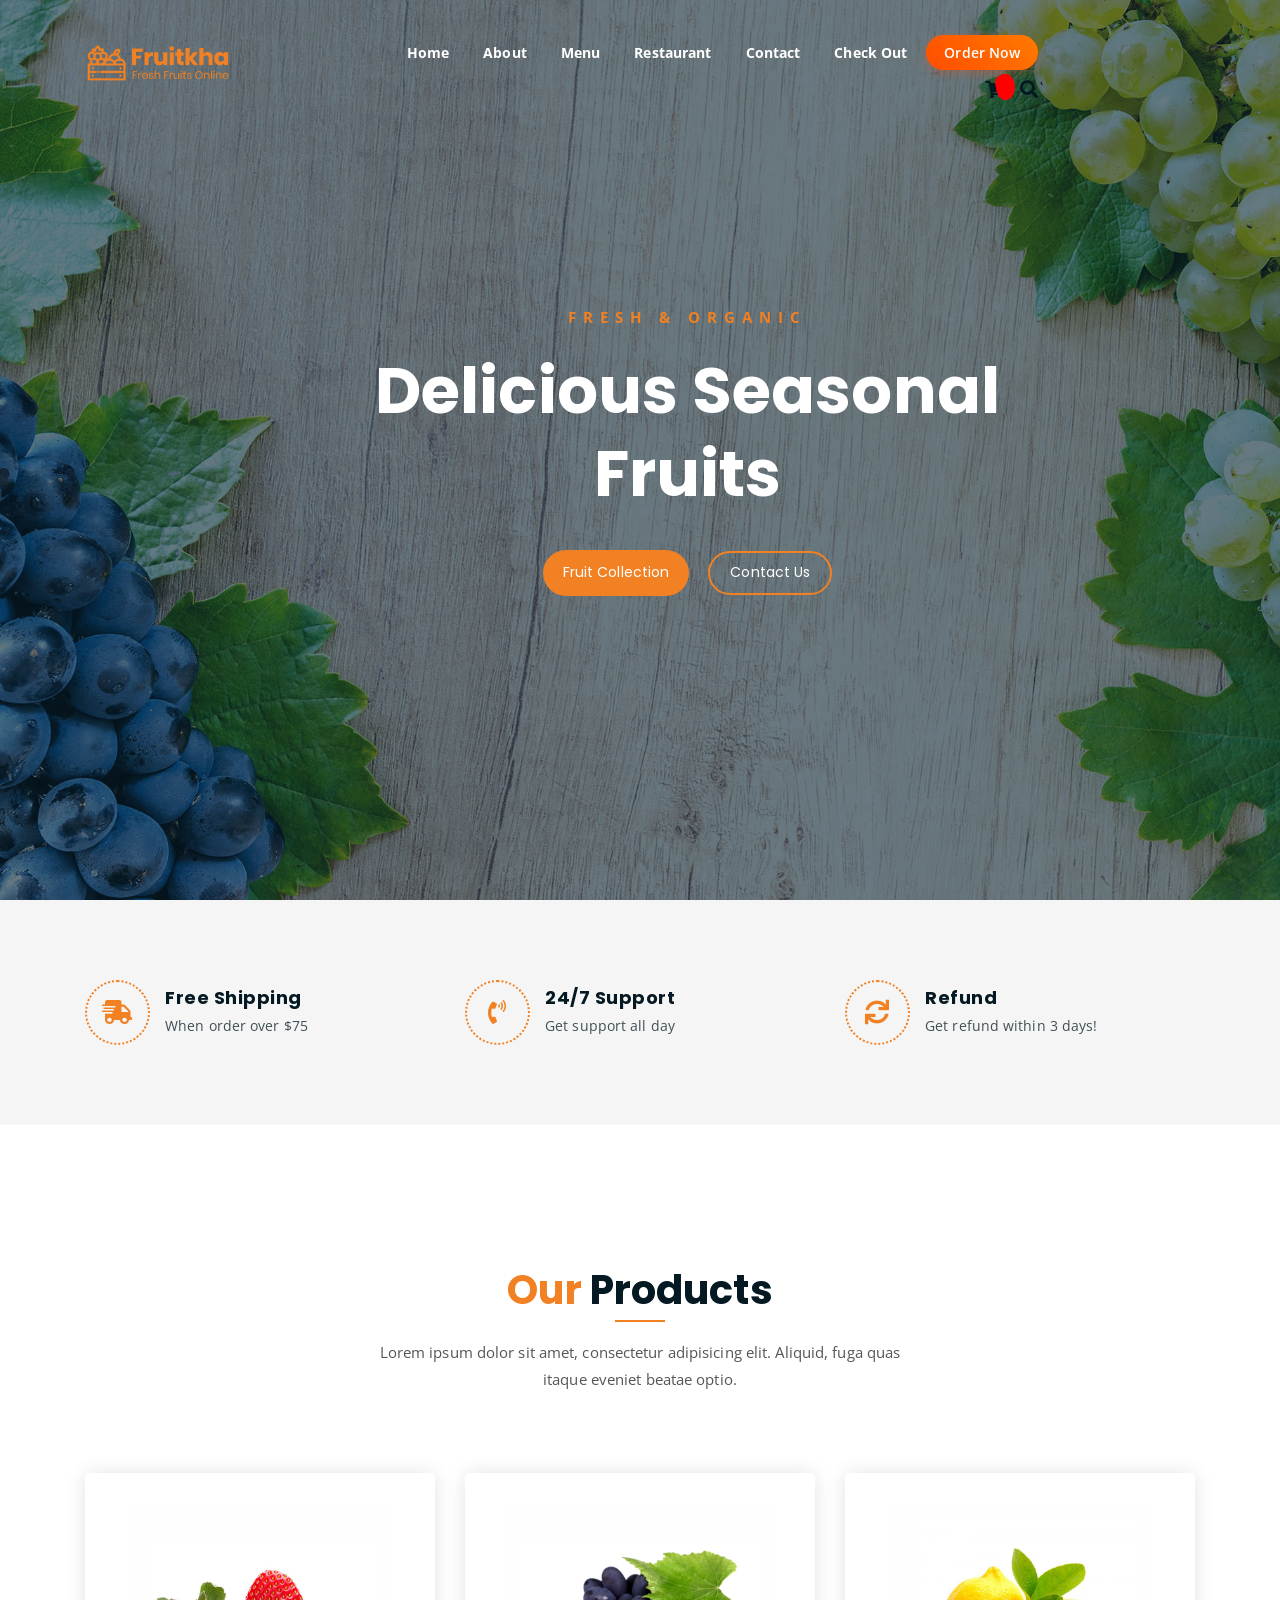
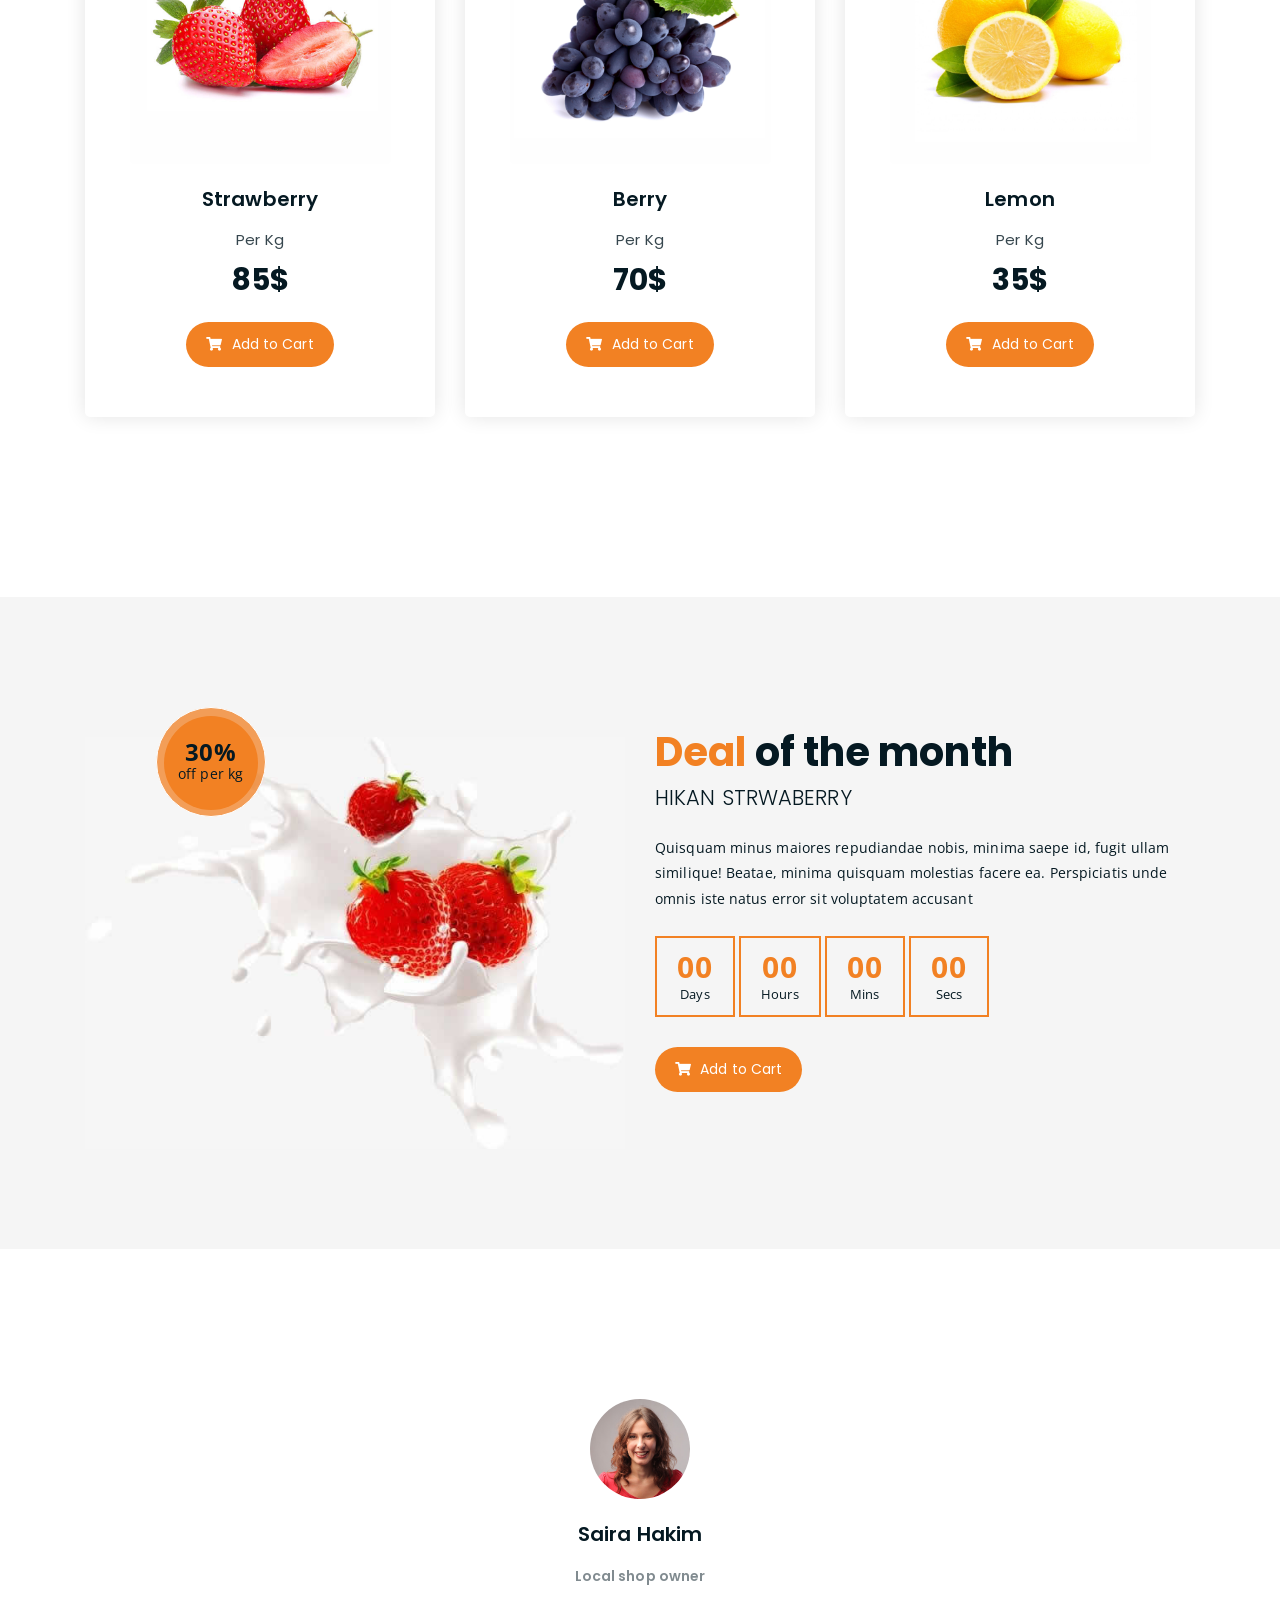
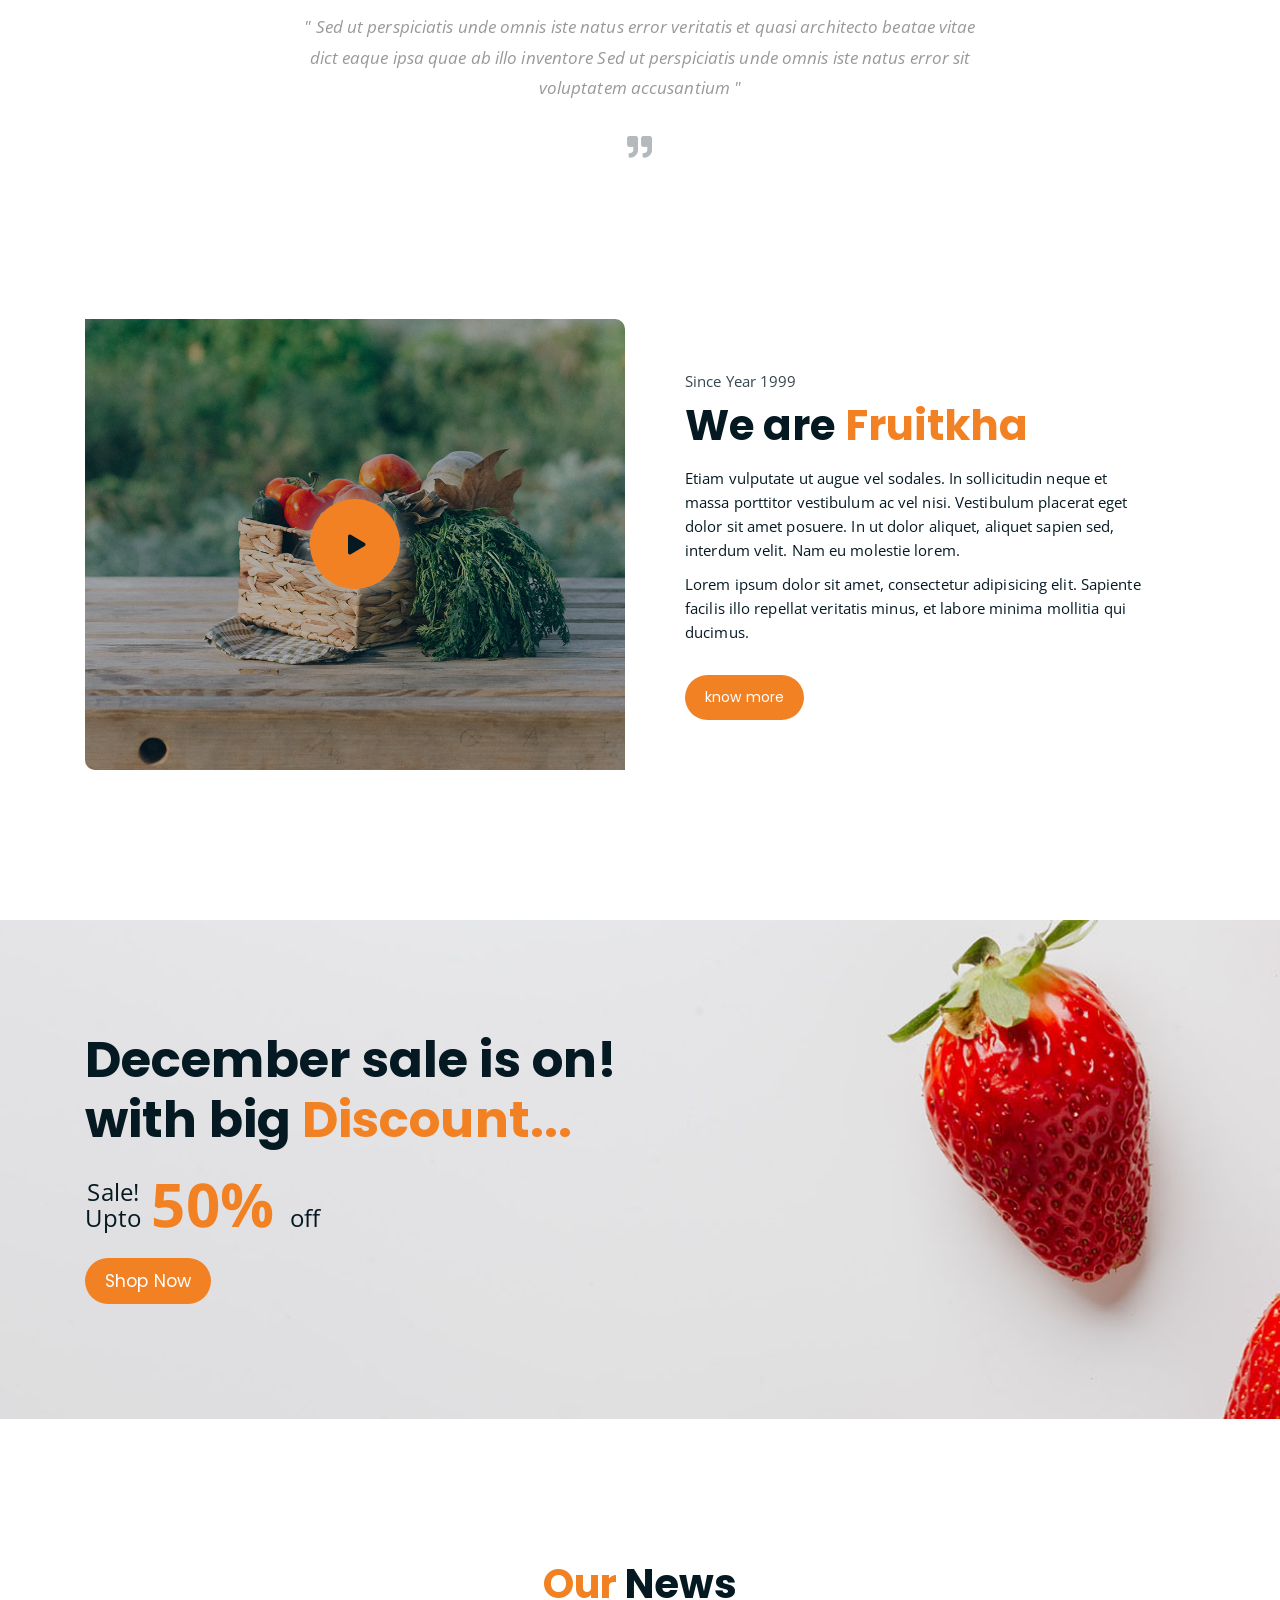
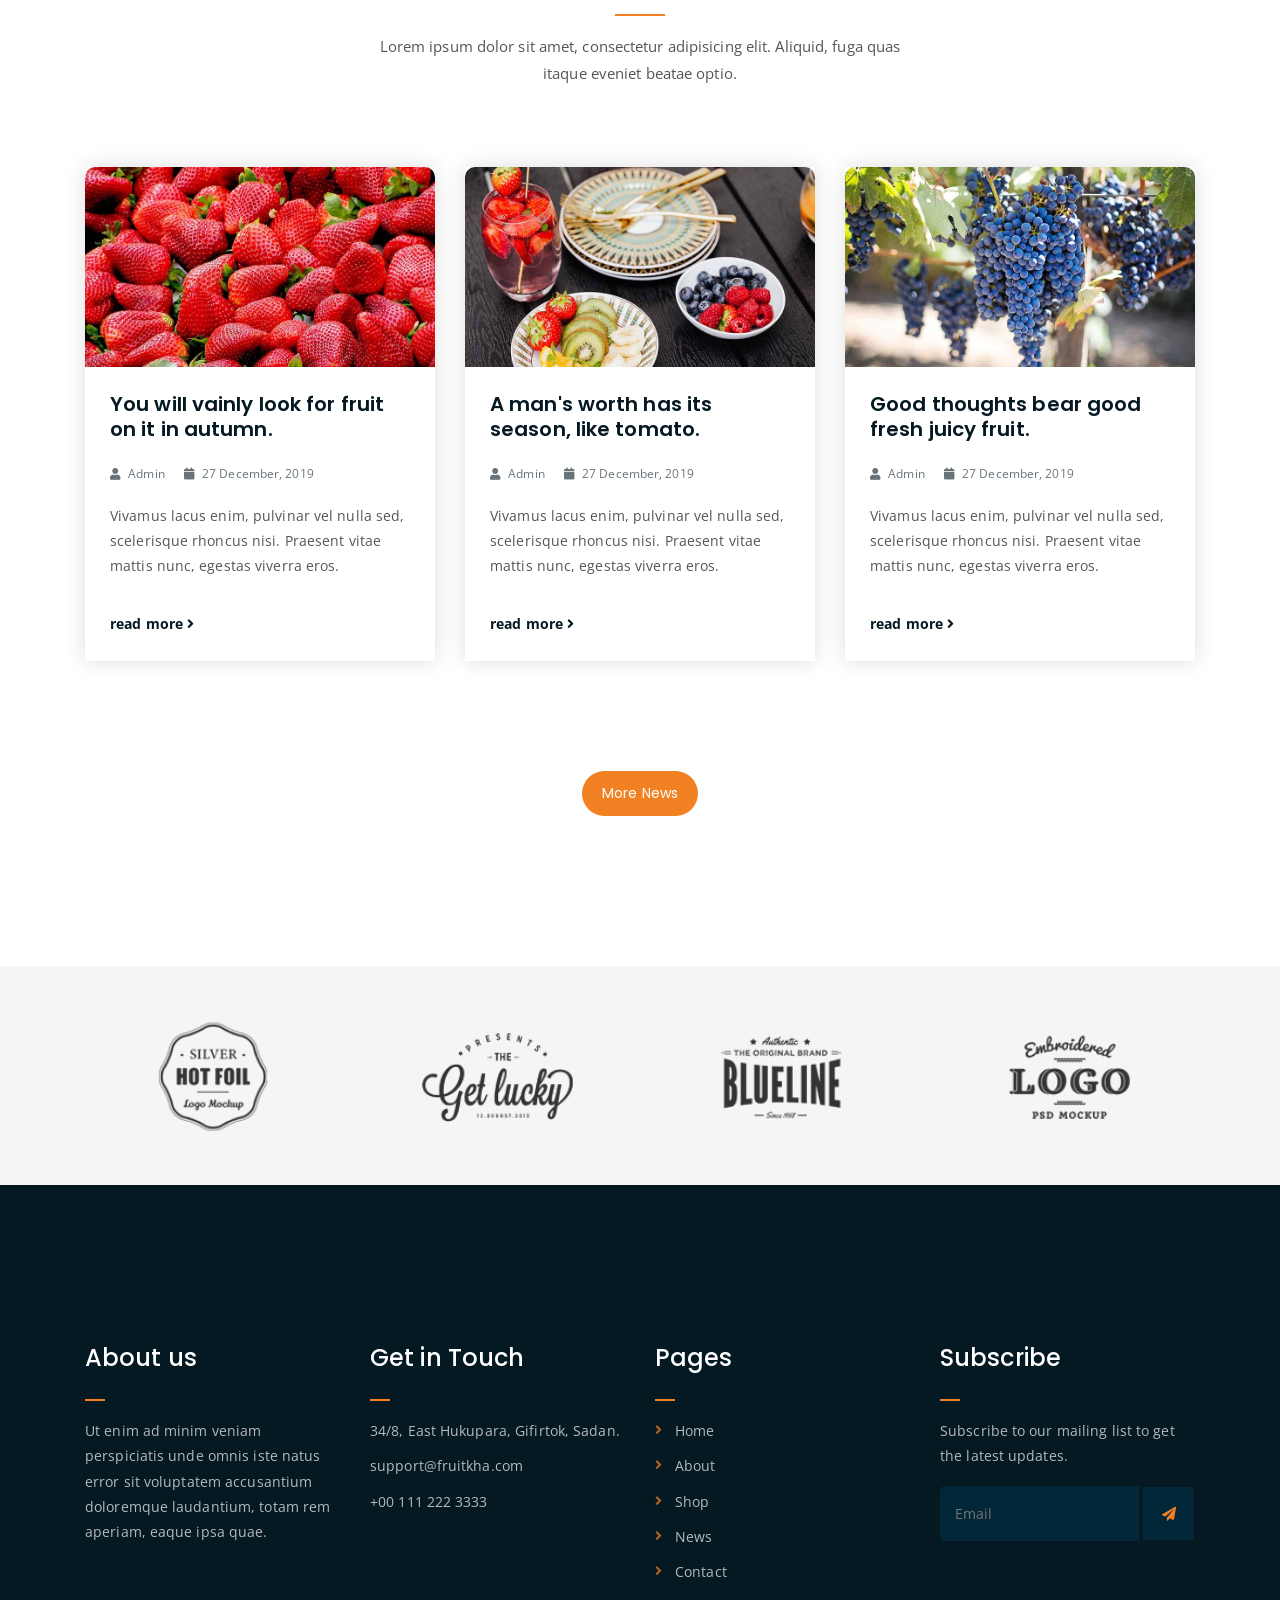
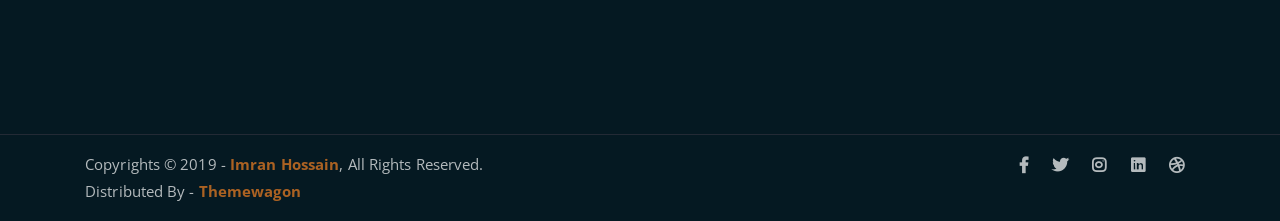
<file: index.html>
<!DOCTYPE html>
<html lang="en">
<head>
	<meta charset="UTF-8">
	<meta http-equiv="X-UA-Compatible" content="IE=edge">
	<meta name="viewport" content="width=device-width, initial-scale=1">
	<meta name="description" content="Responsive Bootstrap4 Shop Template, Created by Imran Hossain from https://imransdesign.com/">

	<!-- title -->
	<title>Fruitkha</title>

	<!-- favicon -->
	<link rel="shortcut icon" type="image/png" href="assets/img/favicon.png">
	<!-- google font -->
	<link href="https://fonts.googleapis.com/css?family=Open+Sans:300,400,700" rel="stylesheet">
	<link href="https://fonts.googleapis.com/css?family=Poppins:400,700&display=swap" rel="stylesheet">
	<!-- fontawesome -->
	<link rel="stylesheet" href="assets/css/all.min.css">
	<!-- bootstrap -->
	<link rel="stylesheet" href="assets/bootstrap/css/bootstrap.min.css">
	<!-- owl carousel -->
	<link rel="stylesheet" href="assets/css/owl.carousel.css">
	<!-- magnific popup -->
	<link rel="stylesheet" href="assets/css/magnific-popup.css">
	<!-- animate css -->
	<link rel="stylesheet" href="assets/css/animate.css">
	<!-- mean menu css -->
	<link rel="stylesheet" href="assets/css/meanmenu.min.css">
	<!-- main style -->
	<link rel="stylesheet" href="assets/css/main.css">
	<!-- responsive -->
	<link rel="stylesheet" href="assets/css/responsive.css">

</head>
<body>
	
	<!--PreLoader-->
    <div class="loader">
        <div class="loader-inner">
            <div class="circle"></div>
        </div>
    </div>
    <!--PreLoader Ends-->
	
	<!-- header -->
	<div class="top-header-area" id="sticker">
		<div class="container">
			<div class="row">
				<div class="col-lg-12 col-sm-12 text-center">
					<div class="main-menu-wrap">
						<!-- logo -->
						<div class="site-logo">
							<a href="index.html">
								<img src="assets/img/logo.png" alt="">
							</a>
						</div>
						<!-- logo -->

						<!-- menu start -->
						<nav class="main-menu">
							<ul>
								
										<li><a href="index.html"> Home</a></li>
								<li><a href="about.html">About</a></li>
								<li><a href="shop.html">Menu</a></li>
								<li><a href="restaurant.html">Restaurant</a></li>
								<li><a href="contact.html">Contact</a></li>
								
										<li><a href="checkout.html">Check Out</a></li>
										<a href="shop.html" class="order-btn">Order Now</a>
								
									<div class="header-icons">
										 <a class="shopping-cart cart-badge" href="cart.html">
                                               <i class="fas fa-shopping-cart"></i>
                                              </a>

                                           <a class="mobile-hide search-bar-icon" href="#">
                                           <i class="fas fa-search"></i>
                                           </a>
									</div>
								</li>
							</ul>
						</nav>
						<a class="mobile-show search-bar-icon" href="#"><i class="fas fa-search"></i></a>
						<div class="mobile-menu"></div>
						<!-- menu end -->
					</div>
				</div>
			</div>
		</div>
	</div>
	<!-- end header -->
	
	<!-- search area -->
	<div class="search-area">
		<div class="container">
			<div class="row">
				<div class="col-lg-12">
					<span class="close-btn"><i class="fas fa-window-close"></i></span>
					<div class="search-bar">
						<div class="search-bar-tablecell">
							<h3>Search For:</h3>
							<input type="text" placeholder="Keywords">
							<button type="submit">Search <i class="fas fa-search"></i></button>
						</div>
					</div>
				</div>
			</div>
		</div>
	</div>
	<!-- end search area -->

	<!-- hero area -->
	<div class="hero-area hero-bg">
		<div class="container">
			<div class="row">
				<div class="col-lg-9 offset-lg-2 text-center">
					<div class="hero-text">
						<div class="hero-text-tablecell">
							<p class="subtitle">Fresh & Organic</p>
							<h1>Delicious Seasonal Fruits</h1>
							<div class="hero-btns">
								<a href="shop.html" class="boxed-btn">Fruit Collection</a>
								<a href="contact.html" class="bordered-btn">Contact Us</a>
							</div>
						</div>
					</div>
				</div>
			</div>
		</div>
	</div>
	<!-- end hero area -->

	<!-- features list section -->
	<div class="list-section pt-80 pb-80">
		<div class="container">

			<div class="row">
				<div class="col-lg-4 col-md-6 mb-4 mb-lg-0">
					<div class="list-box d-flex align-items-center">
						<div class="list-icon">
							<i class="fas fa-shipping-fast"></i>
						</div>
						<div class="content">
							<h3>Free Shipping</h3>
							<p>When order over $75</p>
						</div>
					</div>
				</div>
				<div class="col-lg-4 col-md-6 mb-4 mb-lg-0">
					<div class="list-box d-flex align-items-center">
						<div class="list-icon">
							<i class="fas fa-phone-volume"></i>
						</div>
						<div class="content">
							<h3>24/7 Support</h3>
							<p>Get support all day</p>
						</div>
					</div>
				</div>
				<div class="col-lg-4 col-md-6">
					<div class="list-box d-flex justify-content-start align-items-center">
						<div class="list-icon">
							<i class="fas fa-sync"></i>
						</div>
						<div class="content">
							<h3>Refund</h3>
							<p>Get refund within 3 days!</p>
						</div>
					</div>
				</div>
			</div>

		</div>
	</div>
	<!-- end features list section -->

	<!-- product section -->
	<div class="product-section mt-150 mb-150">
		<div class="container" id="products">
			<div class="row">
				<div class="col-lg-8 offset-lg-2 text-center">
					<div class="section-title">	
						<h3><span class="orange-text">Our</span> Products</h3>
						<p>Lorem ipsum dolor sit amet, consectetur adipisicing elit. Aliquid, fuga quas itaque eveniet beatae optio.</p>
					</div>
				</div>
			</div>

			<div class="row">
				<div class="col-lg-4 col-md-6 text-center">
					<div class="single-product-item">
						<div class="product-image">
							<a href="single-product.html"><img src="assets/img/products/product-img-1.jpg" alt=""></a>
						</div>
						<h3>Strawberry</h3>
						<p class="product-price"><span>Per Kg</span> 85$ </p>
<a href="#" 
   class="cart-btn add-to-cart"
   data-name="Strawberry"
   data-price="85"
   data-img="assets/img/products/product-img-1.jpg">
   <i class="fas fa-shopping-cart"></i> Add to Cart
</a>					</div>
				</div>
				<div class="col-lg-4 col-md-6 text-center">
					<div class="single-product-item">
						<div class="product-image">
							<a href="single-product.html"><img src="assets/img/products/product-img-2.jpg" alt=""></a>
						</div>
						<h3>Berry</h3>
						<p class="product-price"><span>Per Kg</span> 70$ </p>
<a href="#" 
   class="cart-btn add-to-cart"
   data-name="Strawberry"
   data-price="85"
   data-img="assets/img/products/product-img-1.jpg">
   <i class="fas fa-shopping-cart"></i> Add to Cart
</a>					</div>
				</div>
				<div class="col-lg-4 col-md-6 offset-md-3 offset-lg-0 text-center">
					<div class="single-product-item">
						<div class="product-image">
							<a href="single-product.html"><img src="assets/img/products/product-img-3.jpg" alt=""></a>
						</div>
						<h3>Lemon</h3>
						<p class="product-price"><span>Per Kg</span> 35$ </p>
<a href="#" 
   class="cart-btn add-to-cart"
   data-name="Strawberry"
   data-price="85"
   data-img="assets/img/products/product-img-1.jpg">
   <i class="fas fa-shopping-cart"></i> Add to Cart
</a>					</div>
				</div>
			</div>
		</div>
	</div>
	<!-- end product section -->

	<!-- cart banner section -->
	<section class="cart-banner pt-100 pb-100">
    	<div class="container">
        	<div class="row clearfix">
            	<!--Image Column-->
            	<div class="image-column col-lg-6">
                	<div class="image">
                    	<div class="price-box">
                        	<div class="inner-price">
                                <span class="price">
                                    <strong>30%</strong> <br> off per kg
                                </span>
                            </div>
                        </div>
                    	<img src="assets/img/a.jpg" alt="">
                    </div>
                </div>
                <!--Content Column-->
                <div class="content-column col-lg-6">
					<h3><span class="orange-text">Deal</span> of the month</h3>
                    <h4>Hikan Strwaberry</h4>
                    <div class="text">Quisquam minus maiores repudiandae nobis, minima saepe id, fugit ullam similique! Beatae, minima quisquam molestias facere ea. Perspiciatis unde omnis iste natus error sit voluptatem accusant</div>
                    <!--Countdown Timer-->
                    <div class="time-counter"><div class="time-countdown clearfix" data-countdown="2020/2/01"><div class="counter-column"><div class="inner"><span class="count">00</span>Days</div></div> <div class="counter-column"><div class="inner"><span class="count">00</span>Hours</div></div>  <div class="counter-column"><div class="inner"><span class="count">00</span>Mins</div></div>  <div class="counter-column"><div class="inner"><span class="count">00</span>Secs</div></div></div></div>
<a href="#" 
   class="cart-btn add-to-cart"
   data-name="Strawberry"
   data-price="85"
   data-img="assets/img/products/product-img-1.jpg">
   <i class="fas fa-shopping-cart"></i> Add to Cart
</a>                </div>
            </div>
        </div>
    </section>
    <!-- end cart banner section -->

	<!-- testimonail-section -->
	<div class="testimonail-section mt-150 mb-150">
		<div class="container">
			<div class="row">
				<div class="col-lg-10 offset-lg-1 text-center">
					<div class="testimonial-sliders">
						<div class="single-testimonial-slider">
							<div class="client-avater">
								<img src="assets/img/avaters/avatar1.png" alt="">
							</div>
							<div class="client-meta">
								<h3>Saira Hakim <span>Local shop owner</span></h3>
								<p class="testimonial-body">
									" Sed ut perspiciatis unde omnis iste natus error veritatis et  quasi architecto beatae vitae dict eaque ipsa quae ab illo inventore Sed ut perspiciatis unde omnis iste natus error sit voluptatem accusantium "
								</p>
								<div class="last-icon">
									<i class="fas fa-quote-right"></i>
								</div>
							</div>
						</div>
						<div class="single-testimonial-slider">
							<div class="client-avater">
								<img src="assets/img/avaters/avatar2.png" alt="">
							</div>
							<div class="client-meta">
								<h3>David Niph <span>Local shop owner</span></h3>
								<p class="testimonial-body">
									" Sed ut perspiciatis unde omnis iste natus error veritatis et  quasi architecto beatae vitae dict eaque ipsa quae ab illo inventore Sed ut perspiciatis unde omnis iste natus error sit voluptatem accusantium "
								</p>
								<div class="last-icon">
									<i class="fas fa-quote-right"></i>
								</div>
							</div>
						</div>
						<div class="single-testimonial-slider">
							<div class="client-avater">
								<img src="assets/img/avaters/avatar3.png" alt="">
							</div>
							<div class="client-meta">
								<h3>Jacob Sikim <span>Local shop owner</span></h3>
								<p class="testimonial-body">
									" Sed ut perspiciatis unde omnis iste natus error veritatis et  quasi architecto beatae vitae dict eaque ipsa quae ab illo inventore Sed ut perspiciatis unde omnis iste natus error sit voluptatem accusantium "
								</p>
								<div class="last-icon">
									<i class="fas fa-quote-right"></i>
								</div>
							</div>
						</div>
					</div>
				</div>
			</div>
		</div>
	</div>
	<!-- end testimonail-section -->
	
	<!-- advertisement section -->
	<div class="abt-section mb-150">
		<div class="container">
			<div class="row">
				<div class="col-lg-6 col-md-12">
					<div class="abt-bg">
						<a href="https://www.youtube.com/watch?v=DBLlFWYcIGQ" class="video-play-btn popup-youtube"><i class="fas fa-play"></i></a>
					</div>
				</div>
				<div class="col-lg-6 col-md-12">
					<div class="abt-text">
						<p class="top-sub">Since Year 1999</p>
						<h2>We are <span class="orange-text">Fruitkha</span></h2>
						<p>Etiam vulputate ut augue vel sodales. In sollicitudin neque et massa porttitor vestibulum ac vel nisi. Vestibulum placerat eget dolor sit amet posuere. In ut dolor aliquet, aliquet sapien sed, interdum velit. Nam eu molestie lorem.</p>
						<p>Lorem ipsum dolor sit amet, consectetur adipisicing elit. Sapiente facilis illo repellat veritatis minus, et labore minima mollitia qui ducimus.</p>
						<a href="about.html" class="boxed-btn mt-4">know more</a>
					</div>
				</div>
			</div>
		</div>
	</div>
	<!-- end advertisement section -->
	
	<!-- shop banner -->
	<section class="shop-banner">
    	<div class="container">
        	<h3>December sale is on! <br> with big <span class="orange-text">Discount...</span></h3>
            <div class="sale-percent"><span>Sale! <br> Upto</span>50% <span>off</span></div>
            <a href="shop.html" class="cart-btn btn-lg">Shop Now</a>
        </div>
    </section>
	<!-- end shop banner -->

	<!-- latest news -->
	<div class="latest-news pt-150 pb-150">
		<div class="container">

			<div class="row">
				<div class="col-lg-8 offset-lg-2 text-center">
					<div class="section-title">	
						<h3><span class="orange-text">Our</span> News</h3>
						<p>Lorem ipsum dolor sit amet, consectetur adipisicing elit. Aliquid, fuga quas itaque eveniet beatae optio.</p>
					</div>
				</div>
			</div>

			<div class="row">
				<div class="col-lg-4 col-md-6">
					<div class="single-latest-news">
						<a href="single-news.html"><div class="latest-news-bg news-bg-1"></div></a>
						<div class="news-text-box">
							<h3><a href="single-news.html">You will vainly look for fruit on it in autumn.</a></h3>
							<p class="blog-meta">
								<span class="author"><i class="fas fa-user"></i> Admin</span>
								<span class="date"><i class="fas fa-calendar"></i> 27 December, 2019</span>
							</p>
							<p class="excerpt">Vivamus lacus enim, pulvinar vel nulla sed, scelerisque rhoncus nisi. Praesent vitae mattis nunc, egestas viverra eros.</p>
							<a href="single-news.html" class="read-more-btn">read more <i class="fas fa-angle-right"></i></a>
						</div>
					</div>
				</div>
				<div class="col-lg-4 col-md-6">
					<div class="single-latest-news">
						<a href="single-news.html"><div class="latest-news-bg news-bg-2"></div></a>
						<div class="news-text-box">
							<h3><a href="single-news.html">A man's worth has its season, like tomato.</a></h3>
							<p class="blog-meta">
								<span class="author"><i class="fas fa-user"></i> Admin</span>
								<span class="date"><i class="fas fa-calendar"></i> 27 December, 2019</span>
							</p>
							<p class="excerpt">Vivamus lacus enim, pulvinar vel nulla sed, scelerisque rhoncus nisi. Praesent vitae mattis nunc, egestas viverra eros.</p>
							<a href="single-news.html" class="read-more-btn">read more <i class="fas fa-angle-right"></i></a>
						</div>
					</div>
				</div>
				<div class="col-lg-4 col-md-6 offset-md-3 offset-lg-0">
					<div class="single-latest-news">
						<a href="single-news.html"><div class="latest-news-bg news-bg-3"></div></a>
						<div class="news-text-box">
							<h3><a href="single-news.html">Good thoughts bear good fresh juicy fruit.</a></h3>
							<p class="blog-meta">
								<span class="author"><i class="fas fa-user"></i> Admin</span>
								<span class="date"><i class="fas fa-calendar"></i> 27 December, 2019</span>
							</p>
							<p class="excerpt">Vivamus lacus enim, pulvinar vel nulla sed, scelerisque rhoncus nisi. Praesent vitae mattis nunc, egestas viverra eros.</p>
							<a href="single-news.html" class="read-more-btn">read more <i class="fas fa-angle-right"></i></a>
						</div>
					</div>
				</div>
			</div>
			<div class="row">
				<div class="col-lg-12 text-center">
					<a href="news.html" class="boxed-btn">More News</a>
				</div>
			</div>
		</div>
	</div>
	<!-- end latest news -->

	<!-- logo carousel -->
	<div class="logo-carousel-section">
		<div class="container">
			<div class="row">
				<div class="col-lg-12">
					<div class="logo-carousel-inner">
						<div class="single-logo-item">
							<img src="assets/img/company-logos/1.png" alt="">
						</div>
						<div class="single-logo-item">
							<img src="assets/img/company-logos/2.png" alt="">
						</div>
						<div class="single-logo-item">
							<img src="assets/img/company-logos/3.png" alt="">
						</div>
						<div class="single-logo-item">
							<img src="assets/img/company-logos/4.png" alt="">
						</div>
						<div class="single-logo-item">
							<img src="assets/img/company-logos/5.png" alt="">
						</div>
					</div>
				</div>
			</div>
		</div>
	</div>
	<!-- end logo carousel -->

	<!-- footer -->
	<div class="footer-area">
		<div class="container">
			<div class="row">
				<div class="col-lg-3 col-md-6">
					<div class="footer-box about-widget">
						<h2 class="widget-title">About us</h2>
						<p>Ut enim ad minim veniam perspiciatis unde omnis iste natus error sit voluptatem accusantium doloremque laudantium, totam rem aperiam, eaque ipsa quae.</p>
					</div>
				</div>
				<div class="col-lg-3 col-md-6">
					<div class="footer-box get-in-touch">
						<h2 class="widget-title">Get in Touch</h2>
						<ul>
							<li>34/8, East Hukupara, Gifirtok, Sadan.</li>
							<li>support@fruitkha.com</li>
							<li>+00 111 222 3333</li>
						</ul>
					</div>
				</div>
				<div class="col-lg-3 col-md-6">
					<div class="footer-box pages">
						<h2 class="widget-title">Pages</h2>
						<ul>
							<li><a href="index.html">Home</a></li>
							<li><a href="about.html">About</a></li>
							<li><a href="services.html">Shop</a></li>
							<li><a href="news.html">News</a></li>
							<li><a href="contact.html">Contact</a></li>
						</ul>
					</div>
				</div>
				<div class="col-lg-3 col-md-6">
					<div class="footer-box subscribe">
						<h2 class="widget-title">Subscribe</h2>
						<p>Subscribe to our mailing list to get the latest updates.</p>
						<form action="index.html">
							<input type="email" placeholder="Email">
							<button type="submit"><i class="fas fa-paper-plane"></i></button>
						</form>
					</div>
				</div>
			</div>
		</div>
	</div>
	<!-- end footer -->
	
	<!-- copyright -->
	<div class="copyright">
		<div class="container">
			<div class="row">
				<div class="col-lg-6 col-md-12">
					<p>Copyrights &copy; 2019 - <a href="https://imransdesign.com/">Imran Hossain</a>,  All Rights Reserved.<br>
						Distributed By - <a href="https://themewagon.com/">Themewagon</a>
					</p>
				</div>
				<div class="col-lg-6 text-right col-md-12">
					<div class="social-icons">
						<ul>
							<li><a href="#" target="_blank"><i class="fab fa-facebook-f"></i></a></li>
							<li><a href="#" target="_blank"><i class="fab fa-twitter"></i></a></li>
							<li><a href="#" target="_blank"><i class="fab fa-instagram"></i></a></li>
							<li><a href="#" target="_blank"><i class="fab fa-linkedin"></i></a></li>
							<li><a href="#" target="_blank"><i class="fab fa-dribbble"></i></a></li>
						</ul>
					</div>
				</div>
			</div>
		</div>
	</div>
	<!-- end copyright -->
	
	<!-- jquery -->
	<script src="assets/js/jquery-1.11.3.min.js"></script>
	<!-- bootstrap -->
	<script src="assets/bootstrap/js/bootstrap.min.js"></script>
	<!-- count down -->
	<script src="assets/js/jquery.countdown.js"></script>
	<!-- isotope -->
	<script src="assets/js/jquery.isotope-3.0.6.min.js"></script>
	<!-- waypoints -->
	<script src="assets/js/waypoints.js"></script>
	<!-- owl carousel -->
	<script src="assets/js/owl.carousel.min.js"></script>
	<!-- magnific popup -->
	<script src="assets/js/jquery.magnific-popup.min.js"></script>
	<!-- mean menu -->
	<script src="assets/js/jquery.meanmenu.min.js"></script>
	<!-- sticker js -->
	<script src="assets/js/sticker.js"></script>
	<!-- main js -->
	<script src="assets/js/main.js"></script>

</body>
</html>
</file>
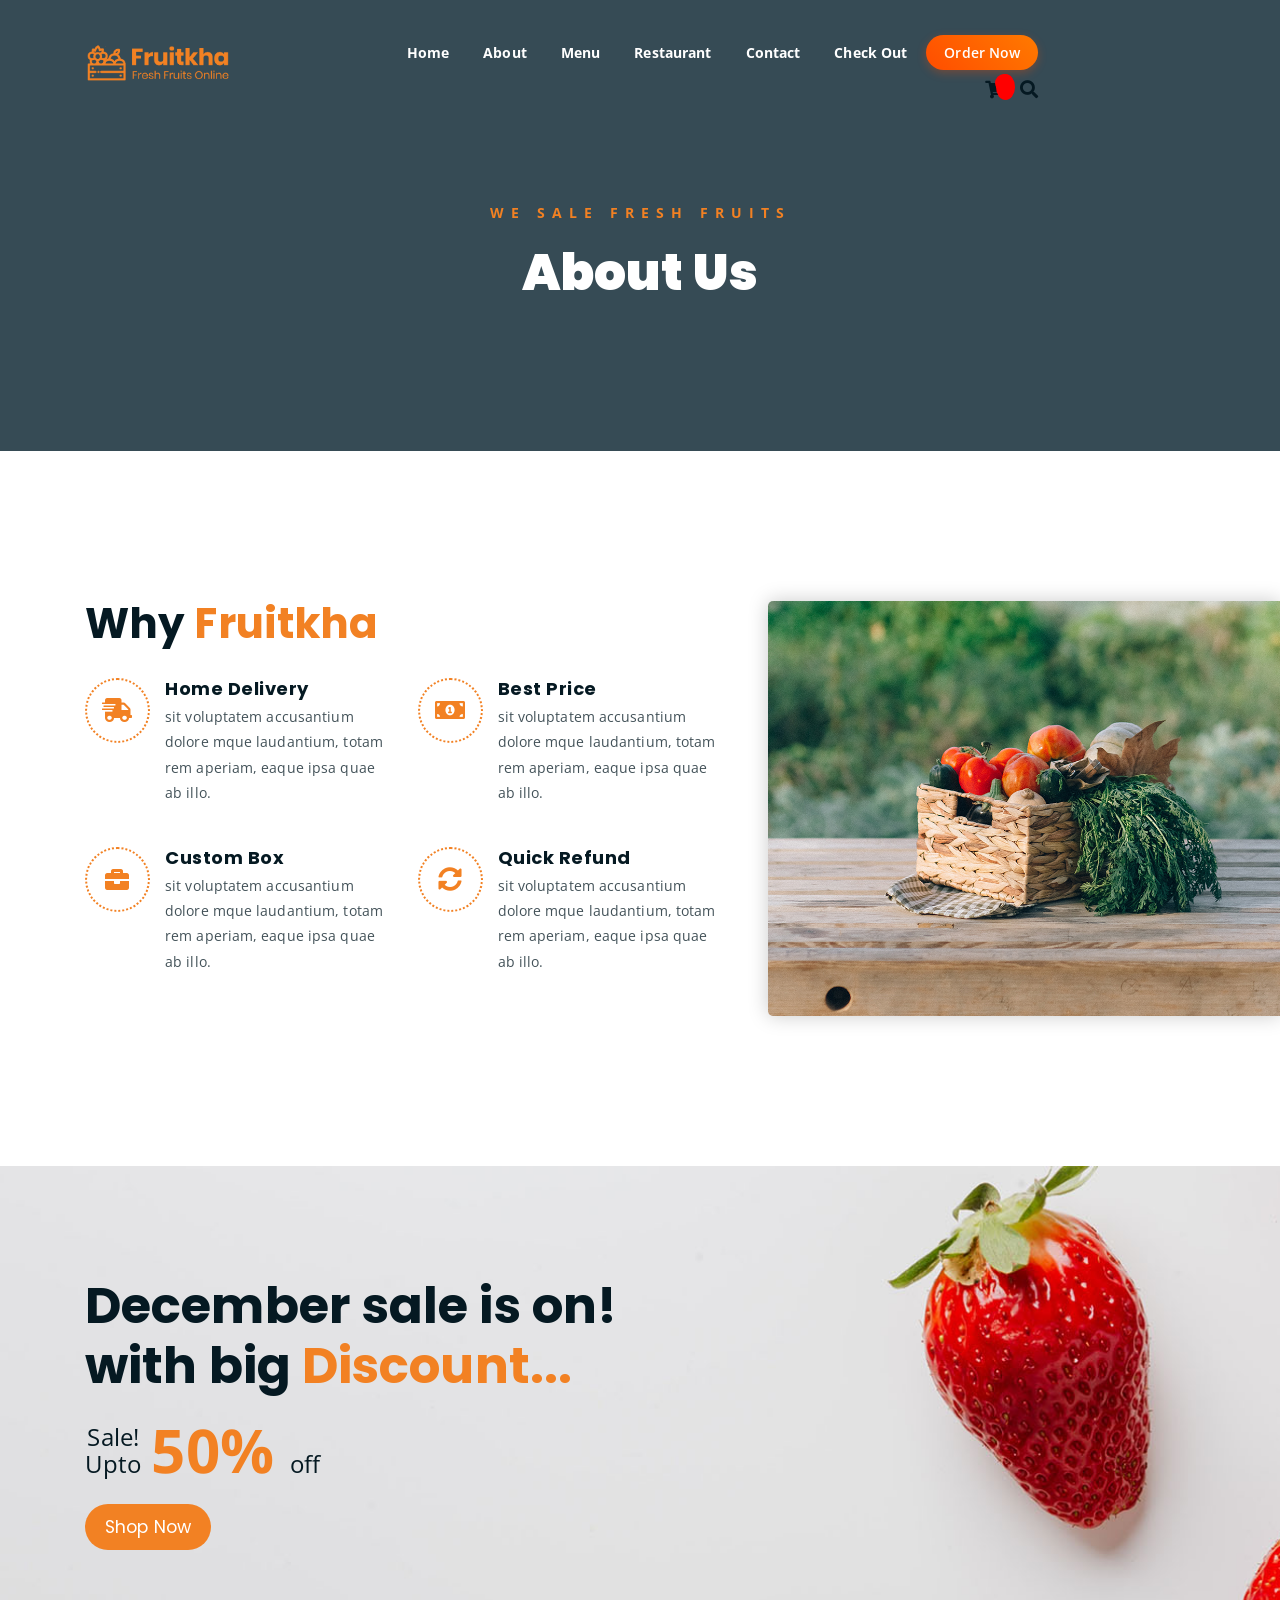
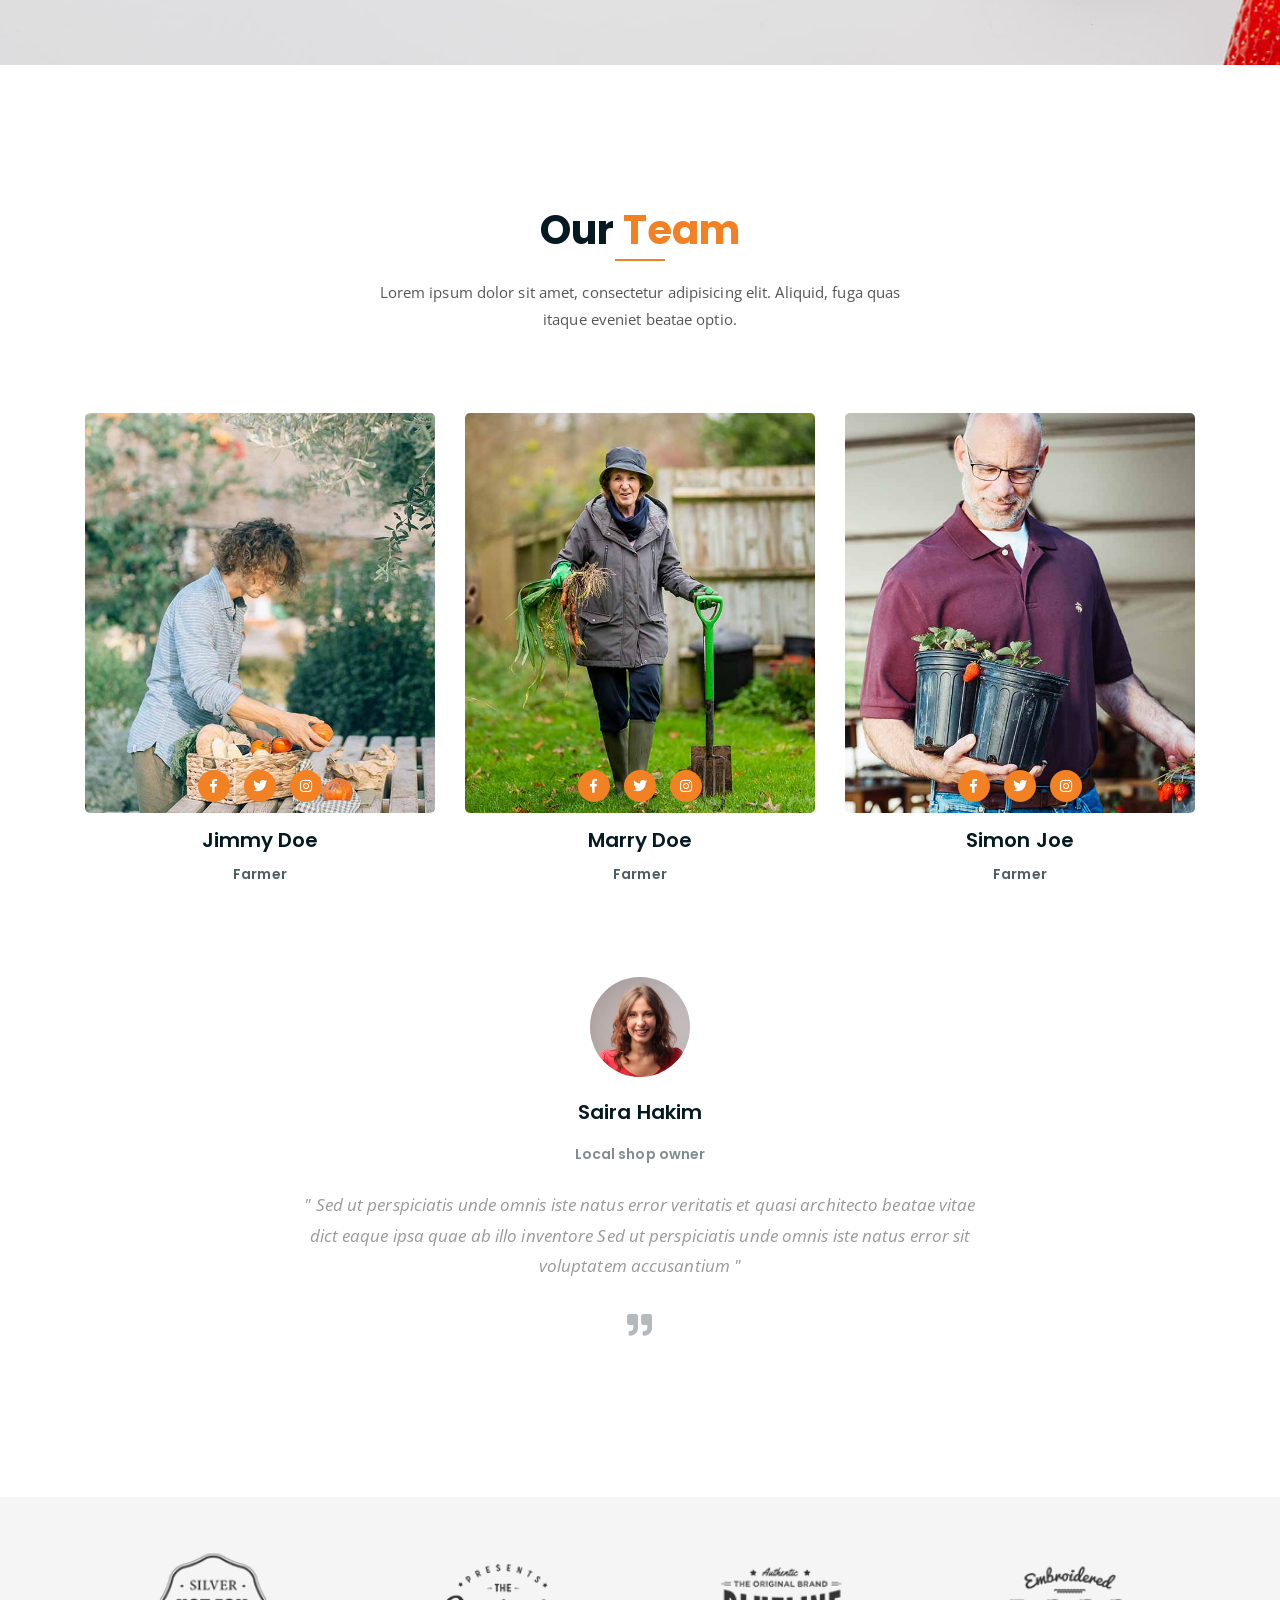
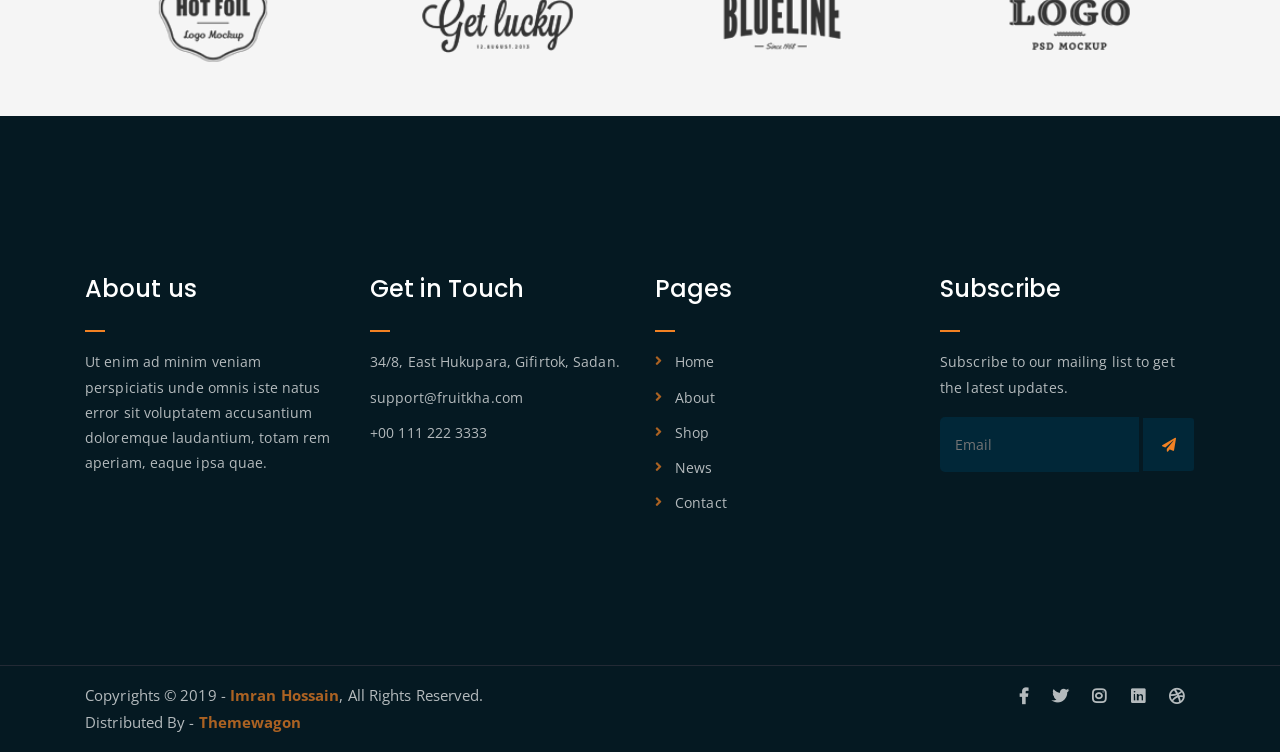
<file: about.html>
<!DOCTYPE html>
<html lang="en">
<head>
	<meta charset="UTF-8">
	<meta http-equiv="X-UA-Compatible" content="IE=edge">
	<meta name="viewport" content="width=device-width, initial-scale=1">
	<meta name="description" content="Responsive Bootstrap4 Shop Template, Created by Imran Hossain from https://imransdesign.com/">

	<!-- title -->
	<title>About</title>

	<!-- favicon -->
	<link rel="shortcut icon" type="image/png" href="assets/img/favicon.png">
	<!-- google font -->
	<link href="https://fonts.googleapis.com/css?family=Open+Sans:300,400,700" rel="stylesheet">
	<link href="https://fonts.googleapis.com/css?family=Poppins:400,700&display=swap" rel="stylesheet">
	<!-- fontawesome -->
	<link rel="stylesheet" href="assets/css/all.min.css">
	<!-- bootstrap -->
	<link rel="stylesheet" href="assets/bootstrap/css/bootstrap.min.css">
	<!-- owl carousel -->
	<link rel="stylesheet" href="assets/css/owl.carousel.css">
	<!-- magnific popup -->
	<link rel="stylesheet" href="assets/css/magnific-popup.css">
	<!-- animate css -->
	<link rel="stylesheet" href="assets/css/animate.css">
	<!-- mean menu css -->
	<link rel="stylesheet" href="assets/css/meanmenu.min.css">
	<!-- main style -->
	<link rel="stylesheet" href="assets/css/main.css">
	<!-- responsive -->
	<link rel="stylesheet" href="assets/css/responsive.css">

</head>
<body>
	
	<!--PreLoader-->
    <div class="loader">
        <div class="loader-inner">
            <div class="circle"></div>
        </div>
    </div>
    <!--PreLoader Ends-->
	
	<!-- header -->
	<div class="top-header-area" id="sticker">
		<div class="container">
			<div class="row">
				<div class="col-lg-12 col-sm-12 text-center">
					<div class="main-menu-wrap">
						<!-- logo -->
						<div class="site-logo">
							<a href="index.html">
								<img src="assets/img/logo.png" alt="">
							</a>
						</div>
						<!-- logo -->

						<!-- menu start -->
						<nav class="main-menu">
							<ul>
								
										<li><a href="index.html"> Home</a></li>
								<li><a href="about.html">About</a></li>
								<li><a href="shop.html">Menu</a></li>
								<li><a href="restaurant.html">Restaurant</a></li>
								<li><a href="contact.html">Contact</a></li>
								
										<li><a href="checkout.html">Check Out</a></li>
										<a href="shop.html" class="order-btn">Order Now</a>
										
								
									<div class="header-icons">
										 <a class="shopping-cart cart-badge" href="cart.html">
                                               <i class="fas fa-shopping-cart"></i>
                                              </a>

                                           <a class="mobile-hide search-bar-icon" href="#">
                                           <i class="fas fa-search"></i>
                                           </a>
									</div>
								</li>
							</ul>
						</nav>
						<a class="mobile-show search-bar-icon" href="#"><i class="fas fa-search"></i></a>
						<div class="mobile-menu"></div>
						<!-- menu end -->
					</div>
				</div>
			</div>
		</div>
	</div>
	<!-- end header -->

	<!-- search area -->
	<div class="search-area">
		<div class="container">
			<div class="row">
				<div class="col-lg-12">
					<span class="close-btn"><i class="fas fa-window-close"></i></span>
					<div class="search-bar">
						<div class="search-bar-tablecell">
							<h3>Search For:</h3>
							<input type="text" placeholder="Keywords">
							<button type="submit">Search <i class="fas fa-search"></i></button>
						</div>
					</div>
				</div>
			</div>
		</div>
	</div>
	<!-- end search arewa -->
	
	<!-- breadcrumb-section -->
	<div class="breadcrumb-section breadcrumb-bg">
		<div class="container">
			<div class="row">
				<div class="col-lg-8 offset-lg-2 text-center">
					<div class="breadcrumb-text">
						<p>We sale fresh fruits</p>
						<h1>About Us</h1>
					</div>
				</div>
			</div>
		</div>
	</div>
	<!-- end breadcrumb section -->

	<!-- featured section -->
	<div class="feature-bg">
		<div class="container">
			<div class="row">
				<div class="col-lg-7">
					<div class="featured-text">
						<h2 class="pb-3">Why <span class="orange-text">Fruitkha</span></h2>
						<div class="row">
							<div class="col-lg-6 col-md-6 mb-4 mb-md-5">
								<div class="list-box d-flex">
									<div class="list-icon">
										<i class="fas fa-shipping-fast"></i>
									</div>
									<div class="content">
										<h3>Home Delivery</h3>
										<p>sit voluptatem accusantium dolore mque laudantium, totam rem aperiam, eaque ipsa quae ab illo.</p>
									</div>
								</div>
							</div>
							<div class="col-lg-6 col-md-6 mb-5 mb-md-5">
								<div class="list-box d-flex">
									<div class="list-icon">
										<i class="fas fa-money-bill-alt"></i>
									</div>
									<div class="content">
										<h3>Best Price</h3>
										<p>sit voluptatem accusantium dolore mque laudantium, totam rem aperiam, eaque ipsa quae ab illo.</p>
									</div>
								</div>
							</div>
							<div class="col-lg-6 col-md-6 mb-5 mb-md-5">
								<div class="list-box d-flex">
									<div class="list-icon">
										<i class="fas fa-briefcase"></i>
									</div>
									<div class="content">
										<h3>Custom Box</h3>
										<p>sit voluptatem accusantium dolore mque laudantium, totam rem aperiam, eaque ipsa quae ab illo.</p>
									</div>
								</div>
							</div>
							<div class="col-lg-6 col-md-6">
								<div class="list-box d-flex">
									<div class="list-icon">
										<i class="fas fa-sync-alt"></i>
									</div>
									<div class="content">
										<h3>Quick Refund</h3>
										<p>sit voluptatem accusantium dolore mque laudantium, totam rem aperiam, eaque ipsa quae ab illo.</p>
									</div>
								</div>
							</div>
						</div>
					</div>
				</div>
			</div>
		</div>
	</div>
	<!-- end featured section -->

	<!-- shop banner -->
	<section class="shop-banner">
    	<div class="container">
        	<h3>December sale is on! <br> with big <span class="orange-text">Discount...</span></h3>
            <div class="sale-percent"><span>Sale! <br> Upto</span>50% <span>off</span></div>
            <a href="shop.html" class="cart-btn btn-lg">Shop Now</a>
        </div>
    </section>
	<!-- end shop banner -->

	<!-- team section -->
	<div class="mt-150">
		<div class="container">
			<div class="row">
				<div class="col-lg-8 offset-lg-2 text-center">
					<div class="section-title">
						<h3>Our <span class="orange-text">Team</span></h3>
						<p>Lorem ipsum dolor sit amet, consectetur adipisicing elit. Aliquid, fuga quas itaque eveniet beatae optio.</p>
					</div>
				</div>
			</div>
			<div class="row">
				<div class="col-lg-4 col-md-6">
					<div class="single-team-item">
						<div class="team-bg team-bg-1"></div>
						<h4>Jimmy Doe <span>Farmer</span></h4>
						<ul class="social-link-team">
							<li><a href="#" target="_blank"><i class="fab fa-facebook-f"></i></a></li>
							<li><a href="#" target="_blank"><i class="fab fa-twitter"></i></a></li>
							<li><a href="#" target="_blank"><i class="fab fa-instagram"></i></a></li>
						</ul>
					</div>
				</div>
				<div class="col-lg-4 col-md-6">
					<div class="single-team-item">
						<div class="team-bg team-bg-2"></div>
						<h4>Marry Doe <span>Farmer</span></h4>
						<ul class="social-link-team">
							<li><a href="#" target="_blank"><i class="fab fa-facebook-f"></i></a></li>
							<li><a href="#" target="_blank"><i class="fab fa-twitter"></i></a></li>
							<li><a href="#" target="_blank"><i class="fab fa-instagram"></i></a></li>
						</ul>
					</div>
				</div>
				<div class="col-lg-4 col-md-6 offset-md-3 offset-lg-0">
					<div class="single-team-item">
						<div class="team-bg team-bg-3"></div>
						<h4>Simon Joe <span>Farmer</span></h4>
						<ul class="social-link-team">
							<li><a href="#" target="_blank"><i class="fab fa-facebook-f"></i></a></li>
							<li><a href="#" target="_blank"><i class="fab fa-twitter"></i></a></li>
							<li><a href="#" target="_blank"><i class="fab fa-instagram"></i></a></li>
						</ul>
					</div>
				</div>
			</div>
		</div>
	</div>
	<!-- end team section -->

	<!-- testimonail-section -->
	<div class="testimonail-section mt-80 mb-150">
		<div class="container">
			<div class="row">
				<div class="col-lg-10 offset-lg-1 text-center">
					<div class="testimonial-sliders">
						<div class="single-testimonial-slider">
							<div class="client-avater">
								<img src="assets/img/avaters/avatar1.png" alt="">
							</div>
							<div class="client-meta">
								<h3>Saira Hakim <span>Local shop owner</span></h3>
								<p class="testimonial-body">
									" Sed ut perspiciatis unde omnis iste natus error veritatis et  quasi architecto beatae vitae dict eaque ipsa quae ab illo inventore Sed ut perspiciatis unde omnis iste natus error sit voluptatem accusantium "
								</p>
								<div class="last-icon">
									<i class="fas fa-quote-right"></i>
								</div>
							</div>
						</div>
						<div class="single-testimonial-slider">
							<div class="client-avater">
								<img src="assets/img/avaters/avatar2.png" alt="">
							</div>
							<div class="client-meta">
								<h3>David Niph <span>Local shop owner</span></h3>
								<p class="testimonial-body">
									" Sed ut perspiciatis unde omnis iste natus error veritatis et  quasi architecto beatae vitae dict eaque ipsa quae ab illo inventore Sed ut perspiciatis unde omnis iste natus error sit voluptatem accusantium "
								</p>
								<div class="last-icon">
									<i class="fas fa-quote-right"></i>
								</div>
							</div>
						</div>
						<div class="single-testimonial-slider">
							<div class="client-avater">
								<img src="assets/img/avaters/avatar3.png" alt="">
							</div>
							<div class="client-meta">
								<h3>Jacob Sikim <span>Local shop owner</span></h3>
								<p class="testimonial-body">
									" Sed ut perspiciatis unde omnis iste natus error veritatis et  quasi architecto beatae vitae dict eaque ipsa quae ab illo inventore Sed ut perspiciatis unde omnis iste natus error sit voluptatem accusantium "
								</p>
								<div class="last-icon">
									<i class="fas fa-quote-right"></i>
								</div>
							</div>
						</div>
					</div>
				</div>
			</div>
		</div>
	</div>
	<!-- end testimonail-section -->

	<!-- logo carousel -->
	<div class="logo-carousel-section">
		<div class="container">
			<div class="row">
				<div class="col-lg-12">
					<div class="logo-carousel-inner">
						<div class="single-logo-item">
							<img src="assets/img/company-logos/1.png" alt="">
						</div>
						<div class="single-logo-item">
							<img src="assets/img/company-logos/2.png" alt="">
						</div>
						<div class="single-logo-item">
							<img src="assets/img/company-logos/3.png" alt="">
						</div>
						<div class="single-logo-item">
							<img src="assets/img/company-logos/4.png" alt="">
						</div>
						<div class="single-logo-item">
							<img src="assets/img/company-logos/5.png" alt="">
						</div>
					</div>
				</div>
			</div>
		</div>
	</div>
	<!-- end logo carousel -->

	<!-- footer -->
	<div class="footer-area">
		<div class="container">
			<div class="row">
				<div class="col-lg-3 col-md-6">
					<div class="footer-box about-widget">
						<h2 class="widget-title">About us</h2>
						<p>Ut enim ad minim veniam perspiciatis unde omnis iste natus error sit voluptatem accusantium doloremque laudantium, totam rem aperiam, eaque ipsa quae.</p>
					</div>
				</div>
				<div class="col-lg-3 col-md-6">
					<div class="footer-box get-in-touch">
						<h2 class="widget-title">Get in Touch</h2>
						<ul>
							<li>34/8, East Hukupara, Gifirtok, Sadan.</li>
							<li>support@fruitkha.com</li>
							<li>+00 111 222 3333</li>
						</ul>
					</div>
				</div>
				<div class="col-lg-3 col-md-6">
					<div class="footer-box pages">
						<h2 class="widget-title">Pages</h2>
						<ul>
							<li><a href="index.html">Home</a></li>
							<li><a href="about.html">About</a></li>
							<li><a href="services.html">Shop</a></li>
							<li><a href="news.html">News</a></li>
							<li><a href="contact.html">Contact</a></li>
						</ul>
					</div>
				</div>
				<div class="col-lg-3 col-md-6">
					<div class="footer-box subscribe">
						<h2 class="widget-title">Subscribe</h2>
						<p>Subscribe to our mailing list to get the latest updates.</p>
						<form action="index.html">
							<input type="email" placeholder="Email">
							<button type="submit"><i class="fas fa-paper-plane"></i></button>
						</form>
					</div>
				</div>
			</div>
		</div>
	</div>
	<!-- end footer -->
	
	<!-- copyright -->
	<div class="copyright">
		<div class="container">
			<div class="row">
				<div class="col-lg-6 col-md-12">
					<p>Copyrights &copy; 2019 - <a href="https://imransdesign.com/">Imran Hossain</a>,  All Rights Reserved.<br>
						Distributed By - <a href="https://themewagon.com/">Themewagon</a>
					</p>
				</div>
				<div class="col-lg-6 text-right col-md-12">
					<div class="social-icons">
						<ul>
							<li><a href="#" target="_blank"><i class="fab fa-facebook-f"></i></a></li>
							<li><a href="#" target="_blank"><i class="fab fa-twitter"></i></a></li>
							<li><a href="#" target="_blank"><i class="fab fa-instagram"></i></a></li>
							<li><a href="#" target="_blank"><i class="fab fa-linkedin"></i></a></li>
							<li><a href="#" target="_blank"><i class="fab fa-dribbble"></i></a></li>
						</ul>
					</div>
				</div>
			</div>
		</div>
	</div>
	<!-- end copyright -->
	
	<!-- jquery -->
	<script src="assets/js/jquery-1.11.3.min.js"></script>
	<!-- bootstrap -->
	<script src="assets/bootstrap/js/bootstrap.min.js"></script>
	<!-- count down -->
	<script src="assets/js/jquery.countdown.js"></script>
	<!-- isotope -->
	<script src="assets/js/jquery.isotope-3.0.6.min.js"></script>
	<!-- waypoints -->
	<script src="assets/js/waypoints.js"></script>
	<!-- owl carousel -->
	<script src="assets/js/owl.carousel.min.js"></script>
	<!-- magnific popup -->
	<script src="assets/js/jquery.magnific-popup.min.js"></script>
	<!-- mean menu -->
	<script src="assets/js/jquery.meanmenu.min.js"></script>
	<!-- sticker js -->
	<script src="assets/js/sticker.js"></script>
	<!-- main js -->
	<script src="assets/js/main.js"></script>

</body>
</html>
</file>
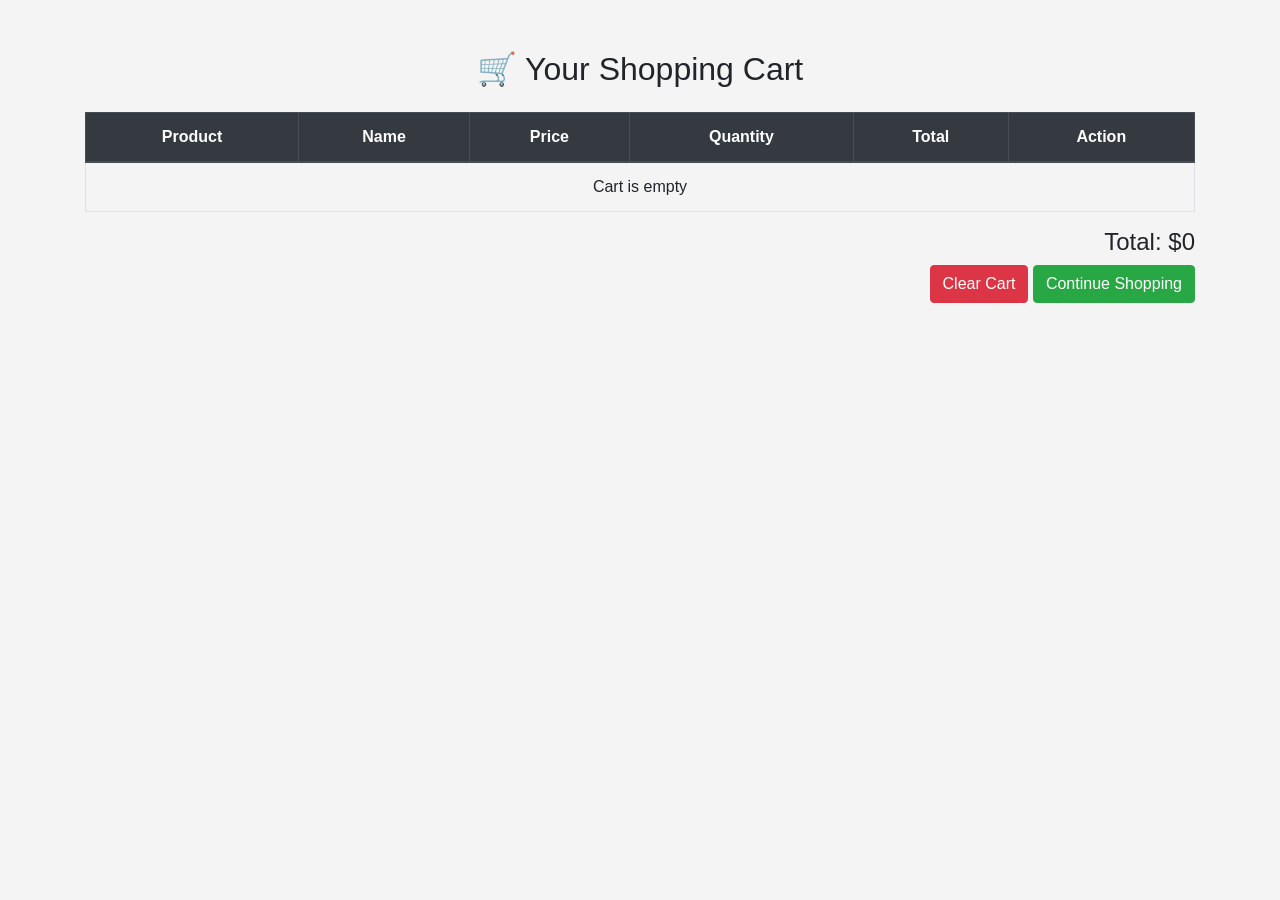
<file: cart.html>
<!DOCTYPE html>
<html lang="en">
<head>
<meta charset="UTF-8">
<title>Your Cart - Fruitkha</title>

<link rel="stylesheet" href="assets/bootstrap/css/bootstrap.min.css">
<link rel="stylesheet" href="assets/css/all.min.css">

<style>
  body { background:#f4f4f4; }
  .cart-box { margin-top:50px; }
  .product-img { width:70px; height:70px; object-fit:cover; border-radius:8px; }
  .qty-btn {
    width:28px;
    height:28px;
    border:none;
    background:#ddd;
    cursor:pointer;
  }
  .remove {
    color:red;
    cursor:pointer;
    font-weight:bold;
  }
</style>
</head>

<body>

<div class="container cart-box">

  <h2 class="text-center mb-4">🛒 Your Shopping Cart</h2>

  <table class="table table-bordered text-center">
    <thead class="thead-dark">
      <tr>
        <th>Product</th>
        <th>Name</th>
        <th>Price</th>
        <th>Quantity</th>
        <th>Total</th>
        <th>Action</th>
      </tr>
    </thead>

    <tbody id="cart-items"></tbody>
  </table>

  <div class="text-right">
    <h4>Total: $<span id="grand-total">0</span></h4>

    <button class="btn btn-danger" onclick="clearCart()">Clear Cart</button>
    <a href="index.html" class="btn btn-success">Continue Shopping</a>
  </div>

</div>

<script>
let cart = JSON.parse(localStorage.getItem("fruitkha_cart")) || [];

function saveCart() {
  localStorage.setItem("fruitkha_cart", JSON.stringify(cart));
}

function renderCart() {
  let container = document.getElementById("cart-items");
  let totalEl = document.getElementById("grand-total");

  container.innerHTML = "";

  let total = 0;

  if (cart.length === 0) {
    container.innerHTML = `
      <tr>
        <td colspan="6">Cart is empty</td>
      </tr>
    `;
    totalEl.innerText = 0;
    return;
  }

  cart.forEach((item, index) => {
    let itemTotal = item.price * item.qty;
    total += itemTotal;

    container.innerHTML += `
      <tr>
        <td><img src="${item.img}" class="product-img"></td>
        <td>${item.name}</td>
        <td>$${item.price}</td>
        <td>
          <button class="qty-btn" onclick="decrease(${index})">-</button>
          ${item.qty}
          <button class="qty-btn" onclick="increase(${index})">+</button>
        </td>
        <td>$${itemTotal.toFixed(2)}</td>
        <td><span class="remove" onclick="removeItem(${index})">X</span></td>
      </tr>
    `;
  });

  totalEl.innerText = total.toFixed(2);
}

function increase(i) {
  cart[i].qty++;
  saveCart();
  renderCart();
}

function decrease(i) {
  if (cart[i].qty > 1) {
    cart[i].qty--;
  } else {
    cart.splice(i, 1);
  }
  saveCart();
  renderCart();
}

function removeItem(i) {
  cart.splice(i, 1);
  saveCart();
  renderCart();
}

function clearCart() {
  cart = [];
  saveCart();
  renderCart();
}

renderCart();
</script>

</body>
</html>
</file>
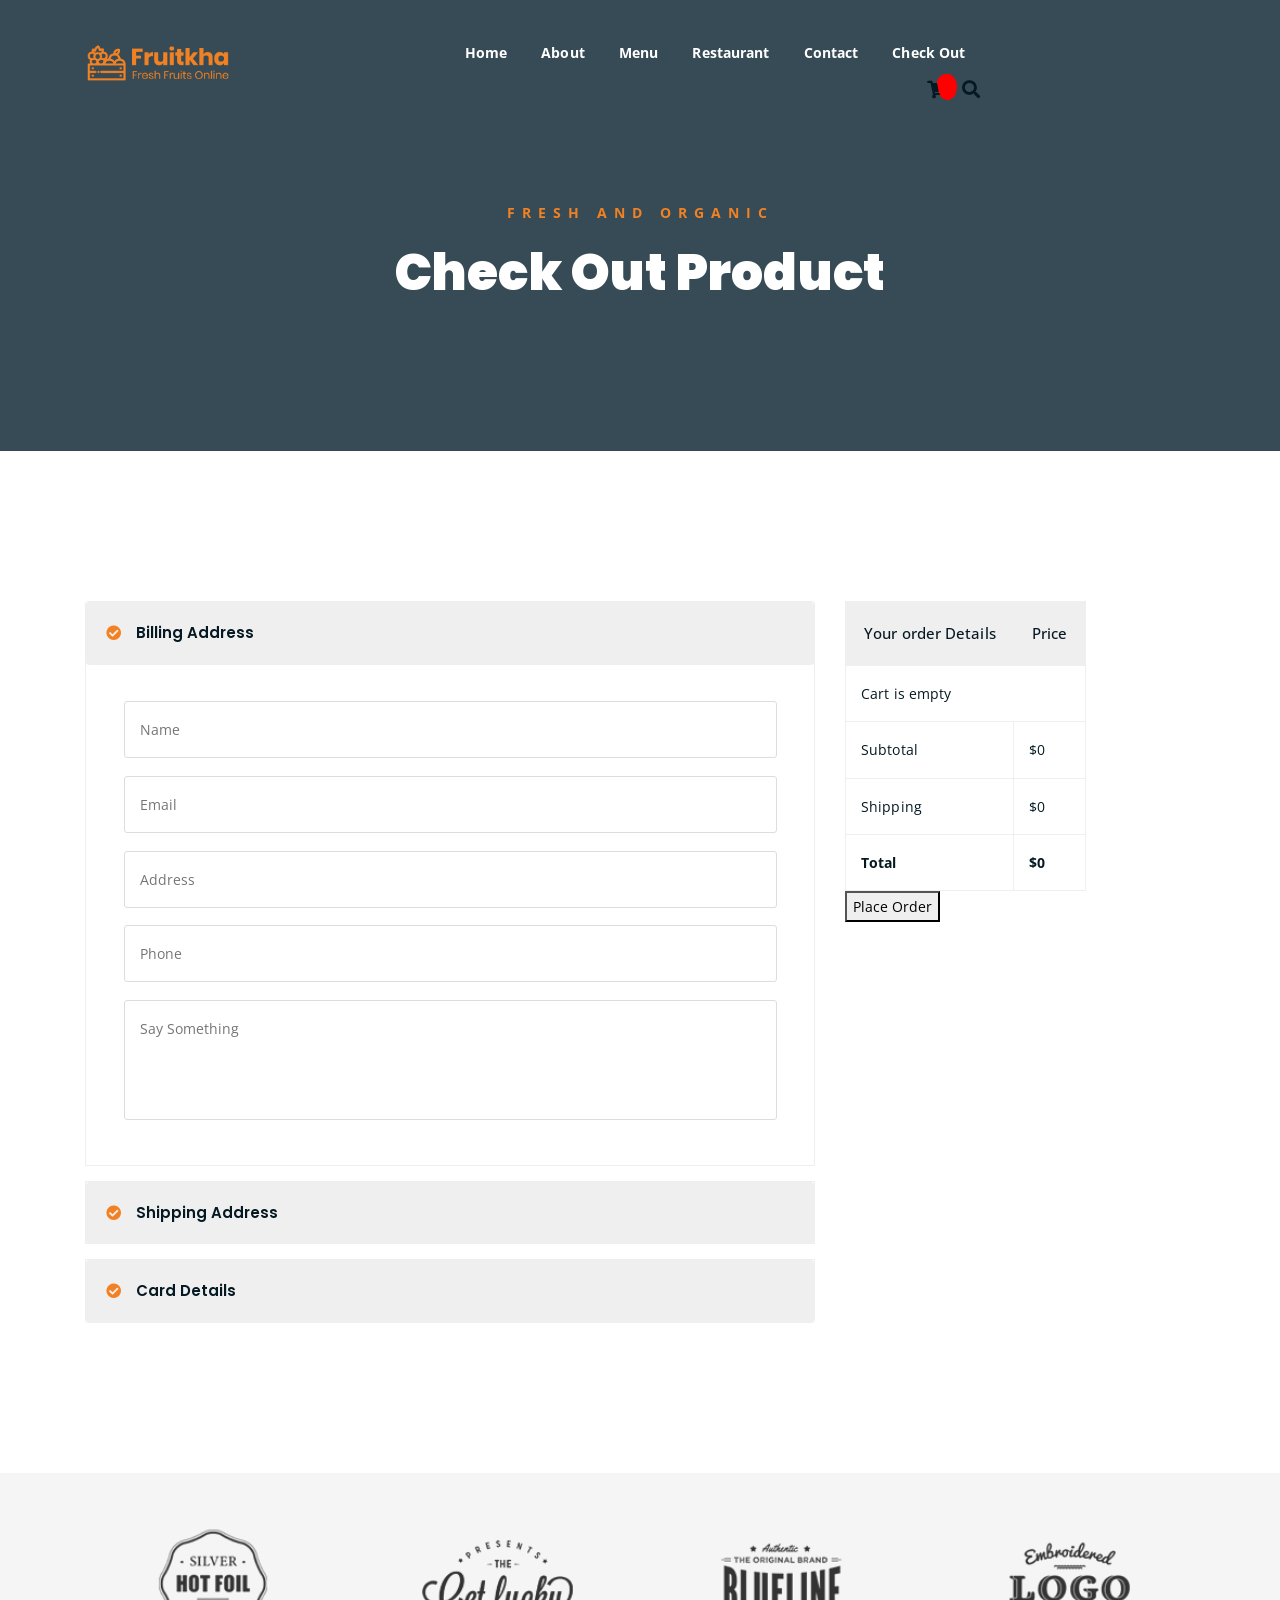
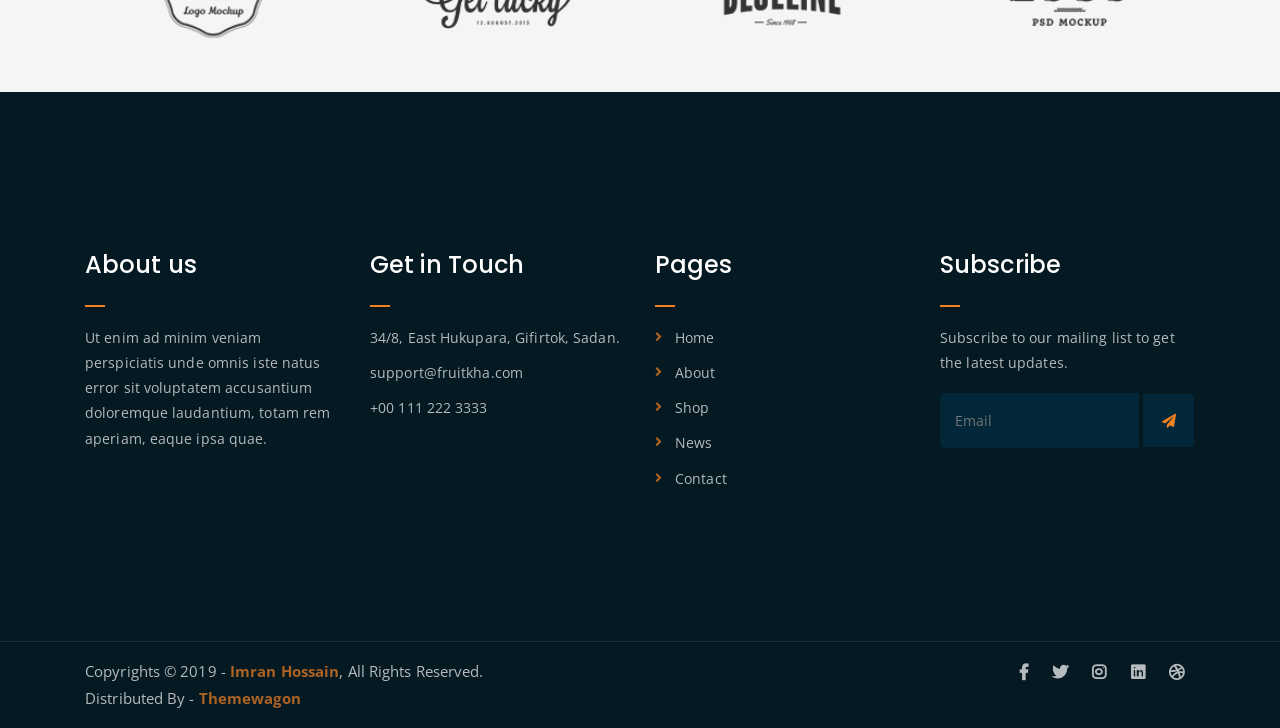
<file: checkout.html>
<!DOCTYPE html>
<html lang="en">
<head>
	<meta charset="UTF-8">
	<meta http-equiv="X-UA-Compatible" content="IE=edge">
	<meta name="viewport" content="width=device-width, initial-scale=1">
	<meta name="description" content="Responsive Bootstrap4 Shop Template, Created by Imran Hossain from https://imransdesign.com/">

	<!-- title -->
	<title>Check Out</title>

	<!-- favicon -->
	<link rel="shortcut icon" type="image/png" href="assets/img/favicon.png">
	<!-- google font -->
	<link href="https://fonts.googleapis.com/css?family=Open+Sans:300,400,700" rel="stylesheet">
	<link href="https://fonts.googleapis.com/css?family=Poppins:400,700&display=swap" rel="stylesheet">
	<!-- fontawesome -->
	<link rel="stylesheet" href="assets/css/all.min.css">
	<!-- bootstrap -->
	<link rel="stylesheet" href="assets/bootstrap/css/bootstrap.min.css">
	<!-- owl carousel -->
	<link rel="stylesheet" href="assets/css/owl.carousel.css">
	<!-- magnific popup -->
	<link rel="stylesheet" href="assets/css/magnific-popup.css">
	<!-- animate css -->
	<link rel="stylesheet" href="assets/css/animate.css">
	<!-- mean menu css -->
	<link rel="stylesheet" href="assets/css/meanmenu.min.css">
	<!-- main style -->
	<link rel="stylesheet" href="assets/css/main.css">
	<!-- responsive -->
	<link rel="stylesheet" href="assets/css/responsive.css">

</head>
<body>
	
	<!--PreLoader-->
    <div class="loader">
        <div class="loader-inner">
            <div class="circle"></div>
        </div>
    </div>
    <!--PreLoader Ends-->
	
	<!-- header -->
	<div class="top-header-area" id="sticker">
		<div class="container">
			<div class="row">
				<div class="col-lg-12 col-sm-12 text-center">
					<div class="main-menu-wrap">
						<!-- logo -->
						<div class="site-logo">
							<a href="index.html">
								<img src="assets/img/logo.png" alt="">
							</a>
						</div>
						<!-- logo -->

						<!-- menu start -->
						<nav class="main-menu">
							<ul>
								
										<li><a href="index.html"> Home</a></li>
								<li><a href="about.html">About</a></li>
								<li><a href="shop.html">Menu</a></li>
								<li><a href="restaurant.html">Restaurant</a></li>
								<li><a href="contact.html">Contact</a></li>
								
										<li><a href="checkout.html">Check Out</a></li>
										
								
									<div class="header-icons">
										 <a class="shopping-cart cart-badge" href="cart.html">
                                               <i class="fas fa-shopping-cart"></i>
                                              </a>

                                           <a class="mobile-hide search-bar-icon" href="#">
                                           <i class="fas fa-search"></i>
                                           </a>
									</div>
								</li>
							</ul>
						</nav>
						<a class="mobile-show search-bar-icon" href="#"><i class="fas fa-search"></i></a>
						<div class="mobile-menu"></div>
						<!-- menu end -->
					</div>
				</div>
			</div>
		</div>
	</div>
	<!-- end header -->

	<!-- search area -->
	<div class="search-area">
		<div class="container">
			<div class="row">
				<div class="col-lg-12">
					<span class="close-btn"><i class="fas fa-window-close"></i></span>
					<div class="search-bar">
						<div class="search-bar-tablecell">
							<h3>Search For:</h3>
							<input type="text" placeholder="Keywords">
							<button type="submit">Search <i class="fas fa-search"></i></button>
						</div>
					</div>
				</div>
			</div>
		</div>
	</div>
	<!-- end search arewa -->
	
	<!-- breadcrumb-section -->
	<div class="breadcrumb-section breadcrumb-bg">
		<div class="container">
			<div class="row">
				<div class="col-lg-8 offset-lg-2 text-center">
					<div class="breadcrumb-text">
						<p>Fresh and Organic</p>
						<h1>Check Out Product</h1>
					</div>
				</div>
			</div>
		</div>
	</div>
	<!-- end breadcrumb section -->

	<!-- check out section -->
	<div class="checkout-section mt-150 mb-150">
		<div class="container">
			<div class="row">
				<div class="col-lg-8">
					<div class="checkout-accordion-wrap">
						<div class="accordion" id="accordionExample">
						  <div class="card single-accordion">
						    <div class="card-header" id="headingOne">
						      <h5 class="mb-0">
						        <button class="btn btn-link" type="button" data-toggle="collapse" data-target="#collapseOne" aria-expanded="true" aria-controls="collapseOne">
						          Billing Address
						        </button>
						      </h5>
						    </div>

						    <div id="collapseOne" class="collapse show" aria-labelledby="headingOne" data-parent="#accordionExample">
						      <div class="card-body">
						        <div class="billing-address-form">
						        	<form action="index.html">
						        		<p><input type="text" placeholder="Name"></p>
						        		<p><input type="email" placeholder="Email"></p>
						        		<p><input type="text" placeholder="Address"></p>
						        		<p><input type="tel" placeholder="Phone"></p>
						        		<p><textarea name="bill" id="bill" cols="30" rows="10" placeholder="Say Something"></textarea></p>
						        	</form>
						        </div>
						      </div>
						    </div>
						  </div>
						  <div class="card single-accordion">
						    <div class="card-header" id="headingTwo">
						      <h5 class="mb-0">
						        <button class="btn btn-link collapsed" type="button" data-toggle="collapse" data-target="#collapseTwo" aria-expanded="false" aria-controls="collapseTwo">
						          Shipping Address
						        </button>
						      </h5>
						    </div>
						    <div id="collapseTwo" class="collapse" aria-labelledby="headingTwo" data-parent="#accordionExample">
						      <div class="card-body">
						        <div class="shipping-address-form">
						        	<p>Your shipping address form is here.</p>
						        </div>
						      </div>
						    </div>
						  </div>
						  <div class="card single-accordion">
						    <div class="card-header" id="headingThree">
						      <h5 class="mb-0">
						        <button class="btn btn-link collapsed" type="button" data-toggle="collapse" data-target="#collapseThree" aria-expanded="false" aria-controls="collapseThree">
						          Card Details
						        </button>
						      </h5>
						    </div>
						    <div id="collapseThree" class="collapse" aria-labelledby="headingThree" data-parent="#accordionExample">
						      <div class="card-body">
						        <div class="card-details">
						        	<p>Your card details goes here.</p>
						        </div>
						      </div>
						    </div>
						  </div>
						</div>

					</div>
				</div>

				<div class="col-lg-4">
					<div class="order-details-wrap">
						<table class="order-details">
							<thead>
								<tr>
									<th>Your order Details</th>
									<th>Price</th>
								</tr>
							</thead>
							
<tbody id="cart-items"></tbody>
<tbody id="totals"></tbody>

						</table>
						<button class="boxed-btn" onclick="placeOrder()">
    Place Order
</button>
					</div>
				</div>
			</div>
		</div>
	</div>
	<!-- end check out section -->

	<!-- logo carousel -->
	<div class="logo-carousel-section">
		<div class="container">
			<div class="row">
				<div class="col-lg-12">
					<div class="logo-carousel-inner">
						<div class="single-logo-item">
							<img src="assets/img/company-logos/1.png" alt="">
						</div>
						<div class="single-logo-item">
							<img src="assets/img/company-logos/2.png" alt="">
						</div>
						<div class="single-logo-item">
							<img src="assets/img/company-logos/3.png" alt="">
						</div>
						<div class="single-logo-item">
							<img src="assets/img/company-logos/4.png" alt="">
						</div>
						<div class="single-logo-item">
							<img src="assets/img/company-logos/5.png" alt="">
						</div>
					</div>
				</div>
			</div>
		</div>
	</div>
	<!-- end logo carousel -->

	<!-- footer -->
	<div class="footer-area">
		<div class="container">
			<div class="row">
				<div class="col-lg-3 col-md-6">
					<div class="footer-box about-widget">
						<h2 class="widget-title">About us</h2>
						<p>Ut enim ad minim veniam perspiciatis unde omnis iste natus error sit voluptatem accusantium doloremque laudantium, totam rem aperiam, eaque ipsa quae.</p>
					</div>
				</div>
				<div class="col-lg-3 col-md-6">
					<div class="footer-box get-in-touch">
						<h2 class="widget-title">Get in Touch</h2>
						<ul>
							<li>34/8, East Hukupara, Gifirtok, Sadan.</li>
							<li>support@fruitkha.com</li>
							<li>+00 111 222 3333</li>
						</ul>
					</div>
				</div>
				<div class="col-lg-3 col-md-6">
					<div class="footer-box pages">
						<h2 class="widget-title">Pages</h2>
						<ul>
							<li><a href="index.html">Home</a></li>
							<li><a href="about.html">About</a></li>
							<li><a href="services.html">Shop</a></li>
							<li><a href="news.html">News</a></li>
							<li><a href="contact.html">Contact</a></li>
						</ul>
					</div>
				</div>
				<div class="col-lg-3 col-md-6">
					<div class="footer-box subscribe">
						<h2 class="widget-title">Subscribe</h2>
						<p>Subscribe to our mailing list to get the latest updates.</p>
						<form action="index.html">
							<input type="email" placeholder="Email">
							<button type="submit"><i class="fas fa-paper-plane"></i></button>
						</form>
					</div>
				</div>
			</div>
		</div>
	</div>
	<!-- end footer -->
	
	<!-- copyright -->
	<div class="copyright">
		<div class="container">
			<div class="row">
				<div class="col-lg-6 col-md-12">
					<p>Copyrights &copy; 2019 - <a href="https://imransdesign.com/">Imran Hossain</a>,  All Rights Reserved.<br>
						Distributed By - <a href="https://themewagon.com/">Themewagon</a>
					</p>
				</div>
				<div class="col-lg-6 text-right col-md-12">
					<div class="social-icons">
						<ul>
							<li><a href="#" target="_blank"><i class="fab fa-facebook-f"></i></a></li>
							<li><a href="#" target="_blank"><i class="fab fa-twitter"></i></a></li>
							<li><a href="#" target="_blank"><i class="fab fa-instagram"></i></a></li>
							<li><a href="#" target="_blank"><i class="fab fa-linkedin"></i></a></li>
							<li><a href="#" target="_blank"><i class="fab fa-dribbble"></i></a></li>
						</ul>
					</div>
				</div>
			</div>
		</div>
	</div>
	<!-- end copyright -->
	
	<!-- jquery -->
	<script src="assets/js/jquery-1.11.3.min.js"></script>
	<!-- bootstrap -->
	<script src="assets/bootstrap/js/bootstrap.min.js"></script>
	<!-- count down -->
	<script src="assets/js/jquery.countdown.js"></script>
	<!-- isotope -->
	<script src="assets/js/jquery.isotope-3.0.6.min.js"></script>
	<!-- waypoints -->
	<script src="assets/js/waypoints.js"></script>
	<!-- owl carousel -->
	<script src="assets/js/owl.carousel.min.js"></script>
	<!-- magnific popup -->
	<script src="assets/js/jquery.magnific-popup.min.js"></script>
	<!-- mean menu -->
	<script src="assets/js/jquery.meanmenu.min.js"></script>
	<!-- sticker js -->
	<script src="assets/js/sticker.js"></script>
	<!-- main js -->
	<script src="assets/js/main.js"></script>

	<div class="modal fade" id="successModal" tabindex="-1">
  <div class="modal-dialog modal-dialog-centered">
    <div class="modal-content text-center p-4">

      <h3>🎉 Order Placed Successfully!</h3>
      <p>Thank you for your order.</p>

      <button class="btn btn-success" data-dismiss="modal">
        OK
      </button>

    </div>
  </div>
</div>
<script>
function loadCart() {
	let cart = JSON.parse(localStorage.getItem("cart")) || [];

	let cartTable = document.getElementById("cart-items");
	let totalTable = document.getElementById("totals");

	cartTable.innerHTML = "";

	let subtotal = 0;

	cart.forEach(item => {
		subtotal += item.price;

		cartTable.innerHTML += `
			<tr>
				<td>${item.name}</td>
				<td>$${item.price}</td>
			</tr>
		`;
	});

	let shipping = cart.length ? 50 : 0;
	let total = subtotal + shipping;

	totalTable.innerHTML = `
		<tr><td>Subtotal</td><td>$${subtotal}</td></tr>
		<tr><td>Shipping</td><td>$${shipping}</td></tr>
		<tr><td><b>Total</b></td><td><b>$${total}</b></td></tr>
	`;
}

loadCart();

function placeOrder() {
	localStorage.removeItem("cart");
	loadCart();
	$("#successModal").modal("show");
}
</script>
</body>
</html>
</file>
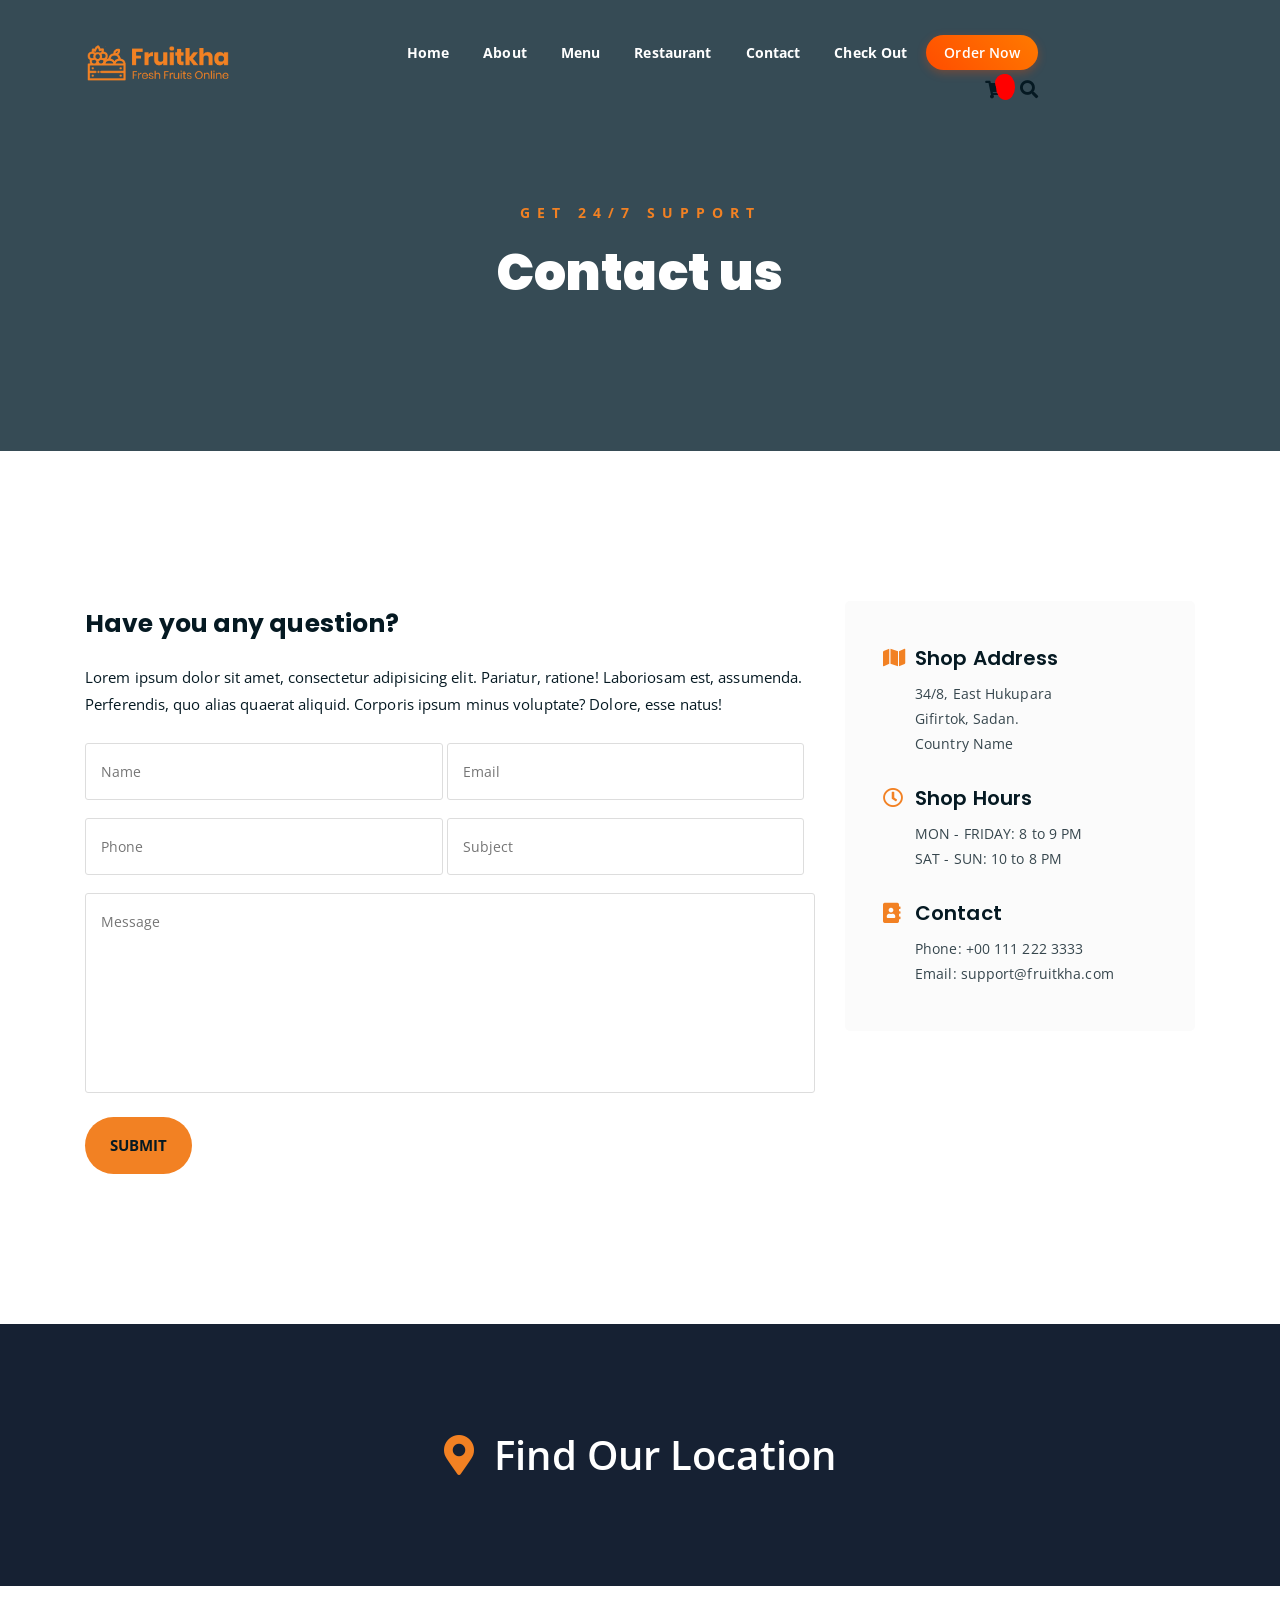
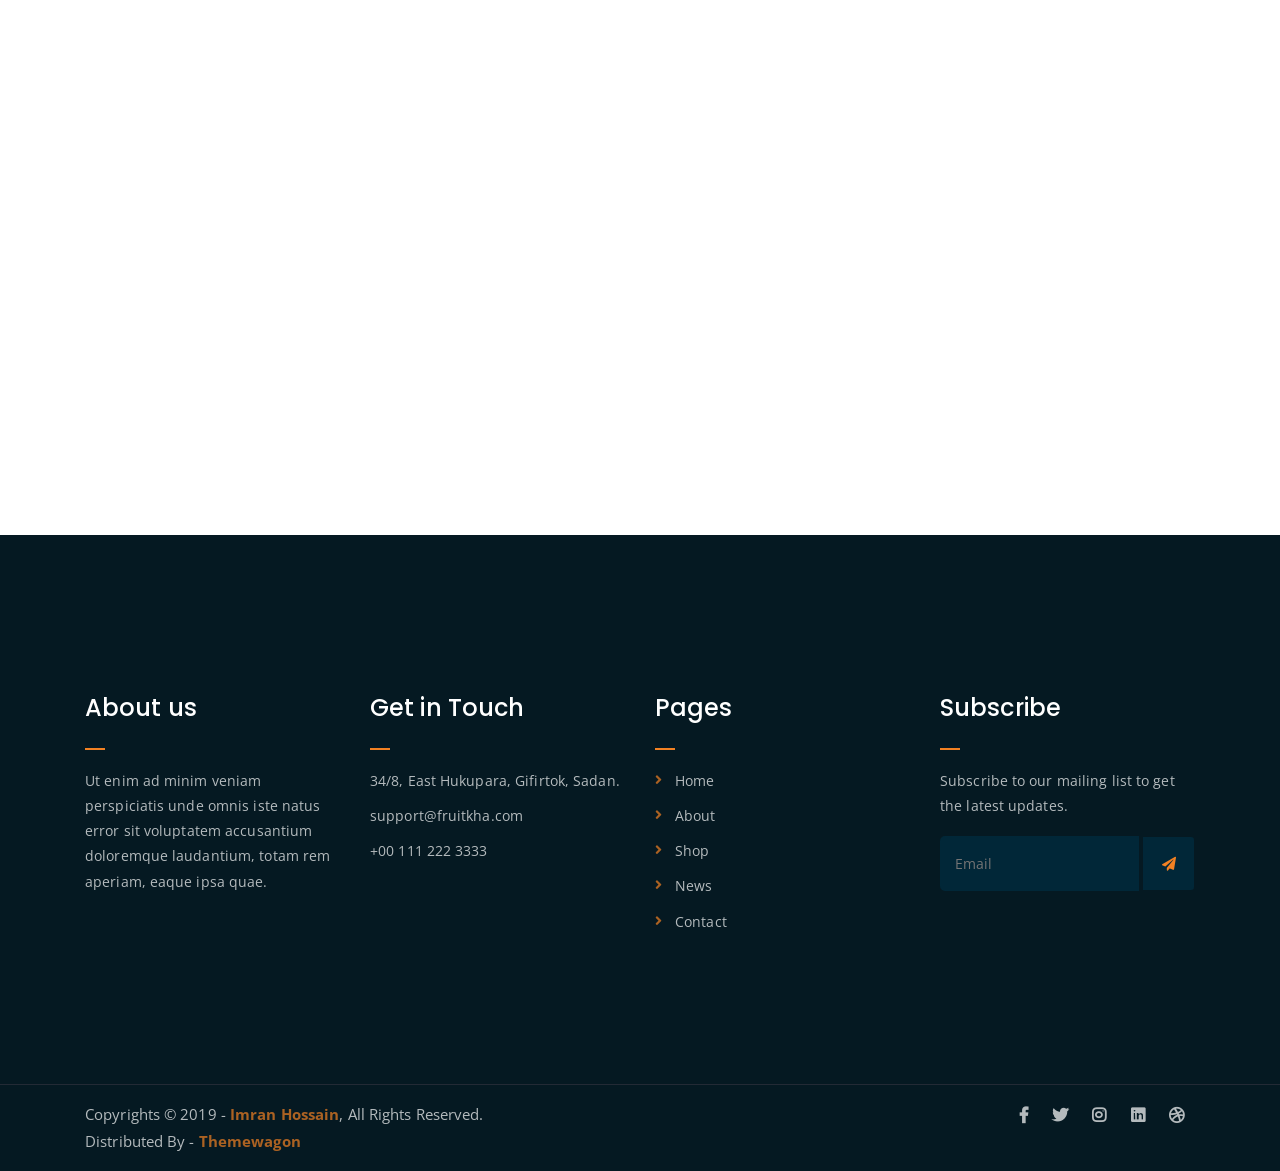
<file: contact.html>
<!DOCTYPE html>
<html lang="en">
<head>
	<meta charset="UTF-8">
	<meta http-equiv="X-UA-Compatible" content="IE=edge">
	<meta name="viewport" content="width=device-width, initial-scale=1">
	<meta name="description" content="Responsive Bootstrap4 Shop Template, Created by Imran Hossain from https://imransdesign.com/">

	<!-- title -->
	<title>Contact</title>

	<!-- favicon -->
	<link rel="shortcut icon" type="image/png" href="assets/img/favicon.png">
	<!-- google font -->
	<link href="https://fonts.googleapis.com/css?family=Open+Sans:300,400,700" rel="stylesheet">
	<link href="https://fonts.googleapis.com/css?family=Poppins:400,700&display=swap" rel="stylesheet">
	<!-- fontawesome -->
	<link rel="stylesheet" href="assets/css/all.min.css">
	<!-- bootstrap -->
	<link rel="stylesheet" href="assets/bootstrap/css/bootstrap.min.css">
	<!-- owl carousel -->
	<link rel="stylesheet" href="assets/css/owl.carousel.css">
	<!-- magnific popup -->
	<link rel="stylesheet" href="assets/css/magnific-popup.css">
	<!-- animate css -->
	<link rel="stylesheet" href="assets/css/animate.css">
	<!-- mean menu css -->
	<link rel="stylesheet" href="assets/css/meanmenu.min.css">
	<!-- main style -->
	<link rel="stylesheet" href="assets/css/main.css">
	<!-- responsive -->
	<link rel="stylesheet" href="assets/css/responsive.css">

</head>
<body>
	
	<!--PreLoader-->
    <div class="loader">
        <div class="loader-inner">
            <div class="circle"></div>
        </div>
    </div>
    <!--PreLoader Ends-->
	
	<!-- header -->
	<div class="top-header-area" id="sticker">
		<div class="container">
			<div class="row">
				<div class="col-lg-12 col-sm-12 text-center">
					<div class="main-menu-wrap">
						<!-- logo -->
						<div class="site-logo">
							<a href="index.html">
								<img src="assets/img/logo.png" alt="">
							</a>
						</div>
						<!-- logo -->

						<!-- menu start -->
						<nav class="main-menu">
							<ul>
								
										<li><a href="index.html"> Home</a></li>
								<li><a href="about.html">About</a></li>
								<li><a href="shop.html">Menu</a></li>
								<li><a href="restaurant.html">Restaurant</a></li>
								<li><a href="contact.html">Contact</a></li>
								
										<li><a href="checkout.html">Check Out</a></li>
										<a href="shop.html" class="order-btn">Order Now</a>
										
								
									<div class="header-icons">
										 <a class="shopping-cart cart-badge" href="cart.html">
                                               <i class="fas fa-shopping-cart"></i>
                                              </a>

                                           <a class="mobile-hide search-bar-icon" href="#">
                                           <i class="fas fa-search"></i>
                                           </a>
									</div>
								</li>
							</ul>
						</nav>
						<a class="mobile-show search-bar-icon" href="#"><i class="fas fa-search"></i></a>
						<div class="mobile-menu"></div>
						<!-- menu end -->
					</div>
				</div>
			</div>
		</div>
	</div>
	<!-- end header -->

	<!-- search area -->
	<div class="search-area">
		<div class="container">
			<div class="row">
				<div class="col-lg-12">
					<span class="close-btn"><i class="fas fa-window-close"></i></span>
					<div class="search-bar">
						<div class="search-bar-tablecell">
							<h3>Search For:</h3>
							<input type="text" placeholder="Keywords">
							<button type="submit">Search <i class="fas fa-search"></i></button>
						</div>
					</div>
				</div>
			</div>
		</div>
	</div>
	<!-- end search arewa -->
	
	<!-- breadcrumb-section -->
	<div class="breadcrumb-section breadcrumb-bg">
		<div class="container">
			<div class="row">
				<div class="col-lg-8 offset-lg-2 text-center">
					<div class="breadcrumb-text">
						<p>Get 24/7 Support</p>
						<h1>Contact us</h1>
					</div>
				</div>
			</div>
		</div>
	</div>
	<!-- end breadcrumb section -->

	<!-- contact form -->
	<div class="contact-from-section mt-150 mb-150">
		<div class="container">
			<div class="row">
				<div class="col-lg-8 mb-5 mb-lg-0">
					<div class="form-title">
						<h2>Have you any question?</h2>
						<p>Lorem ipsum dolor sit amet, consectetur adipisicing elit. Pariatur, ratione! Laboriosam est, assumenda. Perferendis, quo alias quaerat aliquid. Corporis ipsum minus voluptate? Dolore, esse natus!</p>
					</div>
				 	<div id="form_status"></div>
					<div class="contact-form">
						<form type="POST" id="fruitkha-contact" onSubmit="return valid_datas( this );">
							<p>
								<input type="text" placeholder="Name" name="name" id="name">
								<input type="email" placeholder="Email" name="email" id="email">
							</p>
							<p>
								<input type="tel" placeholder="Phone" name="phone" id="phone">
								<input type="text" placeholder="Subject" name="subject" id="subject">
							</p>
							<p><textarea name="message" id="message" cols="30" rows="10" placeholder="Message"></textarea></p>
							<input type="hidden" name="token" value="FsWga4&@f6aw" />
							<p><input type="submit" value="Submit"></p>
						</form>
					</div>
				</div>
				<div class="col-lg-4">
					<div class="contact-form-wrap">
						<div class="contact-form-box">
							<h4><i class="fas fa-map"></i> Shop Address</h4>
							<p>34/8, East Hukupara <br> Gifirtok, Sadan. <br> Country Name</p>
						</div>
						<div class="contact-form-box">
							<h4><i class="far fa-clock"></i> Shop Hours</h4>
							<p>MON - FRIDAY: 8 to 9 PM <br> SAT - SUN: 10 to 8 PM </p>
						</div>
						<div class="contact-form-box">
							<h4><i class="fas fa-address-book"></i> Contact</h4>
							<p>Phone: +00 111 222 3333 <br> Email: support@fruitkha.com</p>
						</div>
					</div>
				</div>
			</div>
		</div>
	</div>
	<!-- end contact form -->

	<!-- find our location -->
	<div class="find-location blue-bg">
		<div class="container">
			<div class="row">
				<div class="col-lg-12 text-center">
					<p> <i class="fas fa-map-marker-alt"></i> Find Our Location</p>
				</div>
			</div>
		</div>
	</div>
	<!-- end find our location -->

	<!-- google map section -->
	<div class="embed-responsive embed-responsive-21by9">
		<iframe src="https://www.google.com/maps/embed?pb=!1m18!1m12!1m3!1d26432.42324808999!2d-118.34398767954286!3d34.09378509738966!2m3!1f0!2f0!3f0!3m2!1i1024!2i768!4f13.1!3m3!1m2!1s0x80c2bf07045279bf%3A0xf67a9a6797bdfae4!2sHollywood%2C%20Los%20Angeles%2C%20CA%2C%20USA!5e0!3m2!1sen!2sbd!4v1576846473265!5m2!1sen!2sbd" width="600" height="450" frameborder="0" style="border:0;" allowfullscreen="" class="embed-responsive-item"></iframe>
	</div>
	<!-- end google map section -->


	<!-- footer -->
	<div class="footer-area">
		<div class="container">
			<div class="row">
				<div class="col-lg-3 col-md-6">
					<div class="footer-box about-widget">
						<h2 class="widget-title">About us</h2>
						<p>Ut enim ad minim veniam perspiciatis unde omnis iste natus error sit voluptatem accusantium doloremque laudantium, totam rem aperiam, eaque ipsa quae.</p>
					</div>
				</div>
				<div class="col-lg-3 col-md-6">
					<div class="footer-box get-in-touch">
						<h2 class="widget-title">Get in Touch</h2>
						<ul>
							<li>34/8, East Hukupara, Gifirtok, Sadan.</li>
							<li>support@fruitkha.com</li>
							<li>+00 111 222 3333</li>
						</ul>
					</div>
				</div>
				<div class="col-lg-3 col-md-6">
					<div class="footer-box pages">
						<h2 class="widget-title">Pages</h2>
						<ul>
							<li><a href="index.html">Home</a></li>
							<li><a href="about.html">About</a></li>
							<li><a href="services.html">Shop</a></li>
							<li><a href="news.html">News</a></li>
							<li><a href="contact.html">Contact</a></li>
						</ul>
					</div>
				</div>
				<div class="col-lg-3 col-md-6">
					<div class="footer-box subscribe">
						<h2 class="widget-title">Subscribe</h2>
						<p>Subscribe to our mailing list to get the latest updates.</p>
						<form action="index.html">
							<input type="email" placeholder="Email">
							<button type="submit"><i class="fas fa-paper-plane"></i></button>
						</form>
					</div>
				</div>
			</div>
		</div>
	</div>
	<!-- end footer -->
	
	<!-- copyright -->
	<div class="copyright">
		<div class="container">
			<div class="row">
				<div class="col-lg-6 col-md-12">
					<p>Copyrights &copy; 2019 - <a href="https://imransdesign.com/">Imran Hossain</a>,  All Rights Reserved.<br>
						Distributed By - <a href="https://themewagon.com/">Themewagon</a>
					</p>
				</div>
				<div class="col-lg-6 text-right col-md-12">
					<div class="social-icons">
						<ul>
							<li><a href="#" target="_blank"><i class="fab fa-facebook-f"></i></a></li>
							<li><a href="#" target="_blank"><i class="fab fa-twitter"></i></a></li>
							<li><a href="#" target="_blank"><i class="fab fa-instagram"></i></a></li>
							<li><a href="#" target="_blank"><i class="fab fa-linkedin"></i></a></li>
							<li><a href="#" target="_blank"><i class="fab fa-dribbble"></i></a></li>
						</ul>
					</div>
				</div>
			</div>
		</div>
	</div>
	<!-- end copyright -->
	
	<!-- jquery -->
	<script src="assets/js/jquery-1.11.3.min.js"></script>
	<!-- bootstrap -->
	<script src="assets/bootstrap/js/bootstrap.min.js"></script>
	<!-- count down -->
	<script src="assets/js/jquery.countdown.js"></script>
	<!-- isotope -->
	<script src="assets/js/jquery.isotope-3.0.6.min.js"></script>
	<!-- waypoints -->
	<script src="assets/js/waypoints.js"></script>
	<!-- owl carousel -->
	<script src="assets/js/owl.carousel.min.js"></script>
	<!-- magnific popup -->
	<script src="assets/js/jquery.magnific-popup.min.js"></script>
	<!-- mean menu -->
	<script src="assets/js/jquery.meanmenu.min.js"></script>
	<!-- sticker js -->
	<script src="assets/js/sticker.js"></script>
	<!-- form validation js -->
	<script src="assets/js/form-validate.js"></script>
	<!-- main js -->
	<script src="assets/js/main.js"></script>
	
</body>
</html>
</file>
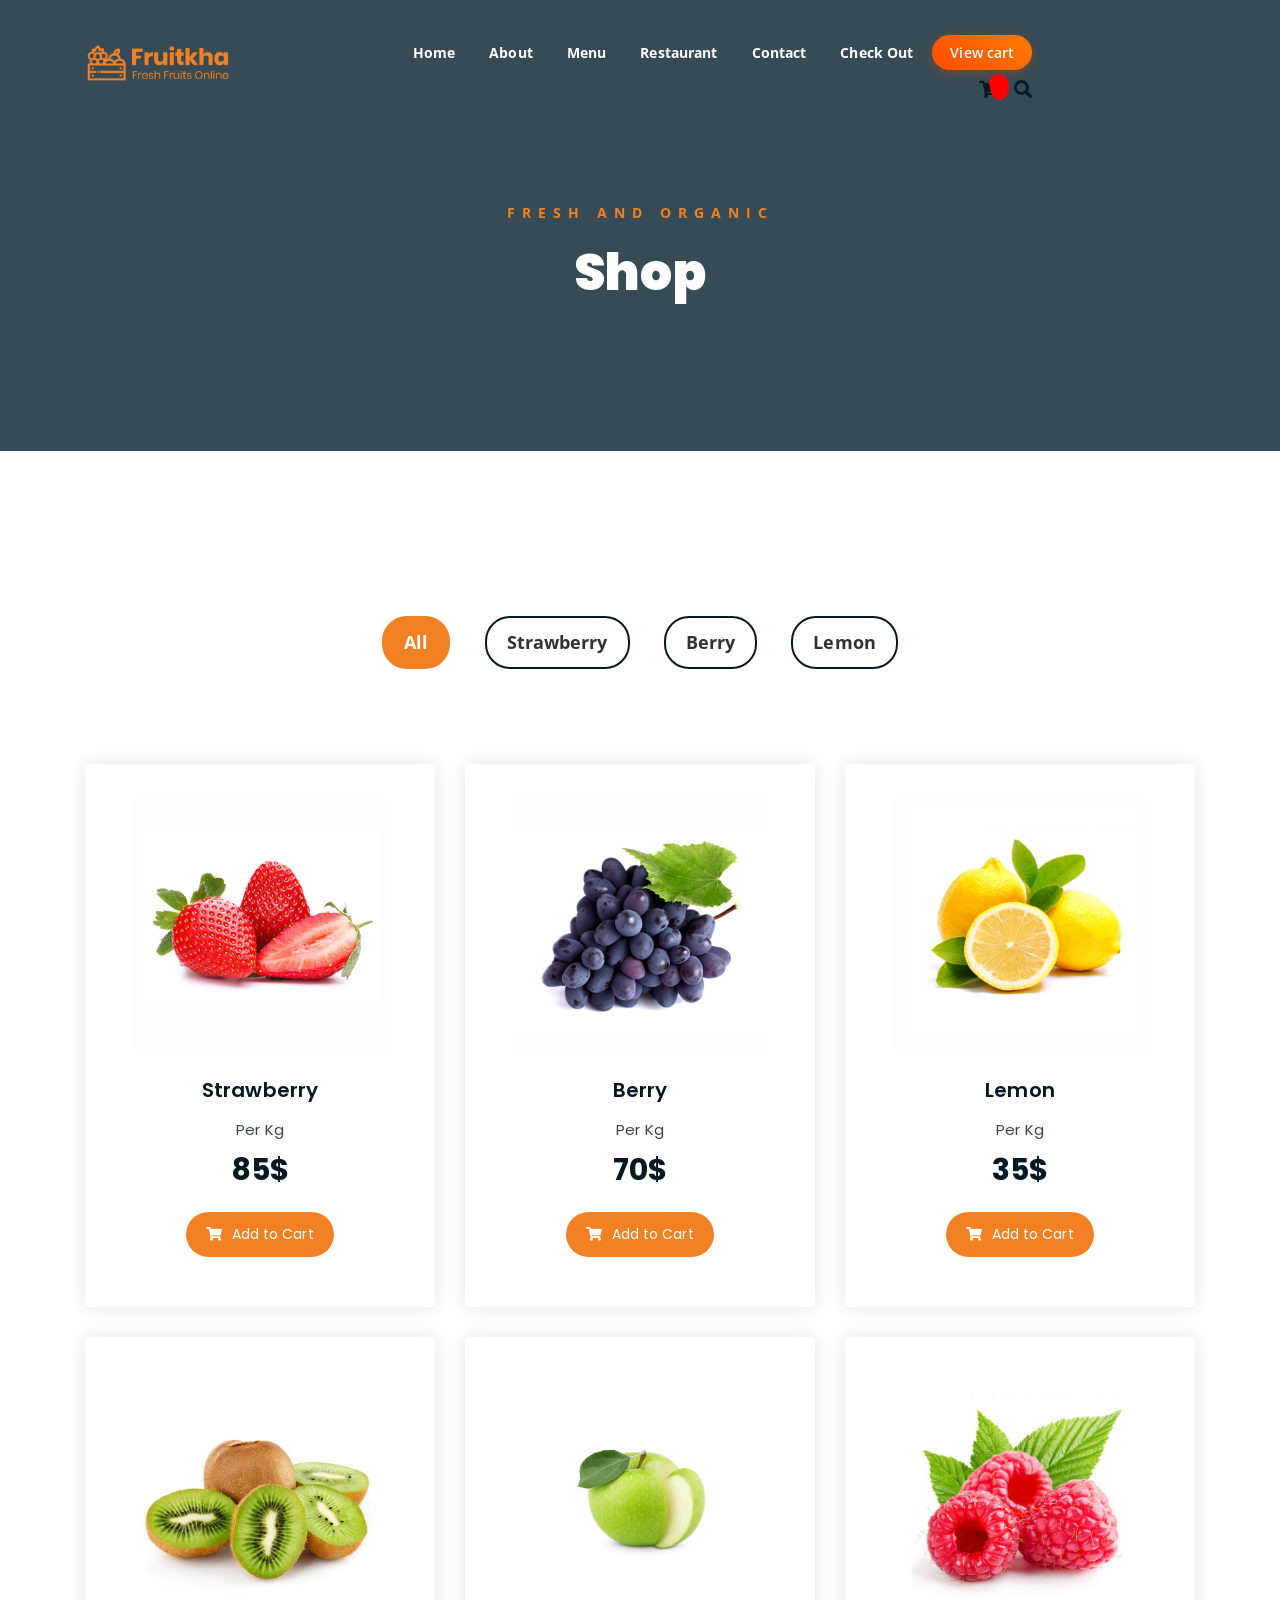
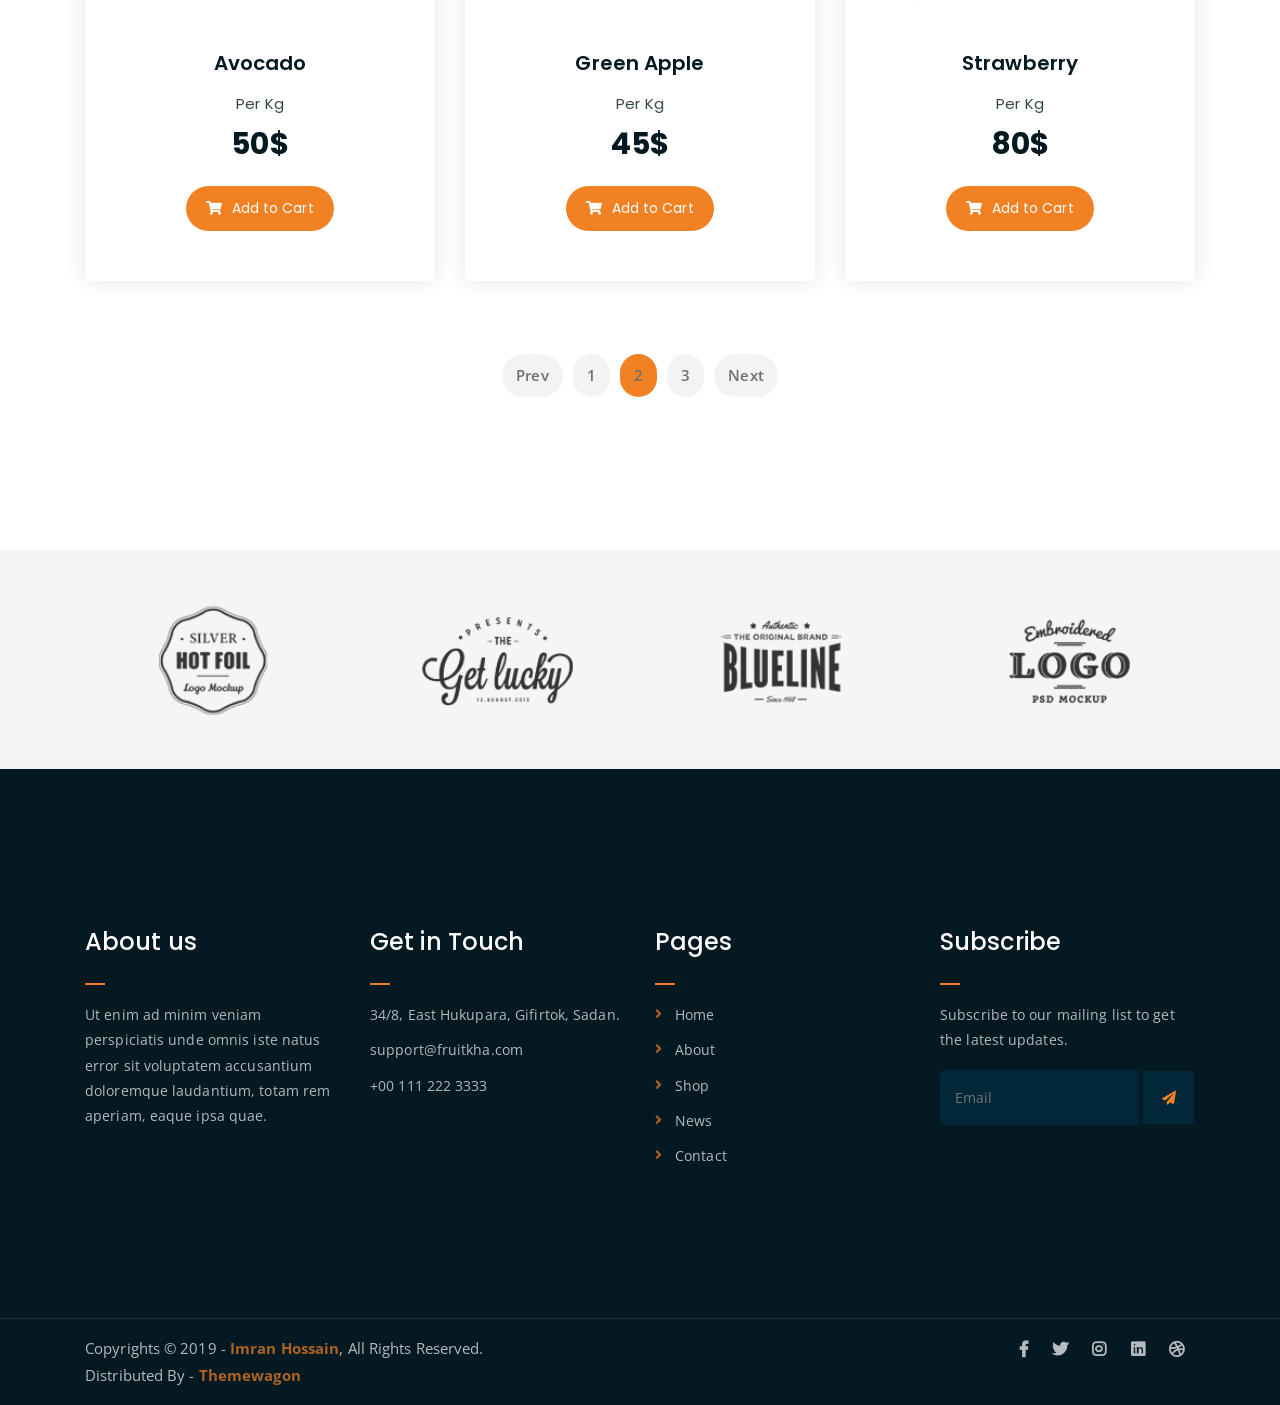
<file: shop.html>
<!DOCTYPE html>
<html lang="en">
<head>
	<meta charset="UTF-8">
	<meta http-equiv="X-UA-Compatible" content="IE=edge">
	<meta name="viewport" content="width=device-width, initial-scale=1">
	<meta name="description" content="Responsive Bootstrap4 Shop Template, Created by Imran Hossain from https://imransdesign.com/">

	<!-- title -->
	<title>Shop</title>

	<!-- favicon -->
	<link rel="shortcut icon" type="image/png" href="assets/img/favicon.png">
	<!-- google font -->
	<link href="https://fonts.googleapis.com/css?family=Open+Sans:300,400,700" rel="stylesheet">
	<link href="https://fonts.googleapis.com/css?family=Poppins:400,700&display=swap" rel="stylesheet">
	<!-- fontawesome -->
	<link rel="stylesheet" href="assets/css/all.min.css">
	<!-- bootstrap -->
	<link rel="stylesheet" href="assets/bootstrap/css/bootstrap.min.css">
	<!-- owl carousel -->
	<link rel="stylesheet" href="assets/css/owl.carousel.css">
	<!-- magnific popup -->
	<link rel="stylesheet" href="assets/css/magnific-popup.css">
	<!-- animate css -->
	<link rel="stylesheet" href="assets/css/animate.css">
	<!-- mean menu css -->
	<link rel="stylesheet" href="assets/css/meanmenu.min.css">
	<!-- main style -->
	<link rel="stylesheet" href="assets/css/main.css">
	<!-- responsive -->
	<link rel="stylesheet" href="assets/css/responsive.css">

</head>
<body>
	
	<!--PreLoader-->
    <div class="loader">
        <div class="loader-inner">
            <div class="circle"></div>
        </div>
    </div>
    <!--PreLoader Ends-->
	
	<!-- header -->
	<div class="top-header-area" id="sticker">
		<div class="container">
			<div class="row">
				<div class="col-lg-12 col-sm-12 text-center">
					<div class="main-menu-wrap">
						<!-- logo -->
						<div class="site-logo">
							<a href="index.html">
								<img src="assets/img/logo.png" alt="">
							</a>
						</div>
						<!-- logo -->

					<!-- menu start -->
						<nav class="main-menu">
							<ul>
								
										<li><a href="index.html"> Home</a></li>
								<li><a href="about.html">About</a></li>
								<li><a href="shop.html">Menu</a></li>
								<li><a href="restaurant.html">Restaurant</a></li>
								<li><a href="contact.html">Contact</a></li>
								
										<li><a href="checkout.html">Check Out</a></li>
										<a href="checkout.html" class="order-btn">View cart</a>
										
								
									<div class="header-icons">
										 <a class="shopping-cart cart-badge" href="cart.html">
                                               <i class="fas fa-shopping-cart"></i>
                                              </a>

                                           <a class="mobile-hide search-bar-icon" href="#">
                                           <i class="fas fa-search"></i>
                                           </a>
									</div>
								</li>
							</ul>
						</nav>
						<a class="mobile-show search-bar-icon" href="#"><i class="fas fa-search"></i></a>
						<div class="mobile-menu"></div>
						<!-- menu end -->
					</div>
				</div>
			</div>
		</div>
	</div>
	<!-- end header -->

	<!-- search area -->
	<div class="search-area">
		<div class="container">
			<div class="row">
				<div class="col-lg-12">
					<span class="close-btn"><i class="fas fa-window-close"></i></span>
					<div class="search-bar">
						<div class="search-bar-tablecell">
							<h3>Search For:</h3>
							<input type="text" placeholder="Keywords">
							<button type="submit">Search <i class="fas fa-search"></i></button>
						</div>
					</div>
				</div>
			</div>
		</div>
	</div>
	<!-- end search arewa -->
	
	<!-- breadcrumb-section -->
	<div class="breadcrumb-section breadcrumb-bg">
		<div class="container">
			<div class="row">
				<div class="col-lg-8 offset-lg-2 text-center">
					<div class="breadcrumb-text">
						<p>Fresh and Organic</p>
						<h1>Shop</h1>
					</div>
				</div>
			</div>
		</div>
	</div>
	<!-- end breadcrumb section -->

	<!-- products -->
	<div class="product-section mt-150 mb-150">
		<div class="container">

			<div class="row">
                <div class="col-md-12">
                    <div class="product-filters">
                        <ul>
                            <li class="active" data-filter="*">All</li>
                            <li data-filter=".strawberry">Strawberry</li>
                            <li data-filter=".berry">Berry</li>
                            <li data-filter=".lemon">Lemon</li>
                        </ul>
                    </div>
                </div>
            </div>

			<div class="row product-lists">
				<div class="col-lg-4 col-md-6 text-center strawberry">
					<div class="single-product-item">
						<div class="product-image">
							<a href="single-product.html"><img src="assets/img/products/product-img-1.jpg" alt=""></a>
						</div>
						<h3>Strawberry</h3>
						<p class="product-price"><span>Per Kg</span> 85$ </p>
						<a href="#" class="cart-btn add-to-cart">
						<i class="fas fa-shopping-cart"></i> Add to Cart</a>
					</div>
				</div>
				<div class="col-lg-4 col-md-6 text-center berry">
					<div class="single-product-item">
						<div class="product-image">
							<a href="single-product.html"><img src="assets/img/products/product-img-2.jpg" alt=""></a>
						</div>
						<h3>Berry</h3>
						<p class="product-price"><span>Per Kg</span> 70$ </p>
						<a href="#" class="cart-btn add-to-cart"><i class="fas fa-shopping-cart"></i> Add to Cart</a>
					</div>
				</div>
				<div class="col-lg-4 col-md-6 text-center lemon">
					<div class="single-product-item">
						<div class="product-image">
							<a href="single-product.html"><img src="assets/img/products/product-img-3.jpg" alt=""></a>
						</div>
						<h3>Lemon</h3>
						<p class="product-price"><span>Per Kg</span> 35$ </p>
						<a href="#" class="cart-btn add-to-cart"><i class="fas fa-shopping-cart"></i> Add to Cart</a>
					</div>
				</div>
				<div class="col-lg-4 col-md-6 text-center">
					<div class="single-product-item">
						<div class="product-image">
							<a href="single-product.html"><img src="assets/img/products/product-img-4.jpg" alt=""></a>
						</div>
						<h3>Avocado</h3>
						<p class="product-price"><span>Per Kg</span> 50$ </p>
						<a href="#" class="cart-btn add-to-cart"><i class="fas fa-shopping-cart"></i> Add to Cart</a>
					</div>
				</div>
				<div class="col-lg-4 col-md-6 text-center">
					<div class="single-product-item">
						<div class="product-image">
							<a href="single-product.html"><img src="assets/img/products/product-img-5.jpg" alt=""></a>
						</div>
						<h3>Green Apple</h3>
						<p class="product-price"><span>Per Kg</span> 45$ </p>
						<a href="#" class="cart-btn add-to-cart"><i class="fas fa-shopping-cart"></i> Add to Cart</a>
					</div>
				</div>
				<div class="col-lg-4 col-md-6 text-center strawberry">
					<div class="single-product-item">
						<div class="product-image">
							<a href="single-product.html"><img src="assets/img/products/product-img-6.jpg" alt=""></a>
						</div>
						<h3>Strawberry</h3>
						<p class="product-price"><span>Per Kg</span> 80$ </p>
						<a href="#" class="cart-btn add-to-cart"><i class="fas fa-shopping-cart"></i> Add to Cart</a>
					</div>
				</div>
			</div>

			<div class="row">
				<div class="col-lg-12 text-center">
					<div class="pagination-wrap">
						<ul>
							<li><a href="#">Prev</a></li>
							<li><a href="#">1</a></li>
							<li><a class="active" href="#">2</a></li>
							<li><a href="#">3</a></li>
							<li><a href="#">Next</a></li>
						</ul>
					</div>
				</div>
			</div>
		</div>
	</div>
	<!-- end products -->

	<!-- logo carousel -->
	<div class="logo-carousel-section">
		<div class="container">
			<div class="row">
				<div class="col-lg-12">
					<div class="logo-carousel-inner">
						<div class="single-logo-item">
							<img src="assets/img/company-logos/1.png" alt="">
						</div>
						<div class="single-logo-item">
							<img src="assets/img/company-logos/2.png" alt="">
						</div>
						<div class="single-logo-item">
							<img src="assets/img/company-logos/3.png" alt="">
						</div>
						<div class="single-logo-item">
							<img src="assets/img/company-logos/4.png" alt="">
						</div>
						<div class="single-logo-item">
							<img src="assets/img/company-logos/5.png" alt="">
						</div>
					</div>
				</div>
			</div>
		</div>
	</div>
	<!-- end logo carousel -->

	<!-- footer -->
	<div class="footer-area">
		<div class="container">
			<div class="row">
				<div class="col-lg-3 col-md-6">
					<div class="footer-box about-widget">
						<h2 class="widget-title">About us</h2>
						<p>Ut enim ad minim veniam perspiciatis unde omnis iste natus error sit voluptatem accusantium doloremque laudantium, totam rem aperiam, eaque ipsa quae.</p>
					</div>
				</div>
				<div class="col-lg-3 col-md-6">
					<div class="footer-box get-in-touch">
						<h2 class="widget-title">Get in Touch</h2>
						<ul>
							<li>34/8, East Hukupara, Gifirtok, Sadan.</li>
							<li>support@fruitkha.com</li>
							<li>+00 111 222 3333</li>
						</ul>
					</div>
				</div>
				<div class="col-lg-3 col-md-6">
					<div class="footer-box pages">
						<h2 class="widget-title">Pages</h2>
						<ul>
							<li><a href="index.html">Home</a></li>
							<li><a href="about.html">About</a></li>
							<li><a href="services.html">Shop</a></li>
							<li><a href="news.html">News</a></li>
							<li><a href="contact.html">Contact</a></li>
						</ul>
					</div>
				</div>
				<div class="col-lg-3 col-md-6">
					<div class="footer-box subscribe">
						<h2 class="widget-title">Subscribe</h2>
						<p>Subscribe to our mailing list to get the latest updates.</p>
						<form action="index.html">
							<input type="email" placeholder="Email">
							<button type="submit"><i class="fas fa-paper-plane"></i></button>
						</form>
					</div>
				</div>
			</div>
		</div>
	</div>
	<!-- end footer -->
	
	<!-- copyright -->
	<div class="copyright">
		<div class="container">
			<div class="row">
				<div class="col-lg-6 col-md-12">
					<p>Copyrights &copy; 2019 - <a href="https://imransdesign.com/">Imran Hossain</a>,  All Rights Reserved.<br>
						Distributed By - <a href="https://themewagon.com/">Themewagon</a>
					</p>
				</div>
				<div class="col-lg-6 text-right col-md-12">
					<div class="social-icons">
						<ul>
							<li><a href="#" target="_blank"><i class="fab fa-facebook-f"></i></a></li>
							<li><a href="#" target="_blank"><i class="fab fa-twitter"></i></a></li>
							<li><a href="#" target="_blank"><i class="fab fa-instagram"></i></a></li>
							<li><a href="#" target="_blank"><i class="fab fa-linkedin"></i></a></li>
							<li><a href="#" target="_blank"><i class="fab fa-dribbble"></i></a></li>
						</ul>
					</div>
				</div>
			</div>
		</div>
	</div>
	<!-- end copyright -->
	
	<!-- jquery -->
	<script src="assets/js/jquery-1.11.3.min.js"></script>
	<!-- bootstrap -->
	<script src="assets/bootstrap/js/bootstrap.min.js"></script>
	<!-- count down -->
	<script src="assets/js/jquery.countdown.js"></script>
	<!-- isotope -->
	<script src="assets/js/jquery.isotope-3.0.6.min.js"></script>
	<!-- waypoints -->
	<script src="assets/js/waypoints.js"></script>
	<!-- owl carousel -->
	<script src="assets/js/owl.carousel.min.js"></script>
	<!-- magnific popup -->
	<script src="assets/js/jquery.magnific-popup.min.js"></script>
	<!-- mean menu -->
	<script src="assets/js/jquery.meanmenu.min.js"></script>
	<!-- sticker js -->
	<script src="assets/js/sticker.js"></script>
	<!-- main js -->
	<script src="assets/js/main.js"></script>

</body>
</html>
</file>
<file: assets/css/responsive.css>
/* Medium Layout: 1280px. */
@media only screen and (min-width: 992px) {
}

@media only screen and (min-width: 992px) and (max-width: 1200px) { 
	.hero-text h1 {
	    font-size: 45px;
	}

	a.video-play-btn {
		right: 51%;
	}
	.hero-area div.hero-form {
		bottom: -20%;
	}

	.cart-buttons a:first-child {
	    margin-right: 0;
	    margin-bottom: 15px;
	}
	.contact-form form p input[type=email] {
	    margin-left: 8px;
	}
	.contact-form-box h4 i {
	    left: -20%;
	}
	.comment-template form p input[type=email] {
	    margin-left: 8px;
	}
	ul.main-menu li a {
	    padding: 15px 13px;
	}
	span.close-btn {
	    right: 0;
	}
	ul.sub-menu li a {
	    padding: 7px 10px;
	}

}
/* Tablet Layout: 768px. */
@media only screen and (min-width: 768px) and (max-width: 991px) { 
	.hero-text h1 {
	    font-size: 40px;
	}
	.footer-box {
	    margin-bottom: 40px;
	}
	.copyright p {
	    text-align: center;
	}
	.copyright .social-icons {
	    text-align: center;
	}
	.feature-bg:after {
		display: none;
	}
	.single-team-item {
	    margin-bottom: 30px;
	}
	table.cart-table {
	    margin-bottom: 50px;
	}
	.order-details-wrap {
	    margin-top: 50px;
	}
	.contact-form form p input[type=text], 
	.contact-form form p input[type=tel], 
	.contact-form form p input[type=email] {
	    width: 100%;
	}

	.contact-form form p input[type=email] {
	    margin-left: 0;
	    margin-top: 15px;
	}
	.contact-form form p input[type=tel] {
		margin-bottom: 15px;
	}

	.hero-area div.hero-form {
		width: 325px;
		top: 30%;
	}

	.comment-template form p input[type=text], 
	.comment-template form p input[type=email] {
	    width: 100%;
	}

	.comment-template form p input[type=email] {
	    margin-top: 15px;
	    margin-left: 0;
	}
	.sidebar-section {
	    margin-left: 0;
	    margin-top: 50px;
	}
	.single-product-img {
	    margin-bottom: 30px;
	}
	.single-product-img img {
	    width: 100%;
	}
	.single-project-img img {
	    width: 100%;
	}
	.site-logo a img {
	    max-width: 150px;
	}
	.site-logo {
	    text-align: center;
	    position: absolute;
	    z-index: 999;
	}
	.mean-container .mean-bar {
		z-index: 2;
	}
	.responsive-menu-wrap {
	    display: block;
	}
	.header-icons {
	    text-align: center;
	}
	.top-header-area {
	    padding: 15px 0;
	}

	.responsive-menu-wrap {
	    position: absolute;
	    top: 0;
	}

	.featured-section {
	    padding: 0;
	}

	.responsive-menu-wrap {
	    left: 50%;
	    margin-top: 10px;
	    margin-left: -57.5px;
	}
	.hero-text-tablecell {
	    padding: 0px 70px;
	}
	.hero-form .hero-text h1 {
	    font-size: 30px;
	}

	.hero-form .hero-text p.subtitle {
	    font-size: 13px;
	}

	.hero-form .hero-btns a.bordered-btn {
	    margin-left: 0;
	    margin-top: 20px;
	}

	.sticky-wrapper.is-sticky .top-header-area {
	    position: absolute!important;
	    background-color: transparent;
	}
	.featured-box {
	    padding: 30px;
	}

	.featured-section {
	    padding: 100px 0;
	}
	nav.main-menu {
	    display: none;
	}
	table.order-details {
	    width: 100%;
	}
	.contact-form-box h4 i {
	    left: -7%;
	}
	.single-product-content h3 {
	    font-size: 20px;
	    font-weight: 500;
	    line-height: 1.6;
	}

	.single-product-content {
	    margin-left: 15px;
	}
	a.mobile-hide.search-bar-icon {
	    display: none!important;
	}
	.mobile-show {
		display: block!important;
	}
	a.mobile-show.search-bar-icon {
	    position: absolute;
	    right: 60px;
	    top: 22px;
	    z-index: 999;
	    color: #fff;
	}

}

/* Mobile Layout: 320px. */
@media only screen and (max-width: 767px) {

	.site-logo img {
	    max-width: 150px;
	}

	.responsive-menu-wrap {
	    top: -35px;
	}

	span.close-btn {
		right: 35px;
	}
	.header-icons {
	    text-align: center;
	}
	.hero-text h1 {
	    font-size: 28px;
	}

	.hero-text p.subtitle {
	    font-size: 13px;
	}
	.section-title p {
	    max-width: 400px;
	}

	.section-title h3 {
	    font-size: 25px;
	}

	p.testimonial-body {
	    font-size: 15px;
	}
	.responsive-menu {
	    left: auto;
	    right: 0;
	}

	.featured-section {
	    padding: 0;
	}

	a.video-play-btn {
	    right: auto;
	    left: 50%;
	    margin-left: -45px;
	}

	.shop-banner h3 {
		font-size: 34px;
	}

	.footer-box {
	    margin-bottom: 50px;
	}

	.copyright p {
	    text-align: center;
	}

	.social-icons {
	    text-align: center;
	}

	.footer-area {
		padding: 80px 0;
	}

	.hero-text {
	    text-align: center;
	}

	.responsive-menu-wrap {
	    position: relative;
	}

	.breadcrumb-text h1 {
	    font-size: 30px;
	}

	.feature-bg:after {
	    display: none;
	}
	
	.text-block {
	    margin-bottom: 50px;
	}

	.single-team-item {
	    margin-bottom: 50px;
	}

	.team-bg {
	    height: 450px;
	}

	.total-section {
	    margin-top: 30px;
	}

	.order-details-wrap {
	    margin-top: 50px;
	}

	.contact-form form p input[type=text], 
	.contact-form form p input[type=tel], 
	.contact-form form p input[type=email] {
	    width: 100%;
	}
	.contact-form form p input[type=tel] {
		margin-bottom: 15px;
	}

	.contact-form form p input[type=email] {
	    margin-left: 0;
	    margin-top: 15px;
	}

	.find-location p {
	    font-size: 20px;
	}

	.comment-template form p input[type=email] {
	    margin-left: 0;
	    margin-top: 15px;
	}

	.comment-template form p input[type=text], 
	.comment-template form p input[type=email] {
	    width: 100%;
	}

	.sidebar-section {
	    margin-left: 0;
	    margin-top: 50px;
	}

	.single-product-content {
	    margin-left: 0;
	    margin-top: 15px;
	}

	.single-product-content h3 {
	    font-size: 20px;
	    line-height: 1.5;
	}

	.product-image {
	    padding: 60px;
	    padding-bottom: 0;
	}

	.header-icons {
	    text-align: right;
	    margin-top: 15px;
	}

	.feature-bg {
	    margin: 100px 0;
	}

	.margin-top-150p {
	    margin-top: 650px;
	}

	.display-hidden {
	    display: none;
	}

	.hero-area div.hero-form {
		right: 0;
	}

	.hero-btns a.boxed-btn {
	    display: block;
	    margin: 0 auto;
	}

	.hero-btns {
	    text-align: center;
	}

	.hero-btns a.bordered-btn {
	    margin-left: 0;
	    margin-top: 15px;
	    display: block;
	}
	.hero-area div.hero-form {
		width: auto;
	}
	.section-title p {
		max-width: 285px;
	}

	p.testimonial-body {
		max-width: 285px;
	}
	.hero-area div.hero-form {
		top: 0;
	}
	.single-media-wrap h4 {
	    font-size: 15px;
	}

	.sticky-wrapper.is-sticky .top-header-area {
	    position: absolute!important;
	    background-color: transparent;
	    padding: 25px 0;
	}
	.featured-box {
	    padding: 0 45px;
	    margin-bottom: 10px;
	}

	.featured-section {
	    padding: 100px 0;
	}
	.search-bar-tablecell input {
	    font-size: 20px;
	}
	.header-icons {
		margin-top: 0;
	}
	.site-logo {
    position: absolute;
	    z-index: 99;
	}

	.mean-container .mean-bar {
	    z-index: 2;
	}
	.section-title {
	    margin-bottom: 50px;
	}
	.service-text h3 {
	    font-size: 18px;
	}
	.featured-box h2 {
	    font-size: 23px;
	}

	.featured-box h3 {
	    font-size: 18px;
	}

	.cta-text h3 {
	    line-height: 1.6;
	}

	.news-text-box h3 {
	    font-size: 20px;
	    line-height: 1.5;
	}

	.copyright p {
	    padding-bottom: 0;
	}
	.single-service-box {
	    padding: 30px;
	}

	.service-icon-table {
	    height: 80px;
	}

	.service-icon-tablecell i {
	    font-size: 30px;
	}

	.main-menu {
	    display: none;
	}
	.error-text h1 {
	    font-size: 25px;
	}
	h2.widget-title {
	    font-size: 20px;
	}
	.cart-table-wrap {
	    width: 100%;
	    overflow-x: scroll;
	}
	table.cart-table {
		width: 690px;
	}
	.cart-buttons a:first-child {
	    margin-bottom: 15px;
	}
	.form-title h2 {
	    font-size: 20px;
	}

	.contact-form-box h4 i {
	    left: -20%;
	}
	.featured-text p {
	    line-height: 1.8;
	}
	.single-artcile-bg {
	    height: 300px;
	}

	.single-article-text h2 {
	    font-size: 20px;
	}

	.comments-list-wrap h3, .comment-template h4 {
	    font-size: 20px;
	}

	.comment-user-avater img {
	    max-width: 45px;
	}

	.comment-text-body {
	    padding-left: 60px;
	}

	.comment-text-body h4 a {
	    display: block;
	    border: none;
	    margin-left: 0;
	    margin-top: 10px;
	}

	.comment-text-body h4 {
	    font-size: 18px;
	}

	.comment-text-body p {
	    line-height: 1.8;
	}

	.single-comment-body.child {
	    margin-left: 0;
	}
	.single-product-content h3 {
	    font-size: 20px;
	    line-height: 1.5;
	}
	a.mobile-hide.search-bar-icon {
	    display: none!important;
	}
	.mobile-show {
		display: block!important;
	}
	a.mobile-show.search-bar-icon {
	    position: absolute;
	    right: 60px;
	    top: 22px;
	    z-index: 999;
	    color: #fff;
	}
}
/* Wide Mobile Layout: 480px. */
@media only screen and (min-width: 480px) and (max-width: 767px) { 
	.hero-area div.hero-form {
	    margin: 0 auto;
	    right: auto;
	    width: 380px;
	    left: 50%;
	    margin-left: -190px;
	}

	.hero-btns {
	    text-align: center;
	}

	.hero-btns a.bordered-btn {
	    margin-left: 0;
	    margin-top: 15px;
	    display: block;
	}
}
</file>
<file: assets/css/all.min.css>
.fa,.fab,.fal,.far,.fas{-moz-osx-font-smoothing:grayscale;-webkit-font-smoothing:antialiased;display:inline-block;font-style:normal;font-variant:normal;text-rendering:auto;line-height:1}.fa-lg{font-size:1.33333em;line-height:.75em;vertical-align:-.0667em}.fa-xs{font-size:.75em}.fa-sm{font-size:.875em}.fa-1x{font-size:1em}.fa-2x{font-size:2em}.fa-3x{font-size:3em}.fa-4x{font-size:4em}.fa-5x{font-size:5em}.fa-6x{font-size:6em}.fa-7x{font-size:7em}.fa-8x{font-size:8em}.fa-9x{font-size:9em}.fa-10x{font-size:10em}.fa-fw{text-align:center;width:1.25em}.fa-ul{list-style-type:none;margin-left:2.5em;padding-left:0}.fa-ul>li{position:relative}.fa-li{left:-2em;position:absolute;text-align:center;width:2em;line-height:inherit}.fa-border{border:.08em solid #eee;border-radius:.1em;padding:.2em .25em .15em}.fa-pull-left{float:left}.fa-pull-right{float:right}.fa.fa-pull-left,.fab.fa-pull-left,.fal.fa-pull-left,.far.fa-pull-left,.fas.fa-pull-left{margin-right:.3em}.fa.fa-pull-right,.fab.fa-pull-right,.fal.fa-pull-right,.far.fa-pull-right,.fas.fa-pull-right{margin-left:.3em}.fa-spin{animation:fa-spin 2s infinite linear}.fa-pulse{animation:fa-spin 1s infinite steps(8)}@keyframes fa-spin{0%{transform:rotate(0deg)}to{transform:rotate(1turn)}}.fa-rotate-90{-ms-filter:"progid:DXImageTransform.Microsoft.BasicImage(rotation=1)";transform:rotate(90deg)}.fa-rotate-180{-ms-filter:"progid:DXImageTransform.Microsoft.BasicImage(rotation=2)";transform:rotate(180deg)}.fa-rotate-270{-ms-filter:"progid:DXImageTransform.Microsoft.BasicImage(rotation=3)";transform:rotate(270deg)}.fa-flip-horizontal{-ms-filter:"progid:DXImageTransform.Microsoft.BasicImage(rotation=0, mirror=1)";transform:scaleX(-1)}.fa-flip-vertical{transform:scaleY(-1)}.fa-flip-horizontal.fa-flip-vertical,.fa-flip-vertical{-ms-filter:"progid:DXImageTransform.Microsoft.BasicImage(rotation=2, mirror=1)"}.fa-flip-horizontal.fa-flip-vertical{transform:scale(-1)}:root .fa-flip-horizontal,:root .fa-flip-vertical,:root .fa-rotate-90,:root .fa-rotate-180,:root .fa-rotate-270{filter:none}.fa-stack{display:inline-block;height:2em;line-height:2em;position:relative;vertical-align:middle;width:2.5em}.fa-stack-1x,.fa-stack-2x{left:0;position:absolute;text-align:center;width:100%}.fa-stack-1x{line-height:inherit}.fa-stack-2x{font-size:2em}.fa-inverse{color:#fff}.fa-500px:before{content:"\f26e"}.fa-accessible-icon:before{content:"\f368"}.fa-accusoft:before{content:"\f369"}.fa-acquisitions-incorporated:before{content:"\f6af"}.fa-ad:before{content:"\f641"}.fa-address-book:before{content:"\f2b9"}.fa-address-card:before{content:"\f2bb"}.fa-adjust:before{content:"\f042"}.fa-adn:before{content:"\f170"}.fa-adobe:before{content:"\f778"}.fa-adversal:before{content:"\f36a"}.fa-affiliatetheme:before{content:"\f36b"}.fa-air-freshener:before{content:"\f5d0"}.fa-algolia:before{content:"\f36c"}.fa-align-center:before{content:"\f037"}.fa-align-justify:before{content:"\f039"}.fa-align-left:before{content:"\f036"}.fa-align-right:before{content:"\f038"}.fa-alipay:before{content:"\f642"}.fa-allergies:before{content:"\f461"}.fa-amazon:before{content:"\f270"}.fa-amazon-pay:before{content:"\f42c"}.fa-ambulance:before{content:"\f0f9"}.fa-american-sign-language-interpreting:before{content:"\f2a3"}.fa-amilia:before{content:"\f36d"}.fa-anchor:before{content:"\f13d"}.fa-android:before{content:"\f17b"}.fa-angellist:before{content:"\f209"}.fa-angle-double-down:before{content:"\f103"}.fa-angle-double-left:before{content:"\f100"}.fa-angle-double-right:before{content:"\f101"}.fa-angle-double-up:before{content:"\f102"}.fa-angle-down:before{content:"\f107"}.fa-angle-left:before{content:"\f104"}.fa-angle-right:before{content:"\f105"}.fa-angle-up:before{content:"\f106"}.fa-angry:before{content:"\f556"}.fa-angrycreative:before{content:"\f36e"}.fa-angular:before{content:"\f420"}.fa-ankh:before{content:"\f644"}.fa-app-store:before{content:"\f36f"}.fa-app-store-ios:before{content:"\f370"}.fa-apper:before{content:"\f371"}.fa-apple:before{content:"\f179"}.fa-apple-alt:before{content:"\f5d1"}.fa-apple-pay:before{content:"\f415"}.fa-archive:before{content:"\f187"}.fa-archway:before{content:"\f557"}.fa-arrow-alt-circle-down:before{content:"\f358"}.fa-arrow-alt-circle-left:before{content:"\f359"}.fa-arrow-alt-circle-right:before{content:"\f35a"}.fa-arrow-alt-circle-up:before{content:"\f35b"}.fa-arrow-circle-down:before{content:"\f0ab"}.fa-arrow-circle-left:before{content:"\f0a8"}.fa-arrow-circle-right:before{content:"\f0a9"}.fa-arrow-circle-up:before{content:"\f0aa"}.fa-arrow-down:before{content:"\f063"}.fa-arrow-left:before{content:"\f060"}.fa-arrow-right:before{content:"\f061"}.fa-arrow-up:before{content:"\f062"}.fa-arrows-alt:before{content:"\f0b2"}.fa-arrows-alt-h:before{content:"\f337"}.fa-arrows-alt-v:before{content:"\f338"}.fa-artstation:before{content:"\f77a"}.fa-assistive-listening-systems:before{content:"\f2a2"}.fa-asterisk:before{content:"\f069"}.fa-asymmetrik:before{content:"\f372"}.fa-at:before{content:"\f1fa"}.fa-atlas:before{content:"\f558"}.fa-atlassian:before{content:"\f77b"}.fa-atom:before{content:"\f5d2"}.fa-audible:before{content:"\f373"}.fa-audio-description:before{content:"\f29e"}.fa-autoprefixer:before{content:"\f41c"}.fa-avianex:before{content:"\f374"}.fa-aviato:before{content:"\f421"}.fa-award:before{content:"\f559"}.fa-aws:before{content:"\f375"}.fa-baby:before{content:"\f77c"}.fa-baby-carriage:before{content:"\f77d"}.fa-backspace:before{content:"\f55a"}.fa-backward:before{content:"\f04a"}.fa-balance-scale:before{content:"\f24e"}.fa-ban:before{content:"\f05e"}.fa-band-aid:before{content:"\f462"}.fa-bandcamp:before{content:"\f2d5"}.fa-barcode:before{content:"\f02a"}.fa-bars:before{content:"\f0c9"}.fa-baseball-ball:before{content:"\f433"}.fa-basketball-ball:before{content:"\f434"}.fa-bath:before{content:"\f2cd"}.fa-battery-empty:before{content:"\f244"}.fa-battery-full:before{content:"\f240"}.fa-battery-half:before{content:"\f242"}.fa-battery-quarter:before{content:"\f243"}.fa-battery-three-quarters:before{content:"\f241"}.fa-bed:before{content:"\f236"}.fa-beer:before{content:"\f0fc"}.fa-behance:before{content:"\f1b4"}.fa-behance-square:before{content:"\f1b5"}.fa-bell:before{content:"\f0f3"}.fa-bell-slash:before{content:"\f1f6"}.fa-bezier-curve:before{content:"\f55b"}.fa-bible:before{content:"\f647"}.fa-bicycle:before{content:"\f206"}.fa-bimobject:before{content:"\f378"}.fa-binoculars:before{content:"\f1e5"}.fa-biohazard:before{content:"\f780"}.fa-birthday-cake:before{content:"\f1fd"}.fa-bitbucket:before{content:"\f171"}.fa-bitcoin:before{content:"\f379"}.fa-bity:before{content:"\f37a"}.fa-black-tie:before{content:"\f27e"}.fa-blackberry:before{content:"\f37b"}.fa-blender:before{content:"\f517"}.fa-blender-phone:before{content:"\f6b6"}.fa-blind:before{content:"\f29d"}.fa-blog:before{content:"\f781"}.fa-blogger:before{content:"\f37c"}.fa-blogger-b:before{content:"\f37d"}.fa-bluetooth:before{content:"\f293"}.fa-bluetooth-b:before{content:"\f294"}.fa-bold:before{content:"\f032"}.fa-bolt:before{content:"\f0e7"}.fa-bomb:before{content:"\f1e2"}.fa-bone:before{content:"\f5d7"}.fa-bong:before{content:"\f55c"}.fa-book:before{content:"\f02d"}.fa-book-dead:before{content:"\f6b7"}.fa-book-open:before{content:"\f518"}.fa-book-reader:before{content:"\f5da"}.fa-bookmark:before{content:"\f02e"}.fa-bowling-ball:before{content:"\f436"}.fa-box:before{content:"\f466"}.fa-box-open:before{content:"\f49e"}.fa-boxes:before{content:"\f468"}.fa-braille:before{content:"\f2a1"}.fa-brain:before{content:"\f5dc"}.fa-briefcase:before{content:"\f0b1"}.fa-briefcase-medical:before{content:"\f469"}.fa-broadcast-tower:before{content:"\f519"}.fa-broom:before{content:"\f51a"}.fa-brush:before{content:"\f55d"}.fa-btc:before{content:"\f15a"}.fa-bug:before{content:"\f188"}.fa-building:before{content:"\f1ad"}.fa-bullhorn:before{content:"\f0a1"}.fa-bullseye:before{content:"\f140"}.fa-burn:before{content:"\f46a"}.fa-buromobelexperte:before{content:"\f37f"}.fa-bus:before{content:"\f207"}.fa-bus-alt:before{content:"\f55e"}.fa-business-time:before{content:"\f64a"}.fa-buysellads:before{content:"\f20d"}.fa-calculator:before{content:"\f1ec"}.fa-calendar:before{content:"\f133"}.fa-calendar-alt:before{content:"\f073"}.fa-calendar-check:before{content:"\f274"}.fa-calendar-day:before{content:"\f783"}.fa-calendar-minus:before{content:"\f272"}.fa-calendar-plus:before{content:"\f271"}.fa-calendar-times:before{content:"\f273"}.fa-calendar-week:before{content:"\f784"}.fa-camera:before{content:"\f030"}.fa-camera-retro:before{content:"\f083"}.fa-campground:before{content:"\f6bb"}.fa-canadian-maple-leaf:before{content:"\f785"}.fa-candy-cane:before{content:"\f786"}.fa-cannabis:before{content:"\f55f"}.fa-capsules:before{content:"\f46b"}.fa-car:before{content:"\f1b9"}.fa-car-alt:before{content:"\f5de"}.fa-car-battery:before{content:"\f5df"}.fa-car-crash:before{content:"\f5e1"}.fa-car-side:before{content:"\f5e4"}.fa-caret-down:before{content:"\f0d7"}.fa-caret-left:before{content:"\f0d9"}.fa-caret-right:before{content:"\f0da"}.fa-caret-square-down:before{content:"\f150"}.fa-caret-square-left:before{content:"\f191"}.fa-caret-square-right:before{content:"\f152"}.fa-caret-square-up:before{content:"\f151"}.fa-caret-up:before{content:"\f0d8"}.fa-carrot:before{content:"\f787"}.fa-cart-arrow-down:before{content:"\f218"}.fa-cart-plus:before{content:"\f217"}.fa-cash-register:before{content:"\f788"}.fa-cat:before{content:"\f6be"}.fa-cc-amazon-pay:before{content:"\f42d"}.fa-cc-amex:before{content:"\f1f3"}.fa-cc-apple-pay:before{content:"\f416"}.fa-cc-diners-club:before{content:"\f24c"}.fa-cc-discover:before{content:"\f1f2"}.fa-cc-jcb:before{content:"\f24b"}.fa-cc-mastercard:before{content:"\f1f1"}.fa-cc-paypal:before{content:"\f1f4"}.fa-cc-stripe:before{content:"\f1f5"}.fa-cc-visa:before{content:"\f1f0"}.fa-centercode:before{content:"\f380"}.fa-centos:before{content:"\f789"}.fa-certificate:before{content:"\f0a3"}.fa-chair:before{content:"\f6c0"}.fa-chalkboard:before{content:"\f51b"}.fa-chalkboard-teacher:before{content:"\f51c"}.fa-charging-station:before{content:"\f5e7"}.fa-chart-area:before{content:"\f1fe"}.fa-chart-bar:before{content:"\f080"}.fa-chart-line:before{content:"\f201"}.fa-chart-pie:before{content:"\f200"}.fa-check:before{content:"\f00c"}.fa-check-circle:before{content:"\f058"}.fa-check-double:before{content:"\f560"}.fa-check-square:before{content:"\f14a"}.fa-chess:before{content:"\f439"}.fa-chess-bishop:before{content:"\f43a"}.fa-chess-board:before{content:"\f43c"}.fa-chess-king:before{content:"\f43f"}.fa-chess-knight:before{content:"\f441"}.fa-chess-pawn:before{content:"\f443"}.fa-chess-queen:before{content:"\f445"}.fa-chess-rook:before{content:"\f447"}.fa-chevron-circle-down:before{content:"\f13a"}.fa-chevron-circle-left:before{content:"\f137"}.fa-chevron-circle-right:before{content:"\f138"}.fa-chevron-circle-up:before{content:"\f139"}.fa-chevron-down:before{content:"\f078"}.fa-chevron-left:before{content:"\f053"}.fa-chevron-right:before{content:"\f054"}.fa-chevron-up:before{content:"\f077"}.fa-child:before{content:"\f1ae"}.fa-chrome:before{content:"\f268"}.fa-church:before{content:"\f51d"}.fa-circle:before{content:"\f111"}.fa-circle-notch:before{content:"\f1ce"}.fa-city:before{content:"\f64f"}.fa-clipboard:before{content:"\f328"}.fa-clipboard-check:before{content:"\f46c"}.fa-clipboard-list:before{content:"\f46d"}.fa-clock:before{content:"\f017"}.fa-clone:before{content:"\f24d"}.fa-closed-captioning:before{content:"\f20a"}.fa-cloud:before{content:"\f0c2"}.fa-cloud-download-alt:before{content:"\f381"}.fa-cloud-meatball:before{content:"\f73b"}.fa-cloud-moon:before{content:"\f6c3"}.fa-cloud-moon-rain:before{content:"\f73c"}.fa-cloud-rain:before{content:"\f73d"}.fa-cloud-showers-heavy:before{content:"\f740"}.fa-cloud-sun:before{content:"\f6c4"}.fa-cloud-sun-rain:before{content:"\f743"}.fa-cloud-upload-alt:before{content:"\f382"}.fa-cloudscale:before{content:"\f383"}.fa-cloudsmith:before{content:"\f384"}.fa-cloudversify:before{content:"\f385"}.fa-cocktail:before{content:"\f561"}.fa-code:before{content:"\f121"}.fa-code-branch:before{content:"\f126"}.fa-codepen:before{content:"\f1cb"}.fa-codiepie:before{content:"\f284"}.fa-coffee:before{content:"\f0f4"}.fa-cog:before{content:"\f013"}.fa-cogs:before{content:"\f085"}.fa-coins:before{content:"\f51e"}.fa-columns:before{content:"\f0db"}.fa-comment:before{content:"\f075"}.fa-comment-alt:before{content:"\f27a"}.fa-comment-dollar:before{content:"\f651"}.fa-comment-dots:before{content:"\f4ad"}.fa-comment-slash:before{content:"\f4b3"}.fa-comments:before{content:"\f086"}.fa-comments-dollar:before{content:"\f653"}.fa-compact-disc:before{content:"\f51f"}.fa-compass:before{content:"\f14e"}.fa-compress:before{content:"\f066"}.fa-compress-arrows-alt:before{content:"\f78c"}.fa-concierge-bell:before{content:"\f562"}.fa-confluence:before{content:"\f78d"}.fa-connectdevelop:before{content:"\f20e"}.fa-contao:before{content:"\f26d"}.fa-cookie:before{content:"\f563"}.fa-cookie-bite:before{content:"\f564"}.fa-copy:before{content:"\f0c5"}.fa-copyright:before{content:"\f1f9"}.fa-couch:before{content:"\f4b8"}.fa-cpanel:before{content:"\f388"}.fa-creative-commons:before{content:"\f25e"}.fa-creative-commons-by:before{content:"\f4e7"}.fa-creative-commons-nc:before{content:"\f4e8"}.fa-creative-commons-nc-eu:before{content:"\f4e9"}.fa-creative-commons-nc-jp:before{content:"\f4ea"}.fa-creative-commons-nd:before{content:"\f4eb"}.fa-creative-commons-pd:before{content:"\f4ec"}.fa-creative-commons-pd-alt:before{content:"\f4ed"}.fa-creative-commons-remix:before{content:"\f4ee"}.fa-creative-commons-sa:before{content:"\f4ef"}.fa-creative-commons-sampling:before{content:"\f4f0"}.fa-creative-commons-sampling-plus:before{content:"\f4f1"}.fa-creative-commons-share:before{content:"\f4f2"}.fa-creative-commons-zero:before{content:"\f4f3"}.fa-credit-card:before{content:"\f09d"}.fa-critical-role:before{content:"\f6c9"}.fa-crop:before{content:"\f125"}.fa-crop-alt:before{content:"\f565"}.fa-cross:before{content:"\f654"}.fa-crosshairs:before{content:"\f05b"}.fa-crow:before{content:"\f520"}.fa-crown:before{content:"\f521"}.fa-css3:before{content:"\f13c"}.fa-css3-alt:before{content:"\f38b"}.fa-cube:before{content:"\f1b2"}.fa-cubes:before{content:"\f1b3"}.fa-cut:before{content:"\f0c4"}.fa-cuttlefish:before{content:"\f38c"}.fa-d-and-d:before{content:"\f38d"}.fa-d-and-d-beyond:before{content:"\f6ca"}.fa-dashcube:before{content:"\f210"}.fa-database:before{content:"\f1c0"}.fa-deaf:before{content:"\f2a4"}.fa-delicious:before{content:"\f1a5"}.fa-democrat:before{content:"\f747"}.fa-deploydog:before{content:"\f38e"}.fa-deskpro:before{content:"\f38f"}.fa-desktop:before{content:"\f108"}.fa-dev:before{content:"\f6cc"}.fa-deviantart:before{content:"\f1bd"}.fa-dharmachakra:before{content:"\f655"}.fa-dhl:before{content:"\f790"}.fa-diagnoses:before{content:"\f470"}.fa-diaspora:before{content:"\f791"}.fa-dice:before{content:"\f522"}.fa-dice-d20:before{content:"\f6cf"}.fa-dice-d6:before{content:"\f6d1"}.fa-dice-five:before{content:"\f523"}.fa-dice-four:before{content:"\f524"}.fa-dice-one:before{content:"\f525"}.fa-dice-six:before{content:"\f526"}.fa-dice-three:before{content:"\f527"}.fa-dice-two:before{content:"\f528"}.fa-digg:before{content:"\f1a6"}.fa-digital-ocean:before{content:"\f391"}.fa-digital-tachograph:before{content:"\f566"}.fa-directions:before{content:"\f5eb"}.fa-discord:before{content:"\f392"}.fa-discourse:before{content:"\f393"}.fa-divide:before{content:"\f529"}.fa-dizzy:before{content:"\f567"}.fa-dna:before{content:"\f471"}.fa-dochub:before{content:"\f394"}.fa-docker:before{content:"\f395"}.fa-dog:before{content:"\f6d3"}.fa-dollar-sign:before{content:"\f155"}.fa-dolly:before{content:"\f472"}.fa-dolly-flatbed:before{content:"\f474"}.fa-donate:before{content:"\f4b9"}.fa-door-closed:before{content:"\f52a"}.fa-door-open:before{content:"\f52b"}.fa-dot-circle:before{content:"\f192"}.fa-dove:before{content:"\f4ba"}.fa-download:before{content:"\f019"}.fa-draft2digital:before{content:"\f396"}.fa-drafting-compass:before{content:"\f568"}.fa-dragon:before{content:"\f6d5"}.fa-draw-polygon:before{content:"\f5ee"}.fa-dribbble:before{content:"\f17d"}.fa-dribbble-square:before{content:"\f397"}.fa-dropbox:before{content:"\f16b"}.fa-drum:before{content:"\f569"}.fa-drum-steelpan:before{content:"\f56a"}.fa-drumstick-bite:before{content:"\f6d7"}.fa-drupal:before{content:"\f1a9"}.fa-dumbbell:before{content:"\f44b"}.fa-dumpster:before{content:"\f793"}.fa-dumpster-fire:before{content:"\f794"}.fa-dungeon:before{content:"\f6d9"}.fa-dyalog:before{content:"\f399"}.fa-earlybirds:before{content:"\f39a"}.fa-ebay:before{content:"\f4f4"}.fa-edge:before{content:"\f282"}.fa-edit:before{content:"\f044"}.fa-eject:before{content:"\f052"}.fa-elementor:before{content:"\f430"}.fa-ellipsis-h:before{content:"\f141"}.fa-ellipsis-v:before{content:"\f142"}.fa-ello:before{content:"\f5f1"}.fa-ember:before{content:"\f423"}.fa-empire:before{content:"\f1d1"}.fa-envelope:before{content:"\f0e0"}.fa-envelope-open:before{content:"\f2b6"}.fa-envelope-open-text:before{content:"\f658"}.fa-envelope-square:before{content:"\f199"}.fa-envira:before{content:"\f299"}.fa-equals:before{content:"\f52c"}.fa-eraser:before{content:"\f12d"}.fa-erlang:before{content:"\f39d"}.fa-ethereum:before{content:"\f42e"}.fa-ethernet:before{content:"\f796"}.fa-etsy:before{content:"\f2d7"}.fa-euro-sign:before{content:"\f153"}.fa-exchange-alt:before{content:"\f362"}.fa-exclamation:before{content:"\f12a"}.fa-exclamation-circle:before{content:"\f06a"}.fa-exclamation-triangle:before{content:"\f071"}.fa-expand:before{content:"\f065"}.fa-expand-arrows-alt:before{content:"\f31e"}.fa-expeditedssl:before{content:"\f23e"}.fa-external-link-alt:before{content:"\f35d"}.fa-external-link-square-alt:before{content:"\f360"}.fa-eye:before{content:"\f06e"}.fa-eye-dropper:before{content:"\f1fb"}.fa-eye-slash:before{content:"\f070"}.fa-facebook:before{content:"\f09a"}.fa-facebook-f:before{content:"\f39e"}.fa-facebook-messenger:before{content:"\f39f"}.fa-facebook-square:before{content:"\f082"}.fa-fantasy-flight-games:before{content:"\f6dc"}.fa-fast-backward:before{content:"\f049"}.fa-fast-forward:before{content:"\f050"}.fa-fax:before{content:"\f1ac"}.fa-feather:before{content:"\f52d"}.fa-feather-alt:before{content:"\f56b"}.fa-fedex:before{content:"\f797"}.fa-fedora:before{content:"\f798"}.fa-female:before{content:"\f182"}.fa-fighter-jet:before{content:"\f0fb"}.fa-figma:before{content:"\f799"}.fa-file:before{content:"\f15b"}.fa-file-alt:before{content:"\f15c"}.fa-file-archive:before{content:"\f1c6"}.fa-file-audio:before{content:"\f1c7"}.fa-file-code:before{content:"\f1c9"}.fa-file-contract:before{content:"\f56c"}.fa-file-csv:before{content:"\f6dd"}.fa-file-download:before{content:"\f56d"}.fa-file-excel:before{content:"\f1c3"}.fa-file-export:before{content:"\f56e"}.fa-file-image:before{content:"\f1c5"}.fa-file-import:before{content:"\f56f"}.fa-file-invoice:before{content:"\f570"}.fa-file-invoice-dollar:before{content:"\f571"}.fa-file-medical:before{content:"\f477"}.fa-file-medical-alt:before{content:"\f478"}.fa-file-pdf:before{content:"\f1c1"}.fa-file-powerpoint:before{content:"\f1c4"}.fa-file-prescription:before{content:"\f572"}.fa-file-signature:before{content:"\f573"}.fa-file-upload:before{content:"\f574"}.fa-file-video:before{content:"\f1c8"}.fa-file-word:before{content:"\f1c2"}.fa-fill:before{content:"\f575"}.fa-fill-drip:before{content:"\f576"}.fa-film:before{content:"\f008"}.fa-filter:before{content:"\f0b0"}.fa-fingerprint:before{content:"\f577"}.fa-fire:before{content:"\f06d"}.fa-fire-alt:before{content:"\f7e4"}.fa-fire-extinguisher:before{content:"\f134"}.fa-firefox:before{content:"\f269"}.fa-first-aid:before{content:"\f479"}.fa-first-order:before{content:"\f2b0"}.fa-first-order-alt:before{content:"\f50a"}.fa-firstdraft:before{content:"\f3a1"}.fa-fish:before{content:"\f578"}.fa-fist-raised:before{content:"\f6de"}.fa-flag:before{content:"\f024"}.fa-flag-checkered:before{content:"\f11e"}.fa-flag-usa:before{content:"\f74d"}.fa-flask:before{content:"\f0c3"}.fa-flickr:before{content:"\f16e"}.fa-flipboard:before{content:"\f44d"}.fa-flushed:before{content:"\f579"}.fa-fly:before{content:"\f417"}.fa-folder:before{content:"\f07b"}.fa-folder-minus:before{content:"\f65d"}.fa-folder-open:before{content:"\f07c"}.fa-folder-plus:before{content:"\f65e"}.fa-font:before{content:"\f031"}.fa-font-awesome:before{content:"\f2b4"}.fa-font-awesome-alt:before{content:"\f35c"}.fa-font-awesome-flag:before{content:"\f425"}.fa-font-awesome-logo-full:before{content:"\f4e6"}.fa-fonticons:before{content:"\f280"}.fa-fonticons-fi:before{content:"\f3a2"}.fa-football-ball:before{content:"\f44e"}.fa-fort-awesome:before{content:"\f286"}.fa-fort-awesome-alt:before{content:"\f3a3"}.fa-forumbee:before{content:"\f211"}.fa-forward:before{content:"\f04e"}.fa-foursquare:before{content:"\f180"}.fa-free-code-camp:before{content:"\f2c5"}.fa-freebsd:before{content:"\f3a4"}.fa-frog:before{content:"\f52e"}.fa-frown:before{content:"\f119"}.fa-frown-open:before{content:"\f57a"}.fa-fulcrum:before{content:"\f50b"}.fa-funnel-dollar:before{content:"\f662"}.fa-futbol:before{content:"\f1e3"}.fa-galactic-republic:before{content:"\f50c"}.fa-galactic-senate:before{content:"\f50d"}.fa-gamepad:before{content:"\f11b"}.fa-gas-pump:before{content:"\f52f"}.fa-gavel:before{content:"\f0e3"}.fa-gem:before{content:"\f3a5"}.fa-genderless:before{content:"\f22d"}.fa-get-pocket:before{content:"\f265"}.fa-gg:before{content:"\f260"}.fa-gg-circle:before{content:"\f261"}.fa-ghost:before{content:"\f6e2"}.fa-gift:before{content:"\f06b"}.fa-gifts:before{content:"\f79c"}.fa-git:before{content:"\f1d3"}.fa-git-square:before{content:"\f1d2"}.fa-github:before{content:"\f09b"}.fa-github-alt:before{content:"\f113"}.fa-github-square:before{content:"\f092"}.fa-gitkraken:before{content:"\f3a6"}.fa-gitlab:before{content:"\f296"}.fa-gitter:before{content:"\f426"}.fa-glass-cheers:before{content:"\f79f"}.fa-glass-martini:before{content:"\f000"}.fa-glass-martini-alt:before{content:"\f57b"}.fa-glass-whiskey:before{content:"\f7a0"}.fa-glasses:before{content:"\f530"}.fa-glide:before{content:"\f2a5"}.fa-glide-g:before{content:"\f2a6"}.fa-globe:before{content:"\f0ac"}.fa-globe-africa:before{content:"\f57c"}.fa-globe-americas:before{content:"\f57d"}.fa-globe-asia:before{content:"\f57e"}.fa-globe-europe:before{content:"\f7a2"}.fa-gofore:before{content:"\f3a7"}.fa-golf-ball:before{content:"\f450"}.fa-goodreads:before{content:"\f3a8"}.fa-goodreads-g:before{content:"\f3a9"}.fa-google:before{content:"\f1a0"}.fa-google-drive:before{content:"\f3aa"}.fa-google-play:before{content:"\f3ab"}.fa-google-plus:before{content:"\f2b3"}.fa-google-plus-g:before{content:"\f0d5"}.fa-google-plus-square:before{content:"\f0d4"}.fa-google-wallet:before{content:"\f1ee"}.fa-gopuram:before{content:"\f664"}.fa-graduation-cap:before{content:"\f19d"}.fa-gratipay:before{content:"\f184"}.fa-grav:before{content:"\f2d6"}.fa-greater-than:before{content:"\f531"}.fa-greater-than-equal:before{content:"\f532"}.fa-grimace:before{content:"\f57f"}.fa-grin:before{content:"\f580"}.fa-grin-alt:before{content:"\f581"}.fa-grin-beam:before{content:"\f582"}.fa-grin-beam-sweat:before{content:"\f583"}.fa-grin-hearts:before{content:"\f584"}.fa-grin-squint:before{content:"\f585"}.fa-grin-squint-tears:before{content:"\f586"}.fa-grin-stars:before{content:"\f587"}.fa-grin-tears:before{content:"\f588"}.fa-grin-tongue:before{content:"\f589"}.fa-grin-tongue-squint:before{content:"\f58a"}.fa-grin-tongue-wink:before{content:"\f58b"}.fa-grin-wink:before{content:"\f58c"}.fa-grip-horizontal:before{content:"\f58d"}.fa-grip-lines:before{content:"\f7a4"}.fa-grip-lines-vertical:before{content:"\f7a5"}.fa-grip-vertical:before{content:"\f58e"}.fa-gripfire:before{content:"\f3ac"}.fa-grunt:before{content:"\f3ad"}.fa-guitar:before{content:"\f7a6"}.fa-gulp:before{content:"\f3ae"}.fa-h-square:before{content:"\f0fd"}.fa-hacker-news:before{content:"\f1d4"}.fa-hacker-news-square:before{content:"\f3af"}.fa-hackerrank:before{content:"\f5f7"}.fa-hammer:before{content:"\f6e3"}.fa-hamsa:before{content:"\f665"}.fa-hand-holding:before{content:"\f4bd"}.fa-hand-holding-heart:before{content:"\f4be"}.fa-hand-holding-usd:before{content:"\f4c0"}.fa-hand-lizard:before{content:"\f258"}.fa-hand-paper:before{content:"\f256"}.fa-hand-peace:before{content:"\f25b"}.fa-hand-point-down:before{content:"\f0a7"}.fa-hand-point-left:before{content:"\f0a5"}.fa-hand-point-right:before{content:"\f0a4"}.fa-hand-point-up:before{content:"\f0a6"}.fa-hand-pointer:before{content:"\f25a"}.fa-hand-rock:before{content:"\f255"}.fa-hand-scissors:before{content:"\f257"}.fa-hand-spock:before{content:"\f259"}.fa-hands:before{content:"\f4c2"}.fa-hands-helping:before{content:"\f4c4"}.fa-handshake:before{content:"\f2b5"}.fa-hanukiah:before{content:"\f6e6"}.fa-hashtag:before{content:"\f292"}.fa-hat-wizard:before{content:"\f6e8"}.fa-haykal:before{content:"\f666"}.fa-hdd:before{content:"\f0a0"}.fa-heading:before{content:"\f1dc"}.fa-headphones:before{content:"\f025"}.fa-headphones-alt:before{content:"\f58f"}.fa-headset:before{content:"\f590"}.fa-heart:before{content:"\f004"}.fa-heart-broken:before{content:"\f7a9"}.fa-heartbeat:before{content:"\f21e"}.fa-helicopter:before{content:"\f533"}.fa-highlighter:before{content:"\f591"}.fa-hiking:before{content:"\f6ec"}.fa-hippo:before{content:"\f6ed"}.fa-hips:before{content:"\f452"}.fa-hire-a-helper:before{content:"\f3b0"}.fa-history:before{content:"\f1da"}.fa-hockey-puck:before{content:"\f453"}.fa-holly-berry:before{content:"\f7aa"}.fa-home:before{content:"\f015"}.fa-hooli:before{content:"\f427"}.fa-hornbill:before{content:"\f592"}.fa-horse:before{content:"\f6f0"}.fa-horse-head:before{content:"\f7ab"}.fa-hospital:before{content:"\f0f8"}.fa-hospital-alt:before{content:"\f47d"}.fa-hospital-symbol:before{content:"\f47e"}.fa-hot-tub:before{content:"\f593"}.fa-hotel:before{content:"\f594"}.fa-hotjar:before{content:"\f3b1"}.fa-hourglass:before{content:"\f254"}.fa-hourglass-end:before{content:"\f253"}.fa-hourglass-half:before{content:"\f252"}.fa-hourglass-start:before{content:"\f251"}.fa-house-damage:before{content:"\f6f1"}.fa-houzz:before{content:"\f27c"}.fa-hryvnia:before{content:"\f6f2"}.fa-html5:before{content:"\f13b"}.fa-hubspot:before{content:"\f3b2"}.fa-i-cursor:before{content:"\f246"}.fa-icicles:before{content:"\f7ad"}.fa-id-badge:before{content:"\f2c1"}.fa-id-card:before{content:"\f2c2"}.fa-id-card-alt:before{content:"\f47f"}.fa-igloo:before{content:"\f7ae"}.fa-image:before{content:"\f03e"}.fa-images:before{content:"\f302"}.fa-imdb:before{content:"\f2d8"}.fa-inbox:before{content:"\f01c"}.fa-indent:before{content:"\f03c"}.fa-industry:before{content:"\f275"}.fa-infinity:before{content:"\f534"}.fa-info:before{content:"\f129"}.fa-info-circle:before{content:"\f05a"}.fa-instagram:before{content:"\f16d"}.fa-intercom:before{content:"\f7af"}.fa-internet-explorer:before{content:"\f26b"}.fa-invision:before{content:"\f7b0"}.fa-ioxhost:before{content:"\f208"}.fa-italic:before{content:"\f033"}.fa-itunes:before{content:"\f3b4"}.fa-itunes-note:before{content:"\f3b5"}.fa-java:before{content:"\f4e4"}.fa-jedi:before{content:"\f669"}.fa-jedi-order:before{content:"\f50e"}.fa-jenkins:before{content:"\f3b6"}.fa-jira:before{content:"\f7b1"}.fa-joget:before{content:"\f3b7"}.fa-joint:before{content:"\f595"}.fa-joomla:before{content:"\f1aa"}.fa-journal-whills:before{content:"\f66a"}.fa-js:before{content:"\f3b8"}.fa-js-square:before{content:"\f3b9"}.fa-jsfiddle:before{content:"\f1cc"}.fa-kaaba:before{content:"\f66b"}.fa-kaggle:before{content:"\f5fa"}.fa-key:before{content:"\f084"}.fa-keybase:before{content:"\f4f5"}.fa-keyboard:before{content:"\f11c"}.fa-keycdn:before{content:"\f3ba"}.fa-khanda:before{content:"\f66d"}.fa-kickstarter:before{content:"\f3bb"}.fa-kickstarter-k:before{content:"\f3bc"}.fa-kiss:before{content:"\f596"}.fa-kiss-beam:before{content:"\f597"}.fa-kiss-wink-heart:before{content:"\f598"}.fa-kiwi-bird:before{content:"\f535"}.fa-korvue:before{content:"\f42f"}.fa-landmark:before{content:"\f66f"}.fa-language:before{content:"\f1ab"}.fa-laptop:before{content:"\f109"}.fa-laptop-code:before{content:"\f5fc"}.fa-laravel:before{content:"\f3bd"}.fa-lastfm:before{content:"\f202"}.fa-lastfm-square:before{content:"\f203"}.fa-laugh:before{content:"\f599"}.fa-laugh-beam:before{content:"\f59a"}.fa-laugh-squint:before{content:"\f59b"}.fa-laugh-wink:before{content:"\f59c"}.fa-layer-group:before{content:"\f5fd"}.fa-leaf:before{content:"\f06c"}.fa-leanpub:before{content:"\f212"}.fa-lemon:before{content:"\f094"}.fa-less:before{content:"\f41d"}.fa-less-than:before{content:"\f536"}.fa-less-than-equal:before{content:"\f537"}.fa-level-down-alt:before{content:"\f3be"}.fa-level-up-alt:before{content:"\f3bf"}.fa-life-ring:before{content:"\f1cd"}.fa-lightbulb:before{content:"\f0eb"}.fa-line:before{content:"\f3c0"}.fa-link:before{content:"\f0c1"}.fa-linkedin:before{content:"\f08c"}.fa-linkedin-in:before{content:"\f0e1"}.fa-linode:before{content:"\f2b8"}.fa-linux:before{content:"\f17c"}.fa-lira-sign:before{content:"\f195"}.fa-list:before{content:"\f03a"}.fa-list-alt:before{content:"\f022"}.fa-list-ol:before{content:"\f0cb"}.fa-list-ul:before{content:"\f0ca"}.fa-location-arrow:before{content:"\f124"}.fa-lock:before{content:"\f023"}.fa-lock-open:before{content:"\f3c1"}.fa-long-arrow-alt-down:before{content:"\f309"}.fa-long-arrow-alt-left:before{content:"\f30a"}.fa-long-arrow-alt-right:before{content:"\f30b"}.fa-long-arrow-alt-up:before{content:"\f30c"}.fa-low-vision:before{content:"\f2a8"}.fa-luggage-cart:before{content:"\f59d"}.fa-lyft:before{content:"\f3c3"}.fa-magento:before{content:"\f3c4"}.fa-magic:before{content:"\f0d0"}.fa-magnet:before{content:"\f076"}.fa-mail-bulk:before{content:"\f674"}.fa-mailchimp:before{content:"\f59e"}.fa-male:before{content:"\f183"}.fa-mandalorian:before{content:"\f50f"}.fa-map:before{content:"\f279"}.fa-map-marked:before{content:"\f59f"}.fa-map-marked-alt:before{content:"\f5a0"}.fa-map-marker:before{content:"\f041"}.fa-map-marker-alt:before{content:"\f3c5"}.fa-map-pin:before{content:"\f276"}.fa-map-signs:before{content:"\f277"}.fa-markdown:before{content:"\f60f"}.fa-marker:before{content:"\f5a1"}.fa-mars:before{content:"\f222"}.fa-mars-double:before{content:"\f227"}.fa-mars-stroke:before{content:"\f229"}.fa-mars-stroke-h:before{content:"\f22b"}.fa-mars-stroke-v:before{content:"\f22a"}.fa-mask:before{content:"\f6fa"}.fa-mastodon:before{content:"\f4f6"}.fa-maxcdn:before{content:"\f136"}.fa-medal:before{content:"\f5a2"}.fa-medapps:before{content:"\f3c6"}.fa-medium:before{content:"\f23a"}.fa-medium-m:before{content:"\f3c7"}.fa-medkit:before{content:"\f0fa"}.fa-medrt:before{content:"\f3c8"}.fa-meetup:before{content:"\f2e0"}.fa-megaport:before{content:"\f5a3"}.fa-meh:before{content:"\f11a"}.fa-meh-blank:before{content:"\f5a4"}.fa-meh-rolling-eyes:before{content:"\f5a5"}.fa-memory:before{content:"\f538"}.fa-mendeley:before{content:"\f7b3"}.fa-menorah:before{content:"\f676"}.fa-mercury:before{content:"\f223"}.fa-meteor:before{content:"\f753"}.fa-microchip:before{content:"\f2db"}.fa-microphone:before{content:"\f130"}.fa-microphone-alt:before{content:"\f3c9"}.fa-microphone-alt-slash:before{content:"\f539"}.fa-microphone-slash:before{content:"\f131"}.fa-microscope:before{content:"\f610"}.fa-microsoft:before{content:"\f3ca"}.fa-minus:before{content:"\f068"}.fa-minus-circle:before{content:"\f056"}.fa-minus-square:before{content:"\f146"}.fa-mitten:before{content:"\f7b5"}.fa-mix:before{content:"\f3cb"}.fa-mixcloud:before{content:"\f289"}.fa-mizuni:before{content:"\f3cc"}.fa-mobile:before{content:"\f10b"}.fa-mobile-alt:before{content:"\f3cd"}.fa-modx:before{content:"\f285"}.fa-monero:before{content:"\f3d0"}.fa-money-bill:before{content:"\f0d6"}.fa-money-bill-alt:before{content:"\f3d1"}.fa-money-bill-wave:before{content:"\f53a"}.fa-money-bill-wave-alt:before{content:"\f53b"}.fa-money-check:before{content:"\f53c"}.fa-money-check-alt:before{content:"\f53d"}.fa-monument:before{content:"\f5a6"}.fa-moon:before{content:"\f186"}.fa-mortar-pestle:before{content:"\f5a7"}.fa-mosque:before{content:"\f678"}.fa-motorcycle:before{content:"\f21c"}.fa-mountain:before{content:"\f6fc"}.fa-mouse-pointer:before{content:"\f245"}.fa-mug-hot:before{content:"\f7b6"}.fa-music:before{content:"\f001"}.fa-napster:before{content:"\f3d2"}.fa-neos:before{content:"\f612"}.fa-network-wired:before{content:"\f6ff"}.fa-neuter:before{content:"\f22c"}.fa-newspaper:before{content:"\f1ea"}.fa-nimblr:before{content:"\f5a8"}.fa-nintendo-switch:before{content:"\f418"}.fa-node:before{content:"\f419"}.fa-node-js:before{content:"\f3d3"}.fa-not-equal:before{content:"\f53e"}.fa-notes-medical:before{content:"\f481"}.fa-npm:before{content:"\f3d4"}.fa-ns8:before{content:"\f3d5"}.fa-nutritionix:before{content:"\f3d6"}.fa-object-group:before{content:"\f247"}.fa-object-ungroup:before{content:"\f248"}.fa-odnoklassniki:before{content:"\f263"}.fa-odnoklassniki-square:before{content:"\f264"}.fa-oil-can:before{content:"\f613"}.fa-old-republic:before{content:"\f510"}.fa-om:before{content:"\f679"}.fa-opencart:before{content:"\f23d"}.fa-openid:before{content:"\f19b"}.fa-opera:before{content:"\f26a"}.fa-optin-monster:before{content:"\f23c"}.fa-osi:before{content:"\f41a"}.fa-otter:before{content:"\f700"}.fa-outdent:before{content:"\f03b"}.fa-page4:before{content:"\f3d7"}.fa-pagelines:before{content:"\f18c"}.fa-paint-brush:before{content:"\f1fc"}.fa-paint-roller:before{content:"\f5aa"}.fa-palette:before{content:"\f53f"}.fa-palfed:before{content:"\f3d8"}.fa-pallet:before{content:"\f482"}.fa-paper-plane:before{content:"\f1d8"}.fa-paperclip:before{content:"\f0c6"}.fa-parachute-box:before{content:"\f4cd"}.fa-paragraph:before{content:"\f1dd"}.fa-parking:before{content:"\f540"}.fa-passport:before{content:"\f5ab"}.fa-pastafarianism:before{content:"\f67b"}.fa-paste:before{content:"\f0ea"}.fa-patreon:before{content:"\f3d9"}.fa-pause:before{content:"\f04c"}.fa-pause-circle:before{content:"\f28b"}.fa-paw:before{content:"\f1b0"}.fa-paypal:before{content:"\f1ed"}.fa-peace:before{content:"\f67c"}.fa-pen:before{content:"\f304"}.fa-pen-alt:before{content:"\f305"}.fa-pen-fancy:before{content:"\f5ac"}.fa-pen-nib:before{content:"\f5ad"}.fa-pen-square:before{content:"\f14b"}.fa-pencil-alt:before{content:"\f303"}.fa-pencil-ruler:before{content:"\f5ae"}.fa-penny-arcade:before{content:"\f704"}.fa-people-carry:before{content:"\f4ce"}.fa-percent:before{content:"\f295"}.fa-percentage:before{content:"\f541"}.fa-periscope:before{content:"\f3da"}.fa-person-booth:before{content:"\f756"}.fa-phabricator:before{content:"\f3db"}.fa-phoenix-framework:before{content:"\f3dc"}.fa-phoenix-squadron:before{content:"\f511"}.fa-phone:before{content:"\f095"}.fa-phone-slash:before{content:"\f3dd"}.fa-phone-square:before{content:"\f098"}.fa-phone-volume:before{content:"\f2a0"}.fa-php:before{content:"\f457"}.fa-pied-piper:before{content:"\f2ae"}.fa-pied-piper-alt:before{content:"\f1a8"}.fa-pied-piper-hat:before{content:"\f4e5"}.fa-pied-piper-pp:before{content:"\f1a7"}.fa-piggy-bank:before{content:"\f4d3"}.fa-pills:before{content:"\f484"}.fa-pinterest:before{content:"\f0d2"}.fa-pinterest-p:before{content:"\f231"}.fa-pinterest-square:before{content:"\f0d3"}.fa-place-of-worship:before{content:"\f67f"}.fa-plane:before{content:"\f072"}.fa-plane-arrival:before{content:"\f5af"}.fa-plane-departure:before{content:"\f5b0"}.fa-play:before{content:"\f04b"}.fa-play-circle:before{content:"\f144"}.fa-playstation:before{content:"\f3df"}.fa-plug:before{content:"\f1e6"}.fa-plus:before{content:"\f067"}.fa-plus-circle:before{content:"\f055"}.fa-plus-square:before{content:"\f0fe"}.fa-podcast:before{content:"\f2ce"}.fa-poll:before{content:"\f681"}.fa-poll-h:before{content:"\f682"}.fa-poo:before{content:"\f2fe"}.fa-poo-storm:before{content:"\f75a"}.fa-poop:before{content:"\f619"}.fa-portrait:before{content:"\f3e0"}.fa-pound-sign:before{content:"\f154"}.fa-power-off:before{content:"\f011"}.fa-pray:before{content:"\f683"}.fa-praying-hands:before{content:"\f684"}.fa-prescription:before{content:"\f5b1"}.fa-prescription-bottle:before{content:"\f485"}.fa-prescription-bottle-alt:before{content:"\f486"}.fa-print:before{content:"\f02f"}.fa-procedures:before{content:"\f487"}.fa-product-hunt:before{content:"\f288"}.fa-project-diagram:before{content:"\f542"}.fa-pushed:before{content:"\f3e1"}.fa-puzzle-piece:before{content:"\f12e"}.fa-python:before{content:"\f3e2"}.fa-qq:before{content:"\f1d6"}.fa-qrcode:before{content:"\f029"}.fa-question:before{content:"\f128"}.fa-question-circle:before{content:"\f059"}.fa-quidditch:before{content:"\f458"}.fa-quinscape:before{content:"\f459"}.fa-quora:before{content:"\f2c4"}.fa-quote-left:before{content:"\f10d"}.fa-quote-right:before{content:"\f10e"}.fa-quran:before{content:"\f687"}.fa-r-project:before{content:"\f4f7"}.fa-radiation:before{content:"\f7b9"}.fa-radiation-alt:before{content:"\f7ba"}.fa-rainbow:before{content:"\f75b"}.fa-random:before{content:"\f074"}.fa-raspberry-pi:before{content:"\f7bb"}.fa-ravelry:before{content:"\f2d9"}.fa-react:before{content:"\f41b"}.fa-reacteurope:before{content:"\f75d"}.fa-readme:before{content:"\f4d5"}.fa-rebel:before{content:"\f1d0"}.fa-receipt:before{content:"\f543"}.fa-recycle:before{content:"\f1b8"}.fa-red-river:before{content:"\f3e3"}.fa-reddit:before{content:"\f1a1"}.fa-reddit-alien:before{content:"\f281"}.fa-reddit-square:before{content:"\f1a2"}.fa-redhat:before{content:"\f7bc"}.fa-redo:before{content:"\f01e"}.fa-redo-alt:before{content:"\f2f9"}.fa-registered:before{content:"\f25d"}.fa-renren:before{content:"\f18b"}.fa-reply:before{content:"\f3e5"}.fa-reply-all:before{content:"\f122"}.fa-replyd:before{content:"\f3e6"}.fa-republican:before{content:"\f75e"}.fa-researchgate:before{content:"\f4f8"}.fa-resolving:before{content:"\f3e7"}.fa-restroom:before{content:"\f7bd"}.fa-retweet:before{content:"\f079"}.fa-rev:before{content:"\f5b2"}.fa-ribbon:before{content:"\f4d6"}.fa-ring:before{content:"\f70b"}.fa-road:before{content:"\f018"}.fa-robot:before{content:"\f544"}.fa-rocket:before{content:"\f135"}.fa-rocketchat:before{content:"\f3e8"}.fa-rockrms:before{content:"\f3e9"}.fa-route:before{content:"\f4d7"}.fa-rss:before{content:"\f09e"}.fa-rss-square:before{content:"\f143"}.fa-ruble-sign:before{content:"\f158"}.fa-ruler:before{content:"\f545"}.fa-ruler-combined:before{content:"\f546"}.fa-ruler-horizontal:before{content:"\f547"}.fa-ruler-vertical:before{content:"\f548"}.fa-running:before{content:"\f70c"}.fa-rupee-sign:before{content:"\f156"}.fa-sad-cry:before{content:"\f5b3"}.fa-sad-tear:before{content:"\f5b4"}.fa-safari:before{content:"\f267"}.fa-sass:before{content:"\f41e"}.fa-satellite:before{content:"\f7bf"}.fa-satellite-dish:before{content:"\f7c0"}.fa-save:before{content:"\f0c7"}.fa-schlix:before{content:"\f3ea"}.fa-school:before{content:"\f549"}.fa-screwdriver:before{content:"\f54a"}.fa-scribd:before{content:"\f28a"}.fa-scroll:before{content:"\f70e"}.fa-sd-card:before{content:"\f7c2"}.fa-search:before{content:"\f002"}.fa-search-dollar:before{content:"\f688"}.fa-search-location:before{content:"\f689"}.fa-search-minus:before{content:"\f010"}.fa-search-plus:before{content:"\f00e"}.fa-searchengin:before{content:"\f3eb"}.fa-seedling:before{content:"\f4d8"}.fa-sellcast:before{content:"\f2da"}.fa-sellsy:before{content:"\f213"}.fa-server:before{content:"\f233"}.fa-servicestack:before{content:"\f3ec"}.fa-shapes:before{content:"\f61f"}.fa-share:before{content:"\f064"}.fa-share-alt:before{content:"\f1e0"}.fa-share-alt-square:before{content:"\f1e1"}.fa-share-square:before{content:"\f14d"}.fa-shekel-sign:before{content:"\f20b"}.fa-shield-alt:before{content:"\f3ed"}.fa-ship:before{content:"\f21a"}.fa-shipping-fast:before{content:"\f48b"}.fa-shirtsinbulk:before{content:"\f214"}.fa-shoe-prints:before{content:"\f54b"}.fa-shopping-bag:before{content:"\f290"}.fa-shopping-basket:before{content:"\f291"}.fa-shopping-cart:before{content:"\f07a"}.fa-shopware:before{content:"\f5b5"}.fa-shower:before{content:"\f2cc"}.fa-shuttle-van:before{content:"\f5b6"}.fa-sign:before{content:"\f4d9"}.fa-sign-in-alt:before{content:"\f2f6"}.fa-sign-language:before{content:"\f2a7"}.fa-sign-out-alt:before{content:"\f2f5"}.fa-signal:before{content:"\f012"}.fa-signature:before{content:"\f5b7"}.fa-sim-card:before{content:"\f7c4"}.fa-simplybuilt:before{content:"\f215"}.fa-sistrix:before{content:"\f3ee"}.fa-sitemap:before{content:"\f0e8"}.fa-sith:before{content:"\f512"}.fa-skating:before{content:"\f7c5"}.fa-sketch:before{content:"\f7c6"}.fa-skiing:before{content:"\f7c9"}.fa-skiing-nordic:before{content:"\f7ca"}.fa-skull:before{content:"\f54c"}.fa-skull-crossbones:before{content:"\f714"}.fa-skyatlas:before{content:"\f216"}.fa-skype:before{content:"\f17e"}.fa-slack:before{content:"\f198"}.fa-slack-hash:before{content:"\f3ef"}.fa-slash:before{content:"\f715"}.fa-sleigh:before{content:"\f7cc"}.fa-sliders-h:before{content:"\f1de"}.fa-slideshare:before{content:"\f1e7"}.fa-smile:before{content:"\f118"}.fa-smile-beam:before{content:"\f5b8"}.fa-smile-wink:before{content:"\f4da"}.fa-smog:before{content:"\f75f"}.fa-smoking:before{content:"\f48d"}.fa-smoking-ban:before{content:"\f54d"}.fa-sms:before{content:"\f7cd"}.fa-snapchat:before{content:"\f2ab"}.fa-snapchat-ghost:before{content:"\f2ac"}.fa-snapchat-square:before{content:"\f2ad"}.fa-snowboarding:before{content:"\f7ce"}.fa-snowflake:before{content:"\f2dc"}.fa-snowman:before{content:"\f7d0"}.fa-snowplow:before{content:"\f7d2"}.fa-socks:before{content:"\f696"}.fa-solar-panel:before{content:"\f5ba"}.fa-sort:before{content:"\f0dc"}.fa-sort-alpha-down:before{content:"\f15d"}.fa-sort-alpha-up:before{content:"\f15e"}.fa-sort-amount-down:before{content:"\f160"}.fa-sort-amount-up:before{content:"\f161"}.fa-sort-down:before{content:"\f0dd"}.fa-sort-numeric-down:before{content:"\f162"}.fa-sort-numeric-up:before{content:"\f163"}.fa-sort-up:before{content:"\f0de"}.fa-soundcloud:before{content:"\f1be"}.fa-sourcetree:before{content:"\f7d3"}.fa-spa:before{content:"\f5bb"}.fa-space-shuttle:before{content:"\f197"}.fa-speakap:before{content:"\f3f3"}.fa-spider:before{content:"\f717"}.fa-spinner:before{content:"\f110"}.fa-splotch:before{content:"\f5bc"}.fa-spotify:before{content:"\f1bc"}.fa-spray-can:before{content:"\f5bd"}.fa-square:before{content:"\f0c8"}.fa-square-full:before{content:"\f45c"}.fa-square-root-alt:before{content:"\f698"}.fa-squarespace:before{content:"\f5be"}.fa-stack-exchange:before{content:"\f18d"}.fa-stack-overflow:before{content:"\f16c"}.fa-stamp:before{content:"\f5bf"}.fa-star:before{content:"\f005"}.fa-star-and-crescent:before{content:"\f699"}.fa-star-half:before{content:"\f089"}.fa-star-half-alt:before{content:"\f5c0"}.fa-star-of-david:before{content:"\f69a"}.fa-star-of-life:before{content:"\f621"}.fa-staylinked:before{content:"\f3f5"}.fa-steam:before{content:"\f1b6"}.fa-steam-square:before{content:"\f1b7"}.fa-steam-symbol:before{content:"\f3f6"}.fa-step-backward:before{content:"\f048"}.fa-step-forward:before{content:"\f051"}.fa-stethoscope:before{content:"\f0f1"}.fa-sticker-mule:before{content:"\f3f7"}.fa-sticky-note:before{content:"\f249"}.fa-stop:before{content:"\f04d"}.fa-stop-circle:before{content:"\f28d"}.fa-stopwatch:before{content:"\f2f2"}.fa-store:before{content:"\f54e"}.fa-store-alt:before{content:"\f54f"}.fa-strava:before{content:"\f428"}.fa-stream:before{content:"\f550"}.fa-street-view:before{content:"\f21d"}.fa-strikethrough:before{content:"\f0cc"}.fa-stripe:before{content:"\f429"}.fa-stripe-s:before{content:"\f42a"}.fa-stroopwafel:before{content:"\f551"}.fa-studiovinari:before{content:"\f3f8"}.fa-stumbleupon:before{content:"\f1a4"}.fa-stumbleupon-circle:before{content:"\f1a3"}.fa-subscript:before{content:"\f12c"}.fa-subway:before{content:"\f239"}.fa-suitcase:before{content:"\f0f2"}.fa-suitcase-rolling:before{content:"\f5c1"}.fa-sun:before{content:"\f185"}.fa-superpowers:before{content:"\f2dd"}.fa-superscript:before{content:"\f12b"}.fa-supple:before{content:"\f3f9"}.fa-surprise:before{content:"\f5c2"}.fa-suse:before{content:"\f7d6"}.fa-swatchbook:before{content:"\f5c3"}.fa-swimmer:before{content:"\f5c4"}.fa-swimming-pool:before{content:"\f5c5"}.fa-synagogue:before{content:"\f69b"}.fa-sync:before{content:"\f021"}.fa-sync-alt:before{content:"\f2f1"}.fa-syringe:before{content:"\f48e"}.fa-table:before{content:"\f0ce"}.fa-table-tennis:before{content:"\f45d"}.fa-tablet:before{content:"\f10a"}.fa-tablet-alt:before{content:"\f3fa"}.fa-tablets:before{content:"\f490"}.fa-tachometer-alt:before{content:"\f3fd"}.fa-tag:before{content:"\f02b"}.fa-tags:before{content:"\f02c"}.fa-tape:before{content:"\f4db"}.fa-tasks:before{content:"\f0ae"}.fa-taxi:before{content:"\f1ba"}.fa-teamspeak:before{content:"\f4f9"}.fa-teeth:before{content:"\f62e"}.fa-teeth-open:before{content:"\f62f"}.fa-telegram:before{content:"\f2c6"}.fa-telegram-plane:before{content:"\f3fe"}.fa-temperature-high:before{content:"\f769"}.fa-temperature-low:before{content:"\f76b"}.fa-tencent-weibo:before{content:"\f1d5"}.fa-tenge:before{content:"\f7d7"}.fa-terminal:before{content:"\f120"}.fa-text-height:before{content:"\f034"}.fa-text-width:before{content:"\f035"}.fa-th:before{content:"\f00a"}.fa-th-large:before{content:"\f009"}.fa-th-list:before{content:"\f00b"}.fa-the-red-yeti:before{content:"\f69d"}.fa-theater-masks:before{content:"\f630"}.fa-themeco:before{content:"\f5c6"}.fa-themeisle:before{content:"\f2b2"}.fa-thermometer:before{content:"\f491"}.fa-thermometer-empty:before{content:"\f2cb"}.fa-thermometer-full:before{content:"\f2c7"}.fa-thermometer-half:before{content:"\f2c9"}.fa-thermometer-quarter:before{content:"\f2ca"}.fa-thermometer-three-quarters:before{content:"\f2c8"}.fa-think-peaks:before{content:"\f731"}.fa-thumbs-down:before{content:"\f165"}.fa-thumbs-up:before{content:"\f164"}.fa-thumbtack:before{content:"\f08d"}.fa-ticket-alt:before{content:"\f3ff"}.fa-times:before{content:"\f00d"}.fa-times-circle:before{content:"\f057"}.fa-tint:before{content:"\f043"}.fa-tint-slash:before{content:"\f5c7"}.fa-tired:before{content:"\f5c8"}.fa-toggle-off:before{content:"\f204"}.fa-toggle-on:before{content:"\f205"}.fa-toilet:before{content:"\f7d8"}.fa-toilet-paper:before{content:"\f71e"}.fa-toolbox:before{content:"\f552"}.fa-tools:before{content:"\f7d9"}.fa-tooth:before{content:"\f5c9"}.fa-torah:before{content:"\f6a0"}.fa-torii-gate:before{content:"\f6a1"}.fa-tractor:before{content:"\f722"}.fa-trade-federation:before{content:"\f513"}.fa-trademark:before{content:"\f25c"}.fa-traffic-light:before{content:"\f637"}.fa-train:before{content:"\f238"}.fa-tram:before{content:"\f7da"}.fa-transgender:before{content:"\f224"}.fa-transgender-alt:before{content:"\f225"}.fa-trash:before{content:"\f1f8"}.fa-trash-alt:before{content:"\f2ed"}.fa-tree:before{content:"\f1bb"}.fa-trello:before{content:"\f181"}.fa-tripadvisor:before{content:"\f262"}.fa-trophy:before{content:"\f091"}.fa-truck:before{content:"\f0d1"}.fa-truck-loading:before{content:"\f4de"}.fa-truck-monster:before{content:"\f63b"}.fa-truck-moving:before{content:"\f4df"}.fa-truck-pickup:before{content:"\f63c"}.fa-tshirt:before{content:"\f553"}.fa-tty:before{content:"\f1e4"}.fa-tumblr:before{content:"\f173"}.fa-tumblr-square:before{content:"\f174"}.fa-tv:before{content:"\f26c"}.fa-twitch:before{content:"\f1e8"}.fa-twitter:before{content:"\f099"}.fa-twitter-square:before{content:"\f081"}.fa-typo3:before{content:"\f42b"}.fa-uber:before{content:"\f402"}.fa-ubuntu:before{content:"\f7df"}.fa-uikit:before{content:"\f403"}.fa-umbrella:before{content:"\f0e9"}.fa-umbrella-beach:before{content:"\f5ca"}.fa-underline:before{content:"\f0cd"}.fa-undo:before{content:"\f0e2"}.fa-undo-alt:before{content:"\f2ea"}.fa-uniregistry:before{content:"\f404"}.fa-universal-access:before{content:"\f29a"}.fa-university:before{content:"\f19c"}.fa-unlink:before{content:"\f127"}.fa-unlock:before{content:"\f09c"}.fa-unlock-alt:before{content:"\f13e"}.fa-untappd:before{content:"\f405"}.fa-upload:before{content:"\f093"}.fa-ups:before{content:"\f7e0"}.fa-usb:before{content:"\f287"}.fa-user:before{content:"\f007"}.fa-user-alt:before{content:"\f406"}.fa-user-alt-slash:before{content:"\f4fa"}.fa-user-astronaut:before{content:"\f4fb"}.fa-user-check:before{content:"\f4fc"}.fa-user-circle:before{content:"\f2bd"}.fa-user-clock:before{content:"\f4fd"}.fa-user-cog:before{content:"\f4fe"}.fa-user-edit:before{content:"\f4ff"}.fa-user-friends:before{content:"\f500"}.fa-user-graduate:before{content:"\f501"}.fa-user-injured:before{content:"\f728"}.fa-user-lock:before{content:"\f502"}.fa-user-md:before{content:"\f0f0"}.fa-user-minus:before{content:"\f503"}.fa-user-ninja:before{content:"\f504"}.fa-user-plus:before{content:"\f234"}.fa-user-secret:before{content:"\f21b"}.fa-user-shield:before{content:"\f505"}.fa-user-slash:before{content:"\f506"}.fa-user-tag:before{content:"\f507"}.fa-user-tie:before{content:"\f508"}.fa-user-times:before{content:"\f235"}.fa-users:before{content:"\f0c0"}.fa-users-cog:before{content:"\f509"}.fa-usps:before{content:"\f7e1"}.fa-ussunnah:before{content:"\f407"}.fa-utensil-spoon:before{content:"\f2e5"}.fa-utensils:before{content:"\f2e7"}.fa-vaadin:before{content:"\f408"}.fa-vector-square:before{content:"\f5cb"}.fa-venus:before{content:"\f221"}.fa-venus-double:before{content:"\f226"}.fa-venus-mars:before{content:"\f228"}.fa-viacoin:before{content:"\f237"}.fa-viadeo:before{content:"\f2a9"}.fa-viadeo-square:before{content:"\f2aa"}.fa-vial:before{content:"\f492"}.fa-vials:before{content:"\f493"}.fa-viber:before{content:"\f409"}.fa-video:before{content:"\f03d"}.fa-video-slash:before{content:"\f4e2"}.fa-vihara:before{content:"\f6a7"}.fa-vimeo:before{content:"\f40a"}.fa-vimeo-square:before{content:"\f194"}.fa-vimeo-v:before{content:"\f27d"}.fa-vine:before{content:"\f1ca"}.fa-vk:before{content:"\f189"}.fa-vnv:before{content:"\f40b"}.fa-volleyball-ball:before{content:"\f45f"}.fa-volume-down:before{content:"\f027"}.fa-volume-mute:before{content:"\f6a9"}.fa-volume-off:before{content:"\f026"}.fa-volume-up:before{content:"\f028"}.fa-vote-yea:before{content:"\f772"}.fa-vr-cardboard:before{content:"\f729"}.fa-vuejs:before{content:"\f41f"}.fa-walking:before{content:"\f554"}.fa-wallet:before{content:"\f555"}.fa-warehouse:before{content:"\f494"}.fa-water:before{content:"\f773"}.fa-weebly:before{content:"\f5cc"}.fa-weibo:before{content:"\f18a"}.fa-weight:before{content:"\f496"}.fa-weight-hanging:before{content:"\f5cd"}.fa-weixin:before{content:"\f1d7"}.fa-whatsapp:before{content:"\f232"}.fa-whatsapp-square:before{content:"\f40c"}.fa-wheelchair:before{content:"\f193"}.fa-whmcs:before{content:"\f40d"}.fa-wifi:before{content:"\f1eb"}.fa-wikipedia-w:before{content:"\f266"}.fa-wind:before{content:"\f72e"}.fa-window-close:before{content:"\f410"}.fa-window-maximize:before{content:"\f2d0"}.fa-window-minimize:before{content:"\f2d1"}.fa-window-restore:before{content:"\f2d2"}.fa-windows:before{content:"\f17a"}.fa-wine-bottle:before{content:"\f72f"}.fa-wine-glass:before{content:"\f4e3"}.fa-wine-glass-alt:before{content:"\f5ce"}.fa-wix:before{content:"\f5cf"}.fa-wizards-of-the-coast:before{content:"\f730"}.fa-wolf-pack-battalion:before{content:"\f514"}.fa-won-sign:before{content:"\f159"}.fa-wordpress:before{content:"\f19a"}.fa-wordpress-simple:before{content:"\f411"}.fa-wpbeginner:before{content:"\f297"}.fa-wpexplorer:before{content:"\f2de"}.fa-wpforms:before{content:"\f298"}.fa-wpressr:before{content:"\f3e4"}.fa-wrench:before{content:"\f0ad"}.fa-x-ray:before{content:"\f497"}.fa-xbox:before{content:"\f412"}.fa-xing:before{content:"\f168"}.fa-xing-square:before{content:"\f169"}.fa-y-combinator:before{content:"\f23b"}.fa-yahoo:before{content:"\f19e"}.fa-yandex:before{content:"\f413"}.fa-yandex-international:before{content:"\f414"}.fa-yarn:before{content:"\f7e3"}.fa-yelp:before{content:"\f1e9"}.fa-yen-sign:before{content:"\f157"}.fa-yin-yang:before{content:"\f6ad"}.fa-yoast:before{content:"\f2b1"}.fa-youtube:before{content:"\f167"}.fa-youtube-square:before{content:"\f431"}.fa-zhihu:before{content:"\f63f"}.sr-only{border:0;clip:rect(0,0,0,0);height:1px;margin:-1px;overflow:hidden;padding:0;position:absolute;width:1px}.sr-only-focusable:active,.sr-only-focusable:focus{clip:auto;height:auto;margin:0;overflow:visible;position:static;width:auto}@font-face{font-family:"Font Awesome 5 Brands";font-style:normal;font-weight:normal;src:url(../webfonts/fa-brands-400.eot);src:url(../webfonts/fa-brands-400.eot?#iefix) format("embedded-opentype"),url(../webfonts/fa-brands-400.woff2) format("woff2"),url(../webfonts/fa-brands-400.woff) format("woff"),url(../webfonts/fa-brands-400.ttf) format("truetype"),url(../webfonts/fa-brands-400.svg#fontawesome) format("svg")}.fab{font-family:"Font Awesome 5 Brands"}@font-face{font-family:"Font Awesome 5 Free";font-style:normal;font-weight:400;src:url(../webfonts/fa-regular-400.eot);src:url(../webfonts/fa-regular-400.eot?#iefix) format("embedded-opentype"),url(../webfonts/fa-regular-400.woff2) format("woff2"),url(../webfonts/fa-regular-400.woff) format("woff"),url(../webfonts/fa-regular-400.ttf) format("truetype"),url(../webfonts/fa-regular-400.svg#fontawesome) format("svg")}.far{font-weight:400}@font-face{font-family:"Font Awesome 5 Free";font-style:normal;font-weight:900;src:url(../webfonts/fa-solid-900.eot);src:url(../webfonts/fa-solid-900.eot?#iefix) format("embedded-opentype"),url(../webfonts/fa-solid-900.woff2) format("woff2"),url(../webfonts/fa-solid-900.woff) format("woff"),url(../webfonts/fa-solid-900.ttf) format("truetype"),url(../webfonts/fa-solid-900.svg#fontawesome) format("svg")}.fa,.far,.fas{font-family:"Font Awesome 5 Free"}.fa,.fas{font-weight:900}
</file>
<file: assets/css/main.css>
/*
Template Name: Fruitkha - Responsive Bootstrap4 Shop Template
Template URI: 
Description: Bootstrap template for fruits or any other kind of shop
Author: Imran Hossain
Author URI: https://imransdesign.com/
Version: 1.0
*/
/* -----------------------------------------------------------------------------

# Base - Genral & Typography

----------------------------------------------------------------------------- */
html {
  font-size: 14px;
  font-weight: 400;
  line-height: 28px;
  height: 100%;
}

body {
  font-family: "Open Sans", sans-serif;
  font-weight: 400;
  font-size: 1rem;
  letter-spacing: 0.1px;
  line-height: 1.8;
  color: #051922;
  overflow-x: hidden;
}

body img {
  max-width: 100%;
}

a {
  cursor: pointer;
  text-decoration: none;
  -webkit-transition: all 0.2s ease-in-out;
  -o-transition: all 0.2s ease-in-out;
  transition: all 0.2s ease-in-out;
}

a:hover {
  color: #F28123;
  text-decoration: none;
}

h1, .h1,
h2, .h2,
h3, .h3,
h4, .h4,
h5, .h5,
h6, .h6 {
  font-family: "Poppins", sans-serif;
  font-weight: 700;
  margin: 0 0 1.25rem 0;
  color: #051922;
}

h1:last-child, .h1:last-child,
h2:last-child, .h2:last-child,
h3:last-child, .h3:last-child,
h4:last-child, .h4:last-child,
h5:last-child, .h5:last-child,
h6:last-child, .h6:last-child {
  margin: 0;
}

h1, .h1 {
  font-size: 4rem;
  font-weight: 700;
  line-height: 4rem;
}

@media only screen and (max-width: 767.96px) {
  h1, .h1 {
    font-size: 3rem;
    line-height: 3.25rem;
  }
}

@media only screen and (max-width: 575.96px) {
  h1, .h1 {
    font-size: 2.5rem;
    line-height: 2.75rem;
  }
}

h2, .h2 {
  font-size: 3rem;
  font-weight: 700;
  line-height: 3.25rem;
}

@media only screen and (max-width: 767.96px) {
  h2, .h2 {
    font-size: 2.5rem;
    line-height: 2.75rem;
  }
}

@media only screen and (max-width: 575.96px) {
  h2, .h2 {
    font-size: 2rem;
    line-height: 2.25rem;
  }
}

h3, .h3 {
  font-size: 2rem;
  font-weight: 700;
  line-height: 2.25rem;
}

@media only screen and (max-width: 575.96px) {
  h3, .h3 {
    font-size: 1.75rem;
    line-height: 2rem;
  }
}

h4, .h4 {
  font-size: 1.5rem;
  font-weight: 700;
  line-height: 1.75rem;
}

@media only screen and (max-width: 575.96px) {
  h4, .h4 {
    font-size: 1.25rem;
    line-height: 1.5rem;
  }
}

h5, .h5 {
  font-size: 1.25rem;
  font-weight: 700;
  line-height: 1.5rem;
}

h6, .h6 {
  font-size: 1rem;
  font-weight: 700;
  line-height: 1.5rem;
}

p {
  font-family: "Open Sans", sans-serif;
  font-weight: 400;
  font-size: 1rem;
  letter-spacing: 0.1px;
  line-height: 1.8;
  color: #051922;
  margin: 0 0 1.25rem 0;
}

p:last-child {
  margin: 0;
}

/* -----------------------------------------------------------------------------

# All Common Styles

----------------------------------------------------------------------------- */
.loader {
  bottom: 0;
  height: 100%;
  left: 0;
  position: fixed;
  right: 0;
  top: 0;
  width: 100%;
  z-index: 1111;
  background: #fff;
  overflow-x: hidden;
}

.loader-inner {
  position: absolute;
  left: 50%;
  top: 50%;
  -webkit-transform: translate(-50%, -50%);
  -ms-transform: translate(-50%, -50%);
  -o-transform: translate(-50%, -50%);
  transform: translate(-50%, -50%);
  height: 50px;
  width: 50px;
}

.circle {
  width: 8vmax;
  height: 8vmax;
  border-right: 4px solid #000;
  border-radius: 50%;
  -webkit-animation: spinRight 800ms linear infinite;
  animation: spinRight 800ms linear infinite;
}

.circle:before {
  content: '';
  width: 6vmax;
  height: 6vmax;
  display: block;
  position: absolute;
  top: calc(50% - 3vmax);
  left: calc(50% - 3vmax);
  border-left: 3px solid #F28123;
  border-radius: 100%;
  -webkit-animation: spinLeft 800ms linear infinite;
  animation: spinLeft 800ms linear infinite;
}

.circle:after {
  content: '';
  width: 6vmax;
  height: 6vmax;
  display: block;
  position: absolute;
  top: calc(50% - 3vmax);
  left: calc(50% - 3vmax);
  border-left: 3px solid #F28123;
  border-radius: 100%;
  -webkit-animation: spinLeft 800ms linear infinite;
  animation: spinLeft 800ms linear infinite;
  width: 4vmax;
  height: 4vmax;
  top: calc(50% - 2vmax);
  left: calc(50% - 2vmax);
  border: 0;
  border-right: 2px solid #000;
  -webkit-animation: none;
  animation: none;
}

@-webkit-keyframes spinLeft {
  from {
    -webkit-transform: rotate(0deg);
    transform: rotate(0deg);
  }
  to {
    -webkit-transform: rotate(720deg);
    transform: rotate(720deg);
  }
}

@keyframes spinLeft {
  from {
    -webkit-transform: rotate(0deg);
    transform: rotate(0deg);
  }
  to {
    -webkit-transform: rotate(720deg);
    transform: rotate(720deg);
  }
}

@-webkit-keyframes spinRight {
  from {
    -webkit-transform: rotate(360deg);
    transform: rotate(360deg);
  }
  to {
    -webkit-transform: rotate(0deg);
    transform: rotate(0deg);
  }
}

@keyframes spinRight {
  from {
    -webkit-transform: rotate(360deg);
    transform: rotate(360deg);
  }
  to {
    -webkit-transform: rotate(0deg);
    transform: rotate(0deg);
  }
}

.mt-80 {
  margin-top: 80px;
}

@media only screen and (max-width: 767.96px) {
  .mt-80 {
    margin-top: 50px;
  }
}

.mb-80 {
  margin-bottom: 80px;
}

@media only screen and (max-width: 767.96px) {
  .mb-80 {
    margin-bottom: 50px;
  }
}

.mt-100 {
  margin-top: 100px;
}

@media only screen and (max-width: 767.96px) {
  .mt-100 {
    margin-top: 80px;
  }
}

.mb-100 {
  margin-bottom: 100px;
}

@media only screen and (max-width: 767.96px) {
  .mb-100 {
    margin-bottom: 80px;
  }
}

.mt-150 {
  margin-top: 150px;
}

@media only screen and (max-width: 767.96px) {
  .mt-150 {
    margin-top: 100px;
  }
}

.mb-150 {
  margin-bottom: 150px;
}

@media only screen and (max-width: 767.96px) {
  .mb-150 {
    margin-bottom: 100px;
  }
}

.pt-80 {
  padding-top: 80px;
}

@media only screen and (max-width: 767.96px) {
  .pt-80 {
    padding-top: 50px;
  }
}

.pb-80 {
  padding-bottom: 80px;
}

@media only screen and (max-width: 767.96px) {
  .pb-80 {
    padding-bottom: 50px;
  }
}

.pt-100 {
  padding-top: 100px;
}

@media only screen and (max-width: 767.96px) {
  .pt-100 {
    padding-top: 80px;
  }
}

.pb-100 {
  padding-bottom: 100px;
}

@media only screen and (max-width: 767.96px) {
  .pb-100 {
    padding-bottom: 80px;
  }
}

.pt-150 {
  padding-top: 150px;
}

@media only screen and (max-width: 767.96px) {
  .pt-150 {
    padding-top: 100px;
  }
}

.pb-150 {
  padding-bottom: 150px;
}

@media only screen and (max-width: 767.96px) {
  .pb-150 {
    padding-bottom: 100px;
  }
}

.gray-bg {
  background-color: #f5f5f5;
}

.orange-text {
  color: #F28123;
}

.blue-bg {
  background-color: #162133;
}

a.boxed-btn {
  font-family: 'Poppins', sans-serif;
  display: inline-block;
  background-color: #F28123;
  color: #fff;
  padding: 10px 20px;
}

a.bordered-btn {
  font-family: 'Poppins', sans-serif;
  display: inline-block;
  color: #fff;
  border: 2px solid #F28123;
  padding: 7px 20px;
}

a.read-more-btn {
  display: inline-block;
  margin-top: 15px;
  color: #051922;
  -webkit-transition: 0.3s;
  -o-transition: 0.3s;
  transition: 0.3s;
  font-weight: 700;
}

a.read-more-btn:hover {
  color: #F28123;
}

a.boxed-btn, a.bordered-btn, a.cart-btn {
  border-radius: 50px;
}

.section-title h3 {
  font-size: 40px;
  position: relative;
  padding-bottom: 15px;
}

.section-title h3:after {
  position: absolute;
  content: '';
  left: 0px;
  right: 0px;
  bottom: 0px;
  width: 50px;
  height: 2px;
  background-color: #F28123;
  margin: 0 auto;
}

.section-title p {
  font-size: 15px;
  width: 530px;
  margin: 0 auto;
  color: #555;
  margin-top: 10px;
  line-height: 1.8;
}

.section-title {
  margin-bottom: 80px;
}

.breadcrumb-bg {
  background-image: url(../img/breadcrumb-bg.jpg);
}

.breadcrumb-text p {
  color: #F28123;
  font-weight: 700;
  text-transform: uppercase;
  letter-spacing: 7px;
}

.breadcrumb-text h1 {
  font-size: 50px;
  font-weight: 900;
  color: #fff;
  margin: 0;
  margin-top: 20px;
}

.breadcrumb-section {
  padding: 150px 0;
  background-size: cover;
  background-position: center center;
  position: relative;
  z-index: 1;
  background-attachment: fixed;
  padding-top: 200px;
}

.breadcrumb-section:after {
  position: absolute;
  left: 0;
  top: 0;
  width: 100%;
  height: 100%;
  content: "";
  background-color: #07212e;
  z-index: -1;
  opacity: 0.8;
}

/* -----------------------------------------------------------------------------

# Header Styles

----------------------------------------------------------------------------- */
ul.navbar-nav li.nav-item a.nav-link, ul.navbar-nav li.nav-item.active a.nav-link {
  color: #051922;
}

.top-header-area {
  position: absolute;
  z-index: 999;
  width: 100%;
  padding: 25px 0;
}

.top-header-area.white ul.navbar-nav li.nav-item a.nav-link, .top-header-area.white ul.navbar-nav li.nav-item.active a.nav-link {
  color: #fff;
}

ul.navbar-nav li.nav-item a.nav-link, ul.navbar-nav li.nav-item.active a.nav-link {
  color: #fff;
  font-weight: 700;
  margin-right: 14px;
}

a.navbar-brand img {
  max-width: 150px;
}

nav.main-menu ul {
  margin: 0;
  padding: 0;
  list-style: none;
}

nav.main-menu ul li {
  display: inline-block;
}

nav.main-menu ul li a {
  color: #fff;
  font-weight: 700;
  display: block;
  padding: 15px;
}

nav.main-menu ul > li {
  position: relative;
}

nav.main-menu ul ul.sub-menu {
  position: absolute;
  background-color: #fff;
  width: 220px;
  padding: 15px 15px;
  margin: 0;
  left: 0;
  top: 50px;
  border-radius: 3px;
  -webkit-transition: 0.3s;
  -o-transition: 0.3s;
  transition: 0.3s;
  opacity: 0;
  visibility: hidden;
  -webkit-box-shadow: 0 0 20px #555555;
  box-shadow: 0 0 20px #555555;
}

nav.main-menu ul ul.sub-menu li {
  display: block;
  text-align: left;
}

nav.main-menu ul ul.sub-menu li a {
  color: #555;
  font-weight: 600;
  padding: 7px 10px;
  font-size: 13px;
}

nav.main-menu ul > li:hover ul {
  opacity: 1;
  visibility: visible;
}

nav.main-menu ul li:last-child a {
  display: inline-block;
}

nav.main-menu > ul li:last-child {
  float: right;
}

.site-logo {
  float: left;
  max-width: 150px;
}

ul.sub-menu li:last-child {
  float: none !important;
}

.mean-container .mean-bar {
  background-color: transparent;
  position: absolute;
  right: 0;
  top: 15px;
}

.mean-bar a.meanmenu-reveal {
  background-color: #F28123;
}

.main-menu-wrap {
  position: relative;
}

.mean-container a.meanmenu-reveal {
  color: #051922;
}

.mean-container a.meanmenu-reveal span {
  background-color: #051922;
}

.mean-container .mean-nav ul li a {
  padding: 0.5em 5%;
}

.mean-container .mean-nav ul li li a {
  padding: 0.5em 10%;
}

.mean-container .mean-nav ul li a.mean-expand {
  font-size: 16px;
  height: 10px;
  line-height: 10px;
  width: 15px;
}

.mean-container a.meanmenu-reveal {
  padding: 8px 8px 6px;
}

nav.mean-nav > ul > li:first-child > a {
  border-top: none;
}
.header-icons {
  display: flex;
  justify-content: flex-end;
  align-items: center;
  gap: 15px;
}

.header-icons a {
  color: #fff;
  font-size: 16px;
}




.site-logo {
  padding: 6px 0;
}

.top-header-area.sepherate-header ul li > a, .top-header-area.sepherate-header .header-icons a {
  color: #051922;
}

nav.main-menu ul ul.sub-menu li {
  display: block;
}

nav.main-menu ul ul.sub-menu li a {
  color: #555;
  padding: 8px;
  font-size: 13px;
  font-weight: 600;
}

nav.main-menu ul li.current-list-item > a {
  color: #F28123;
}

nav.main-menu li:hover > a {
  color: #F28123;
}

nav.main-menu li a {
  -webkit-transition: 0.3s;
  -o-transition: 0.3s;
  transition: 0.3s;
}

.top-header-area .header-icons a {
  -webkit-transition: 0.3s;
  -o-transition: 0.3s;
  transition: 0.3s;
}

.top-header-area .header-icons a:hover {
  color: #F28123;
}

.sticky-wrapper {
  position: absolute;
  left: 0;
  top: 0;
  width: 100%;
  z-index: 999 !important;
}

.sticky-wrapper.is-sticky .top-header-area {
  background-color: #051922;
  padding: 15px 0;
}

.top-header-area {
  -webkit-transition: 0.3s;
  -o-transition: 0.3s;
  transition: 0.3s;
}

ul.navbar-nav {
  margin: 0 auto;
}

.search-area {
  position: fixed;
  left: 0;
  top: 0;
  z-index: 5555;
  background-color: #051922;
  width: 100%;
  height: 100%;
  text-align: center;
}

span.close-btn {
  position: absolute;
  right: 0%;
  color: #fff;
  top: 5%;
  cursor: pointer;
}

.search-area {
  height: 100%;
}

.search-area div {
  height: 100%;
}

.search-bar {
  height: 100%;
  display: table;
  width: 100%;
}

a.mobile-show {
  display: none;
}

.search-area .search-bar div.search-bar-tablecell {
  display: table-cell;
  vertical-align: middle;
  height: auto;
}

.search-bar-tablecell input {
  border: none;
  padding: 15px;
  width: 60%;
  background-color: transparent;
  border-bottom: 1px solid #F28123;
  display: block;
  margin: 0 auto;
  text-align: center;
  font-size: 50px;
  font-weight: 700;
  margin-bottom: 40px;
  color: #fff;
}

.search-bar-tablecell button[type=submit] {
  border: none;
  background-color: #F28123;
  padding: 15px 30px;
  cursor: pointer;
  display: inline-block;
  border-radius: 50px;
  font-weight: 700;
}

.search-bar-tablecell input::-webkit-input-placeholder {
  color: #fff;
}

.search-bar-tablecell input:-ms-input-placeholder {
  color: #fff;
}

.search-bar-tablecell input::-ms-input-placeholder {
  color: #fff;
}

.search-bar-tablecell input::placeholder {
  color: #fff;
}

.search-bar-tablecell button[type=submit] i {
  margin-left: 5px;
}

.search-area {
  visibility: hidden;
  opacity: 0;
  -webkit-transition: 0.3s;
  -o-transition: 0.3s;
  transition: 0.3s;
}

.search-area.search-active {
  visibility: visible;
  opacity: 1;
  z-index: 999;
}

.search-bar-tablecell h3 {
  color: #fff;
  margin-bottom: 30px;
  font-weight: 600;
  text-transform: uppercase;
  letter-spacing: 7px;
}

/* -----------------------------------------------------------------------------

# Footer Styles

----------------------------------------------------------------------------- */
.single-logo-item img {
  max-width: 180px;
  margin: 0 auto;
}

.logo-carousel-section {
  background-color: #f5f5f5;
  padding: 50px 0;
}

.footer-area {
  background-color: #051922;
  color: #fff;
  padding: 150px 0;
}

h2.widget-title {
  font-size: 24px;
  font-weight: 500;
  position: relative;
  padding-bottom: 20px;
  color: #fff;
}

h2.widget-title:after {
  position: absolute;
  left: 0;
  bottom: 0;
  width: 20px;
  height: 2px;
  background-color: #F28123;
  content: "";
}

.footer-box p {
  color: #fff;
  opacity: 0.7;
  line-height: 1.8;
}

.footer-box ul {
  margin: 0;
  padding: 0;
  list-style: none;
}

.footer-box ul li {
  opacity: 0.7;
  margin-bottom: 10px;
  line-height: 1.8;
}

.footer-box ul li:last-child {
  margin-bottom: 0;
}

.footer-box.subscribe form input[type=email] {
  border: none;
  background-color: #012738;
  width: 78%;
  padding: 15px;
  border-top-left-radius: 5px;
  border-bottom-left-radius: 5px;
  color: #fff;
}

.footer-box.subscribe form button {
  width: 20%;
  border: none;
  background-color: #012738;
  color: #F28123;
  padding: 14px 0;
  border-top-right-radius: 3px;
  border-bottom-right-radius: 3px;
  cursor: pointer;
}

.footer-box.subscribe form button:focus {
  outline: none;
}

.copyright {
  background-color: #051922;
  border-top: 1px solid #232a35;
}

.copyright p {
  margin: 0;
  color: #fff;
  opacity: 0.7;
  padding: 16px 0;
  font-size: 15px;
}

.copyright a {
  color: #F28123;
  font-weight: 700;
}

.copyright a:hover {
  color: #f59d53;
}

.social-icons ul {
  margin: 0;
  padding: 0;
  list-style: none;
}

.social-icons ul li {
  display: inline-block;
}

.social-icons ul li a {
  font-size: 16px;
  color: #fff;
  opacity: 0.7;
  padding: 16px 10px;
  display: block;
}

.footer-box ul li a {
  color: #fff;
}

.footer-box.pages ul li {
  position: relative;
  padding-left: 20px;
}

.footer-box.pages ul li:before {
  position: absolute;
  left: 0;
  top: 0;
  content: "\f105";
  font-family: "Font Awesome 5 Free";
  font-weight: 900;
  color: #F28123;
}

/* -----------------------------------------------------------------------------

# Hover Styles

----------------------------------------------------------------------------- */
a.navbar-brand {
  -webkit-transition: 0.3s;
  -o-transition: 0.3s;
  transition: 0.3s;
}

a.navbar-brand:hover {
  opacity: 0.7;
}

a.boxed-btn {
  -webkit-transition: 0.3s;
  -o-transition: 0.3s;
  transition: 0.3s;
}

a.boxed-btn:hover {
  background-color: #051922;
  color: #F28123;
}

a.bordered-btn {
  -webkit-transition: 0.3s;
  -o-transition: 0.3s;
  transition: 0.3s;
}

a.bordered-btn:hover {
  background-color: #F28123;
  color: #fff;
}

ul.sub-menu a {
  -webkit-transition: 0.3s;
  -o-transition: 0.3s;
  transition: 0.3s;
}

ul.sub-menu li:hover a {
  color: #F28123;
}

.single-tof-box {
  -webkit-transition: 0.3s;
  -o-transition: 0.3s;
  transition: 0.3s;
}

.single-tof-box:hover {
  -webkit-box-shadow: 0 0 80px #353535;
  box-shadow: 0 0 80px #353535;
}

a.video-play-btn {
  -webkit-transition: 0.3s;
  -o-transition: 0.3s;
  transition: 0.3s;
}

a.video-play-btn:hover {
  background-color: #333;
  color: #F28123;
}

.latest-news-bg {
  -webkit-transition: 0.3s;
  -o-transition: 0.3s;
  transition: 0.3s;
}

.single-latest-news:hover .latest-news-bg {
  opacity: 0.8;
}

a.tof-btn {
  -webkit-transition: 0.3s;
  -o-transition: 0.3s;
  transition: 0.3s;
}

a.tof-btn i {
  -webkit-transition: 0.3s;
  -o-transition: 0.3s;
  transition: 0.3s;
}

a.tof-btn:hover {
  color: #F28123;
}

a.tof-btn:hover i {
  margin-left: 10px;
}

.single-latest-news {
  -webkit-box-shadow: 0 0 20px #dddddd;
  box-shadow: 0 0 20px #dddddd;
  -webkit-transition: 0.3s;
  -o-transition: 0.3s;
  transition: 0.3s;
}

.single-latest-news:hover {
  -webkit-box-shadow: 0 0 0;
  box-shadow: 0 0 0;
  -webkit-box-shadow: none;
  box-shadow: none;
}

.single-logo-item {
  -webkit-transition: 0.3s;
  -o-transition: 0.3s;
  transition: 0.3s;
}

.single-logo-item:hover {
  opacity: 0.7;
}

.footer-box.pages ul li a {
  -webkit-transition: 0.3s;
  -o-transition: 0.3s;
  transition: 0.3s;
}

.footer-box.pages ul li:hover a {
  color: #F28123;
}

.footer-box.subscribe form button {
  -webkit-transition: 0.3s;
  -o-transition: 0.3s;
  transition: 0.3s;
}

.footer-box.subscribe form button:hover {
  background-color: #F28123;
  color: #051922;
}

.social-icons ul li:hover a {
  color: #F28123;
}

.social-icons ul li a {
  -webkit-transition: 0.3s;
  -o-transition: 0.3s;
  transition: 0.3s;
}

ul.social-link-team li a {
  -webkit-transition: 0.3s;
  -o-transition: 0.3s;
  transition: 0.3s;
}

ul.social-link-team li a:hover {
  background-color: #051922;
  color: #F28123;
}

.counter-box {
  -webkit-transition: 0.3s;
  -o-transition: 0.3s;
  transition: 0.3s;
}

.counter-box:hover {
  -webkit-box-shadow: 0 0 80px #6f6f6f;
  box-shadow: 0 0 80px #6f6f6f;
}

input[type="submit"] {
  -webkit-transition: 0.3s;
  -o-transition: 0.3s;
  transition: 0.3s;
  border-radius: 50px !important;
}

input[type="submit"]:hover {
  background-color: #051922;
  color: #F28123;
}

div.owl-controls, .owl-controls div {
  -webkit-transition: 0.3s;
  -o-transition: 0.3s;
  transition: 0.3s;
}

div.owl-controls div.owl-nav div:hover {
  opacity: 0.7;
}

.pagination-wrap ul li a {
  -webkit-transition: 0.3s;
  -o-transition: 0.3s;
  transition: 0.3s;
}

.pagination-wrap ul li:hover a {
  background-color: #F28123;
}

.icons a i {
  -webkit-transition: 0.3s;
  -o-transition: 0.3s;
  transition: 0.3s;
}

.icons a:hover i {
  color: #F28123;
}

.tof-text a.tof-btn {
  margin-top: 15px;
  display: inline-block;
}

.single-pricing-table {
  -webkit-transition: 0.3s;
  -o-transition: 0.3s;
  transition: 0.3s;
}

.single-pricing-table:hover {
  -webkit-box-shadow: 0 0 20px #ddd;
  box-shadow: 0 0 20px #ddd;
}

.product-image img {
  -webkit-transition: 0.3s;
  -o-transition: 0.3s;
  transition: 0.3s;
}

.product-image img:hover {
  -webkit-box-shadow: none;
  box-shadow: none;
}

a.cart-btn {
  -webkit-transition: 0.3s;
  -o-transition: 0.3s;
  transition: 0.3s;
}

a.cart-btn:hover {
  background-color: #051922;
  color: #F28123;
}

.recent-posts ul li {
  -webkit-transition: 0.3s;
  -o-transition: 0.3s;
  transition: 0.3s;
}

.recent-posts ul li:hover {
  opacity: 0.7;
}

ul.sub-menu li a {
  -webkit-transition: 0.3s;
  -o-transition: 0.3s;
  transition: 0.3s;
}

ul.sub-menu li:hover a {
  color: #F28123 !important;
}

.sidebar-section ul li a {
  -webkit-transition: 0.3s;
  -o-transition: 0.3s;
  transition: 0.3s;
}

.sidebar-section ul li a:hover {
  opacity: 0.7;
}

.comment-text-body h4 a {
  -webkit-transition: 0.3s;
  -o-transition: 0.3s;
  transition: 0.3s;
}

.comment-text-body h4 a:hover {
  color: #F28123;
}

ul.product-share li a {
  -webkit-transition: 0.3s;
  -o-transition: 0.3s;
  transition: 0.3s;
}

ul.product-share li:hover a {
  color: #F28123;
}

.service-menu ul li a {
  -webkit-transition: 0.3s;
  -o-transition: 0.3s;
  transition: 0.3s;
}

.service-menu ul li a.active {
  font-weight: 600;
  color: #ffe200;
}

.service-menu ul li a:hover {
  color: #ffe200;
}

.single-product-item {
  -webkit-transition: 0.3s;
  -o-transition: 0.3s;
  transition: 0.3s;
}

.single-product-item:hover {
  -webkit-box-shadow: none;
  box-shadow: none;
}

.search-bar-tablecell button[type=submit] {
  -webkit-transition: 0.3s;
  -o-transition: 0.3s;
  transition: 0.3s;
}

.search-bar-tablecell button[type=submit]:hover {
  background-color: #fff;
  color: #000;
}

span.close-btn {
  -webkit-transition: 0.3s;
  -o-transition: 0.3s;
  transition: 0.3s;
}

span.close-btn:hover {
  color: #fff;
}

a.mobile-show.search-bar-icon {
  -webkit-transition: 0.3s;
  -o-transition: 0.3s;
  transition: 0.3s;
}

a.mobile-show.search-bar-icon:hover {
  color: #F28123;
}

/* -----------------------------------------------------------------------------

# Hero Styles

----------------------------------------------------------------------------- */
.hero-bg {
  background-image: url(../img/hero-bg.jpg);
  background-size: cover;
  background-position: center;
  background-attachment: fixed;
}

.hero-text {
  display: table;
  height: 100%;
}

.hero-text-tablecell {
  display: table-cell;
}

.hero-area {
  height: 100%;
  position: relative;
  z-index: 1;
}

html, body {
  height: 100%;
}

.hero-area:after {
  position: absolute;
  left: 0;
  top: 0;
  width: 100%;
  height: 100%;
  content: "";
  background-color: #07212e;
  z-index: -1;
  opacity: 0.6;
}

.hero-text p.subtitle {
  color: #F28123;
  font-weight: 700;
  text-transform: uppercase;
  letter-spacing: 7px;
  font-size: 15px;
}

.hero-text h1 {
  font-size: 64px;
  font-weight: 700;
  line-height: 1.3;
  color: #fff;
}

.hero-area div {
  height: 100%;
}

.hero-area div.hero-text {
  height: 100%;
  width: 100%;
}

.hero-area div.hero-text-tablecell {
  height: auto;
  vertical-align: middle;
}

.hero-area div.hero-text-tablecell div {
  height: auto;
  vertical-align: middle;
}

.hero-btns {
  margin-top: 35px;
}

.hero-btns a.bordered-btn {
  margin-left: 15px;
}

.hero-area div.hero-form {
  background-color: #fff;
  text-align: center;
  width: 380px;
  margin: 0 auto;
  margin-right: 0;
  border-radius: 5px;
  -webkit-box-shadow: 0 0 15px #2d2d2d;
  box-shadow: 0 0 15px #2d2d2d;
  position: absolute;
  right: 30px;
  bottom: -15%;
  height: 600px;
}

input[type="submit"] {
  background-color: #F28123;
  color: #051922;
  font-weight: 700;
  text-transform: uppercase;
  font-size: 15px;
  border: none !important;
  cursor: pointer;
  padding: 15px 25px;
  border-radius: 3px;
}

.homepage-bg-1 {
  background-image: url(../img/hero-bg.jpg);
}

.homepage-bg-2 {
  background-image: url(../img/hero-bg-2.jpg);
}

.homepage-bg-3 {
  background-image: url(../img/hero-bg-3.jpg);
}

.homepage-slider {
  height: 100%;
}

.homepage-slider div {
  height: 100%;
}

.homepage-slider div.hero-text {
  display: table;
  width: 100%;
}

.homepage-slider div.hero-text-tablecell {
  height: auto;
  vertical-align: middle;
  display: table-cell;
}

.homepage-slider div.hero-text-tablecell div {
  height: auto;
}

.single-homepage-slider {
  background-size: cover;
  background-position: center;
  background-color: #020C0E;
  position: relative;
  z-index: 1;
}

.single-homepage-slider:after {
  position: absolute;
  left: 0;
  top: 0;
  width: 100%;
  height: 100%;
  background-color: #051922;
  content: "";
  z-index: -1;
  opacity: 0.7;
}

div.owl-controls, .owl-controls div {
  height: auto;
  top: 50%;
  color: #F28123;
  font-size: 48px;
}

.homepage-slider {
  position: relative;
}

.owl-prev {
  position: absolute;
  left: 60px;
  margin-top: -30px;
}

.owl-next {
  position: absolute;
  right: 60px;
  margin-top: -30px;
}

/* -----------------------------------------------------------------------------

# List Styles

----------------------------------------------------------------------------- */
.list-section {
  background-color: #f5f5f5;
}

.list-box {
  overflow: hidden;
  letter-spacing: 0.5px;
}

.list-box .content h3 {
  display: block;
  line-height: 22px;
  font-size: 18px;
  margin-bottom: 4px;
}

.list-box .content p {
  margin-bottom: 0px;
  opacity: 0.75;
}

.list-box .list-icon i {
  display: block;
  font-size: 24px;
  margin-right: 15px;
  color: #F28123;
  width: 65px;
  height: 65px;
  text-align: center;
  line-height: 60px;
  border: 2px #F28123 dotted;
  border-radius: 999px;
}

/* -----------------------------------------------------------------------------

# News Styles

----------------------------------------------------------------------------- */
.news-bg-1 {
  background-image: url(../img/latest-news/news-bg-1.jpg);
}

.news-bg-2 {
  background-image: url(../img/latest-news/news-bg-2.jpg);
}

.news-bg-3 {
  background-image: url(../img/latest-news/news-bg-3.jpg);
}

.news-bg-4 {
  background-image: url(../img/latest-news/news-bg-4.jpg);
}

.news-bg-5 {
  background-image: url(../img/latest-news/news-bg-5.jpg);
}

.news-bg-6 {
  background-image: url(../img/latest-news/news-bg-6.jpg);
}

.latest-news-bg {
  height: 200px;
  background-size: cover;
  background-position: center;
  border-radius: 10px;
  background-color: #ddd;
  border-bottom-right-radius: 0;
  border-bottom-left-radius: 0;
}

.single-latest-news h3 {
  font-size: 20px;
  line-height: 1.25em;
  font-weight: 600;
}

.single-latest-news h3 a {
  color: #051922;
}

p.blog-meta span {
  margin-right: 15px;
  opacity: 0.6;
  color: #051922;
  font-size: 0.85em;
}

p.blog-meta span:last-child {
  margin-right: 0;
}

p.blog-meta span i {
  margin-right: 5px;
}

p.excerpt {
  line-height: 1.8;
  color: #555;
}

.latest-news a.boxed-btn {
  margin-top: 80px;
}

.news-text-box {
  padding: 25px;
  border-bottom-left-radius: 5px;
  border-bottom-right-radius: 5px;
}

.single-latest-news {
  margin-bottom: 30px;
}

.single-artcile-bg {
  background-image: url(../img/latest-news/news-bg-3.jpg);
  height: 450px;
}

.pagination-wrap {
  margin-top: 40px;
}

.pagination-wrap ul {
  margin: 0;
  padding: 0;
  list-style: none;
}

.pagination-wrap ul li {
  display: inline-block;
}

.pagination-wrap ul li a {
  color: #6f6f6f;
  font-size: 15px;
  background-color: #f3f3f3;
  display: inline-block;
  padding: 8px 14px;
  border-radius: 5px;
  margin: 3px;
  font-weight: 600;
  border-radius: 50px;
}

.pagination-wrap ul li a.active {
  background-color: #F28123;
}

.single-artcile-bg {
  background-size: cover;
  background-position: center;
  background-color: #ddd;
  border-radius: 5px;
  margin-bottom: 20px;
}

.single-article-text h2 {
  font-size: 24px;
  font-weight: 600;
  line-height: 1.4;
  margin-bottom: 10px;
}

.single-article-text p {
  font-size: 15px;
  line-height: 1.6;
  color: #051922;
}

.comments-list-wrap {
  margin: 100px 0;
}

.comments-list-wrap h3 {
  font-size: 25px;
  font-weight: 600;
  margin-bottom: 50px;
}

.comment-template h4 {
  font-size: 25px;
  font-weight: 600;
  margin-bottom: 50px;
}

.single-comment-body {
  position: relative;
}

.comment-user-avater {
  position: absolute;
  left: 0;
  top: 0;
}

.comment-user-avater img {
  width: 60px;
  max-width: 60px;
  border-radius: 50%;
}

.comment-text-body {
  padding-left: 80px;
  margin-bottom: 40px;
}

.comment-text-body h4 {
  font-size: 18px;
  font-weight: 600;
}

span.comment-date {
  opacity: 0.5;
  font-size: 80%;
  font-weight: 700;
  margin-left: 5px;
}

.comment-text-body h4 a {
  color: #051922;
  font-size: 80%;
  margin-left: 10px;
  border-bottom: 1px solid #aaa;
}

.single-comment-body.child {
  margin-left: 75px;
}

.comment-text-body p {
  color: #888;
  line-height: 2;
  margin: 0;
}

.comment-template h4 {
  margin-bottom: 10px;
}

.comment-template > p {
  opacity: 0.7;
  margin-bottom: 30px;
}

.comment-template form p input[type=text] {
  border: 1px solid #ddd;
  width: 49%;
  padding: 15px;
  border-radius: 5px;
  font-size: 15px;
  color: #051922;
}

.comment-template form p input[type=email] {
  border: 1px solid #ddd;
  width: 49%;
  padding: 15px;
  border-radius: 5px;
  font-size: 15px;
  color: #051922;
  margin-left: 10px;
}

.comment-template form p textarea {
  border: 1px solid #ddd;
  padding: 15px;
  font-size: 15px;
  color: #051922;
  border-radius: 5px;
  height: 250px;
  resize: none;
  width: 100%;
}

.sidebar-section {
  margin-left: 30px;
}

.sidebar-section h4 {
  font-size: 20px;
  font-weight: 600;
  margin-bottom: 15px;
}

.sidebar-section ul {
  margin: 0;
  padding: 0;
  list-style: none;
}

.sidebar-section ul li {
  line-height: 1.5;
}

.sidebar-section ul li a {
  color: #555;
  font-size: 15px;
}

.sidebar-section > div {
  margin-bottom: 60px;
}

.sidebar-section > div:last-child {
  margin-bottom: 0;
}

.recent-posts ul li, .archive-posts ul li {
  position: relative;
  padding-left: 17px;
  margin-bottom: 10px;
}

.recent-posts ul li:before, .archive-posts ul li:before {
  position: absolute;
  left: 0;
  top: 2px;
  content: "\f105";
  font-family: "Font Awesome 5 Free";
  font-weight: 900;
}

.tag-section ul li {
  display: inline-block;
}

.tag-section ul li a {
  background-color: #ddd;
  padding: 3px 10px;
  display: block;
  border-radius: 5px;
  margin-bottom: 10px;
  margin-right: 5px;
}

/* -----------------------------------------------------------------------------

# Cart Banner Styles

----------------------------------------------------------------------------- */
.cart-banner {
  background-color: #f5f5f5;
}

.cart-banner .image-column {
  position: relative;
  margin-top: 40px;
}

.cart-banner .image-column .price-box {
  position: absolute;
  left: 15%;
  top: -30px;
  width: 110px;
  height: 110px;
  border-radius: 50%;
  border: 1px solid #fff;
  background-color: rgba(242, 129, 35, 0.75);
}

.cart-banner .image-column .price-box .inner-price {
  position: relative;
  width: 94px;
  height: 94px;
  margin: 0 auto;
  margin-top: 8px;
  text-align: center;
  border-radius: 50%;
  background-color: #F28123;
}

.cart-banner .image-column .price-box .inner-price .price {
  color: #051922;
  padding-top: 27px;
  position: relative;
  display: inline-block;
  line-height: 18px;
  font-weight: 400;
}

.cart-banner .image-column .price-box .inner-price .price strong {
  color: #051922;
  font-size: 24px;
}

.cart-banner .content-column {
  position: relative;
  padding-top: 40px;
}

.cart-banner .content-column h3 {
  font-size: 40px;
}

.cart-banner .content-column h4 {
  position: relative;
  font-weight: 300;
  text-transform: uppercase;
}

.cart-banner .content-column .text {
  position: relative;
  font-weight: 400;
  line-height: 1.8em;
  margin-top: 25px;
  margin-bottom: 25px;
}

.time-counter {
  position: relative;
  margin-bottom: 25px;
}

.time-counter .time-countdown {
  position: relative;
}

.time-countdown .counter-column {
  position: relative;
  display: inline-block;
  margin: 0px 0px 5px;
  font-size: 13px;
  line-height: 1em;
  padding: 8px 20px 14px;
  text-transform: capitalize;
  text-align: center;
  border: 2px solid #F28123;
}

.time-countdown .counter-column .count {
  position: relative;
  display: block;
  font-size: 30px;
  line-height: 1.4em;
  padding: 0px 0px;
  color: #F28123;
  font-weight: 700;
  letter-spacing: 1px;
}

/* -----------------------------------------------------------------------------

# Testimonial Styles

----------------------------------------------------------------------------- */
.client-avater {
  margin-bottom: 20px;
}

.client-meta h3 {
  font-size: 20px;
  font-weight: 600;
}

.client-meta h3 span {
  display: block;
  font-size: 70%;
  margin-top: 10px;
  color: #051922;
  font-weight: 600;
  opacity: 0.5;
}

p.testimonial-body {
  font-size: 17px;
  font-style: italic;
  width: 700px;
  margin: 0 auto;
  line-height: 1.8;
  color: #999999;
  margin-top: 20px;
}

.last-icon {
  margin-top: 20px;
  font-size: 25px;
  opacity: 0.3;
}

.client-avater img {
  max-width: 100px;
  border-radius: 50%;
  margin: 0 auto;
}

/* -----------------------------------------------------------------------------

# About Styles

----------------------------------------------------------------------------- */
a.video-play-btn {
  position: absolute;
  background-color: #F28123;
  color: #051922;
  width: 90px;
  height: 90px;
  text-align: center;
  line-height: 92px;
  border-radius: 50%;
  font-size: 20px;
  padding-left: 5px;
  display: block;
  z-index: 2;
  top: 50%;
  margin-top: -45px;
  -webkit-box-shadow: 0 0 20px #adadad;
  box-shadow: 0 0 20px #adadad;
  left: 50%;
  margin-left: -45px;
}

.abt-bg {
  background-image: url(../img/abt.jpg);
  height: 100%;
  width: 100%;
  background-size: cover;
  background-position: center;
  border-top-right-radius: 10px;
  border-bottom-left-radius: 10px;
  position: relative;
  z-index: 1;
  overflow: hidden;
}

.abt-bg:after {
  position: absolute;
  left: 0;
  top: 0;
  width: 100%;
  height: 100%;
  content: "";
  background-color: #051922;
  opacity: 0.3;
}

.abt-section .abt-text {
  padding: 50px;
  padding-left: 30px;
}

.abt-text p {
  font-size: 15px;
  line-height: 1.6;
  margin-bottom: 10px;
}

.abt-text p.top-sub {
  opacity: 0.8;
  margin-bottom: 10px;
}

.abt-text p:last-child {
  margin-bottom: 0;
}

/* -----------------------------------------------------------------------------

# Shop Banner Styles

----------------------------------------------------------------------------- */
.shop-banner {
  position: relative;
  background-color: #f5f5f5;
  background-image: url(../img/1.jpg);
  background-size: cover;
  padding: 110px 0px 115px;
}

.shop-banner h3 {
  position: relative;
  font-size: 50px;
  line-height: 1.2em;
  margin-bottom: 0px;
}

.shop-banner .sale-percent {
  position: relative;
  font-size: 60px;
  font-weight: 700;
  color: #F28123;
}

.shop-banner .sale-percent span {
  position: relative;
  font-size: 24px;
  line-height: 1.1em;
  color: #051922;
  font-weight: 400;
  text-align: center;
  margin-right: 10px;
  display: inline-block;
}

/* -----------------------------------------------------------------------------

# About Page Styles

----------------------------------------------------------------------------- */
.feature-bg {
  position: relative;
  margin: 150px 0;
}

.feature-bg:after {
  background-image: url(../img/feature-bg.jpg);
  position: absolute;
  right: 0;
  top: 0;
  width: 40%;
  height: 100%;
  content: "";
  background-size: cover;
  background-position: center;
  border-top-left-radius: 5px;
  -webkit-box-shadow: 0 0 20px #cacaca;
  box-shadow: 0 0 20px #cacaca;
  border-bottom-left-radius: 5px;
}

.team-bg-1 {
  background-image: url(../img/team/team-1.jpg);
}

.team-bg-2 {
  background-image: url(../img/team/team-2.jpg);
}

.team-bg-3 {
  background-image: url(../img/team/team-3.jpg);
}

.team-bg-4 {
  background-image: url(../img/team/team-4.jpg);
}

.team-bg {
  height: 400px;
  background-size: cover;
  background-position: center;
  border-radius: 5px;
  background-color: #ddd;
}

.single-team-item {
  position: relative;
}

.single-team-item h4 {
  font-size: 20px;
  font-weight: 600;
  text-align: center;
  margin-top: 15px;
  margin-bottom: 10px;
}

.single-team-item h4 span {
  font-size: 70%;
  display: block;
  margin-top: 10px;
  opacity: 0.7;
}

ul.social-link-team {
  position: absolute;
  bottom: 80px;
  left: 0;
  right: 0;
  margin: 0;
  padding: 0;
  list-style: none;
  text-align: center;
}

ul.social-link-team li {
  display: inline-block;
}

ul.social-link-team li a {
  color: #fff;
  background-color: #F28123;
  width: 32px;
  height: 32px;
  line-height: 32px;
  text-align: center;
  border-radius: 50%;
  display: block;
  margin: 5px;
}

/* -----------------------------------------------------------------------------

# Contact Page Styles

----------------------------------------------------------------------------- */
.form-title {
  margin-bottom: 25px;
}

.form-title h2 {
  font-size: 25px;
}

.form-title p {
  font-size: 15px;
  line-height: 1.8;
}

.contact-form form p input[type=text], .contact-form form p input[type=tel], .contact-form form p input[type=email] {
  width: 49%;
  padding: 15px;
  border: 1px solid #ddd;
  border-radius: 3px;
}

.contact-form form p textarea {
  border: 1px solid #ddd;
  padding: 15px;
  height: 200px;
  border-radius: 3px;
  width: 100%;
  resize: none;
}

.contact-form-wrap {
  background-color: #FBFBFB;
  padding: 45px 30px;
  border-radius: 5px;
}

.contact-form-box {
  padding-left: 40px;
  margin-bottom: 30px;
}

.contact-form-box h4 {
  font-size: 20px;
  font-weight: 600;
  position: relative;
  margin-bottom: 10px;
}

.contact-form-box h4 i {
  position: absolute;
  left: -13%;
  color: #F28123;
  top: 2px;
}

.contact-form-box p {
  line-height: 1.8;
  opacity: 0.8;
}

.contact-form-wrap .contact-form-box:last-child {
  margin: 0;
}

.find-location p {
  color: #fff;
  font-size: 40px;
  margin: 0;
  font-weight: 600;
  padding: 95px 0;
}

.find-location p i {
  margin-right: 10px;
  color: #F28123;
}

#form_status span {
  color: #fff;
  font-size: 14px;
  font-weight: normal;
  background: #E74C3C;
  width: 100%;
  text-align: center;
  display: inline-block;
  padding: 10px 0px;
  border-radius: 3px;
  margin-bottom: 18px;
}

#form_status span.loading {
  color: #333;
  background: #eee;
  border-radius: 3px;
  padding: 18px 0px;
}

#form_status span.notice {
  color: yellow;
}

#form_status .success {
  color: #fff;
  text-align: center;
  background: #2ecc71;
  border-radius: 3px;
  padding: 30px 0px;
}

#form_status .success i {
  color: #fff;
  font-size: 45px;
  margin-bottom: 14px;
}

#form_status .success h3 {
  color: #fff;
  margin-bottom: 10px;
}

/* -----------------------------------------------------------------------------

# Shop Page Styles

----------------------------------------------------------------------------- */
.product-filters {
  margin-bottom: 80px;
}

.product-filters ul {
  margin: 0;
  padding: 0;
  list-style: none;
  text-align: center;
}

.product-filters ul li {
  display: inline-block;
  font-weight: 700;
  font-size: 18px;
  margin: 15px;
  border: 2px solid #051922;
  color: #323232;
  cursor: pointer;
  padding: 8px 20px;
  border-radius: 25px;
}

.product-filters ul li.active {
  border: 2px solid #F28123;
  background-color: #F28123;
  color: #fff;
}

.single-product-item {
  margin-bottom: 30px;
}

.product-image {
  padding: 30px;
  padding-bottom: 0;
}

.product-image img {
  width: 90%;
  border-radius: 5px;
  margin-bottom: 20px;
}

.single-product-item h3 {
  font-size: 20px;
  font-weight: 600;
  margin-bottom: 10px;
}

p.product-price {
  font-family: 'Poppins', sans-serif;
  font-size: 30px;
  font-weight: 700;
  margin-bottom: 15px;
}

p.product-price span {
  display: block;
  opacity: 0.8;
  font-size: 15px;
  font-weight: 400;
}

a.cart-btn {
  font-family: 'Poppins', sans-serif;
  display: inline-block;
  background-color: #F28123;
  color: #fff;
  padding: 10px 20px;
}

a.cart-btn i {
  margin-right: 5px;
}

.single-product-img img {
  border-radius: 5px;
  -webkit-box-shadow: 0 0 20px #ddd;
  box-shadow: 0 0 20px #ddd;
}

.single-product-content h3 {
  font-size: 22px;
  font-weight: 600;
}

p.single-product-pricing span {
  font-size: 18px;
  display: block;
  opacity: 0.8;
  margin-bottom: 10px;
  font-weight: 400;
}

.single-product-content p {
  font-size: 15px;
  color: #555;
  line-height: 1.8;
}

.single-product-content p.single-product-pricing {
  font-size: 32px;
  font-weight: 700;
  margin-bottom: 10px;
  color: #051922;
  line-height: inherit;
}

input[type="number"] {
  border: 1px solid #ddd;
  border-radius: 5px;
  padding: 10px;
  width: 100px;
  margin-bottom: 15px;
}

.single-product-form a.cart-btn {
  margin-bottom: 15px;
}

.single-product-content h4 {
  font-size: 20px;
  font-weight: 600;
  margin-top: 35px;
}

ul.product-share {
  margin: 0;
  padding: 0;
  list-style: none;
}

ul.product-share li {
  display: inline-block;
}

ul.product-share li a {
  display: block;
  color: #051922;
  margin-right: 10px;
}

.single-product-content {
  margin-left: 30px;
}

table.cart-table {
  border: 1px solid #f9f9f9;
  width: 100%;
}

thead {
  border-bottom: 1px solid #eee;
}

tr.table-head-row th {
  border-right: 1px solid #efefef;
  padding: 15px;
  font-weight: 500;
  text-align: center;
}

tr.table-head-row th:last-child {
  border-right: none;
}

.cart-table-wrap tbody tr td {
  text-align: center;
}

td.product-image img {
  max-width: 50px;
  -webkit-box-shadow: none;
  box-shadow: none;
  margin-bottom: 0;
}

.cart-table-wrap tbody tr td {
  border: 1px solid #efefef;
  padding: 20px 0;
  color: #051922;
}

thead.cart-table-head tr {
  background-color: #efefef;
}

td.product-quantity input {
  margin-bottom: 0;
}

td.product-remove a {
  color: #051922;
}

.total-section table.total-table {
  border: 1px solid #efefef;
  width: 100%;
}

tr.table-total-row {
  background-color: #efefef;
}

tr.table-total-row th {
  font-weight: 500;
  font-size: 15px;
  padding: 15px;
}

table.total-table tbody tr.total-data td {
  border: 1px solid #efefef;
  padding: 19px 15px;
}

tr.total-data td strong {
  margin-right: 32px;
}

.cart-buttons {
  margin-top: 30px;
}

.cart-buttons a:first-child {
  margin-right: 20px;
}

.coupon-section {
  margin-top: 50px;
}

.coupon-section h3 {
  font-size: 20px;
  font-weight: 500;
}

.coupon-form-wrap form p input[type=text] {
  border: 1px solid #ddd;
  color: #051922;
  padding: 15px;
  width: 100%;
  border-radius: 5px;
  font-size: 15px;
}

.card.single-accordion {
  margin-bottom: 15px;
  border-bottom: 1px solid #EFEFEF !important;
}

.card.single-accordion .card-header {
  background-color: #fff;
  border: none;
  padding: 0;
}

.card.single-accordion:last-child {
  margin-bottom: 0;
}

.card.single-accordion .card-header h5 button {
  color: #051922;
  font-size: 15px;
  display: block;
  width: 100%;
  text-align: left;
  padding: 20px;
  text-decoration: none;
  border: none;
  background-color: #EFEFEF;
  position: relative;
  padding-left: 50px;
  font-weight: 600;
}

.card.single-accordion {
  border: 1px solid #F9F9F9;
}

.billing-address-form {
  padding: 20px;
}

.billing-address-form form p input {
  border: 1px solid #ddd;
  padding: 15px;
  width: 100%;
  border-radius: 3px;
}

.billing-address-form form p textarea {
  width: 100%;
  border-radius: 3px;
  border: 1px solid #ddd;
  padding: 15px;
  height: 120px;
  resize: none;
}

.shipping-address-form p, .card-details p {
  margin: 0;
}

.card.single-accordion .card-header h5 button:before {
  position: absolute;
  left: 20px;
  top: 50%;
  content: "\f058";
  font-family: "Font Awesome 5 Free";
  font-weight: 900;
  line-height: 22px;
  margin-top: -11px;
  color: #F28123;
}

.billing-address-form form p:last-child {
  margin-bottom: 0;
}

table.order-details {
  border: 1px solid #efefef;
}

table.order-details thead tr th {
  background-color: #efefef;
  padding: 18px;
  font-size: 15px;
  font-weight: 500;
}

table.order-details tbody td {
  border: 1px solid #efefef;
  padding: 15px;
}

.order-details-wrap > a {
  margin-top: 30px;
}

.card.single-accordion {
  border: 1px solid #eeeeee;
}

.single-product-item {
  -webkit-box-shadow: 0 0 20px #e4e4e4;
  box-shadow: 0 0 20px #e4e4e4;
  padding-bottom: 50px;
  border-radius: 5px;
}

/* -----------------------------------------------------------------------------

# 404 Page Styles

----------------------------------------------------------------------------- */
.error-text i {
  font-size: 90px;
  margin-bottom: 30px;
}

.error-text h1 {
  font-size: 40px;
  font-weight: 500;
  margin-bottom: 10px;
}

.error-text p {
  font-size: 15px;
  margin-bottom: 30px;
}

.full-height-section {
  height: 100%;
  display: table;
  width: 100%;
}

.full-height-tablecell {
  display: table-cell;
  vertical-align: middle;
  width: 100%;
}


/* ===== CART BADGE ===== */
.cart-badge {
    position: relative;
}

.cart-badge::after {
    content: attr(data-count);
    position: absolute;
    top: -6px;
    right: -8px;

    background: red;
    color: #fff;
    font-size: 11px;
    font-weight: 600;

    width: 18px;
    height: 18px;
    border-radius: 50%;

    display: flex;
    align-items: center;
    justify-content: center;

    line-height: 1;
}
.order-btn {
    background: linear-gradient(45deg, #ff4d00, #ff7a00);
    color: white;
    padding: 8px 18px;
    border-radius: 25px;
    font-size: 14px;
    font-weight: 600;
    text-decoration: none;

    box-shadow: 0 3px 10px rgba(255, 77, 0, 0.3);
    transition: 0.3s;
}

.order-btn:hover {
    transform: scale(1.05);
    box-shadow: 0 5px 15px rgba(255, 77, 0, 0.5);
}

/* ===== HEADER ICON CONTAINER ===== */
.header-icons {
    display: flex;
    align-items: center;
    gap: 15px;

    /* pushes icons to right side */
    margin-left: auto;
}

/* ===== ICON LINKS ===== */
.header-icons a {
    display: flex;
    align-items: center;
    justify-content: center;

    text-decoration: none;
    color: inherit;
}

/* ===== ICON SIZE CONTROL ===== */
.header-icons i {
    font-size: 18px;
    line-height: 1;
}

.main-menu-wrap {
    display: flex;
    align-items: center;
    justify-content: space-between;
}
.top-header-area .row {
    display: flex;
    align-items: center;
}
</file>
